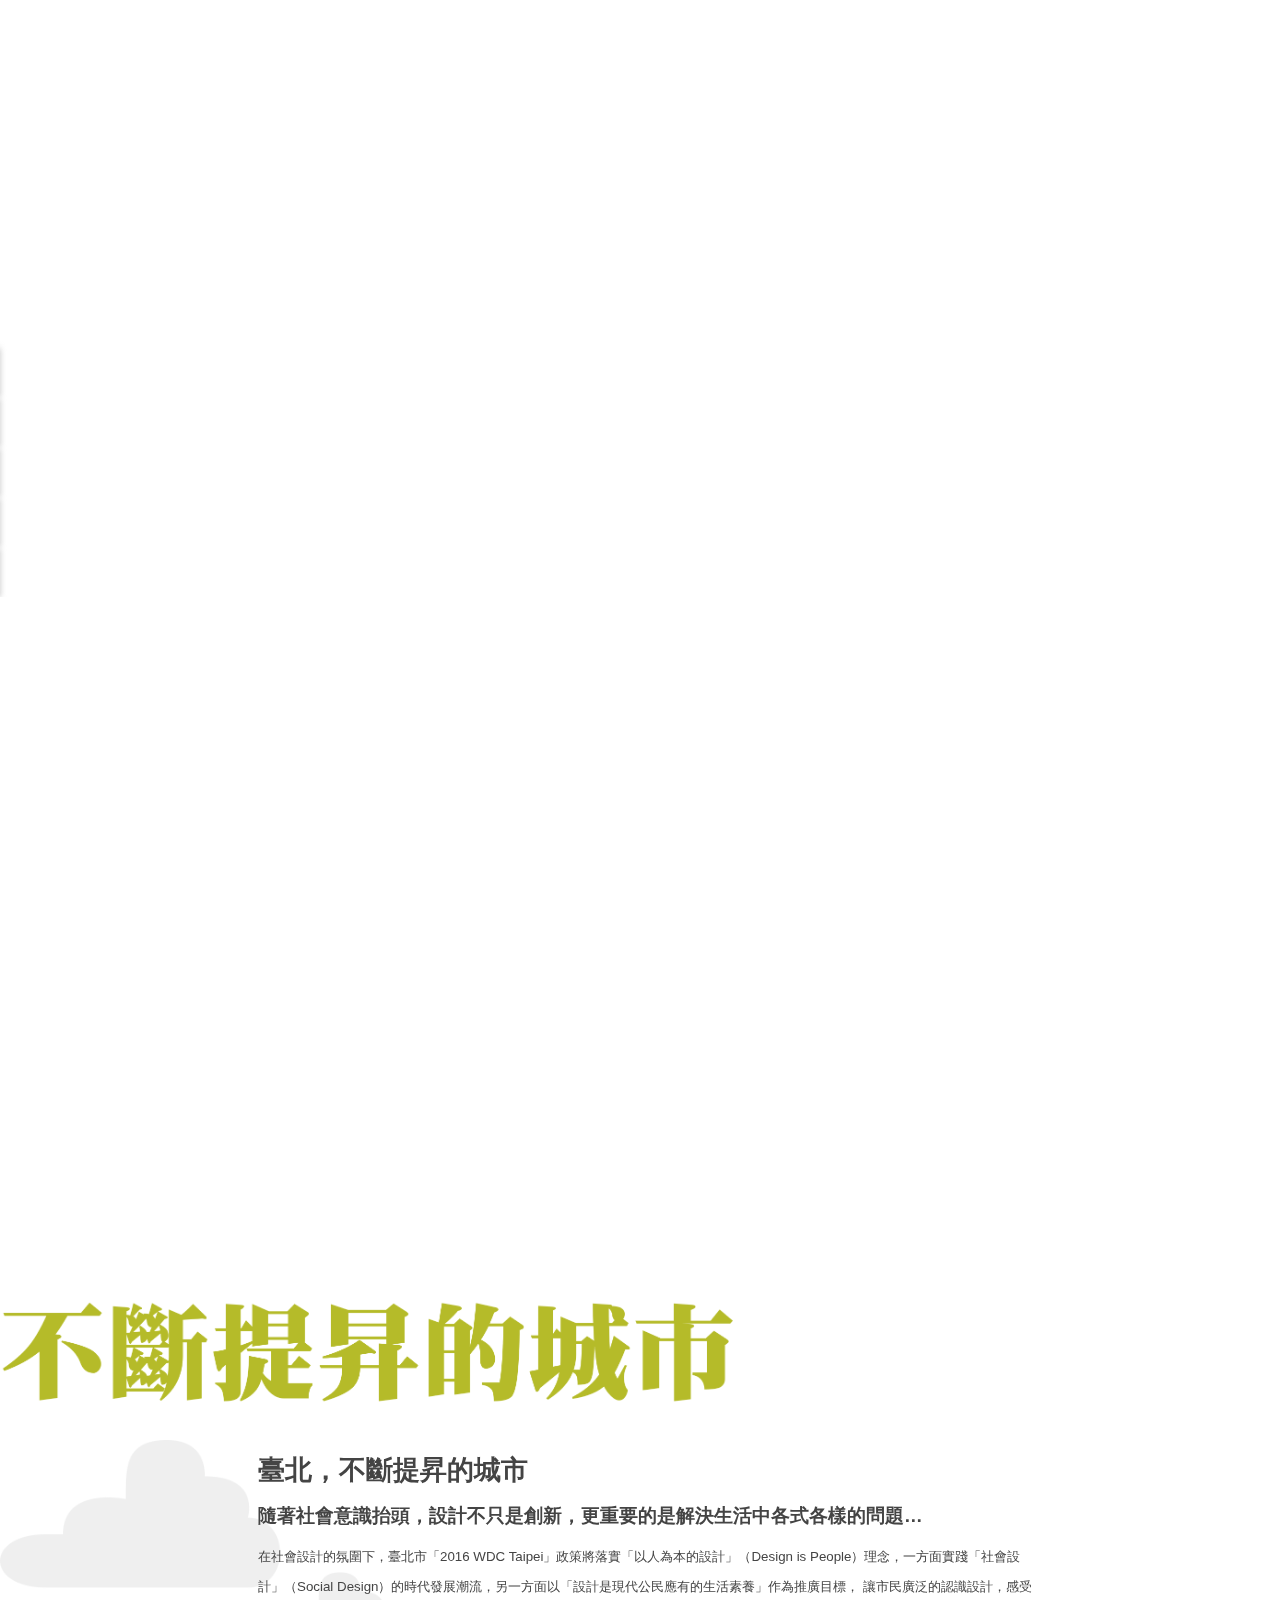
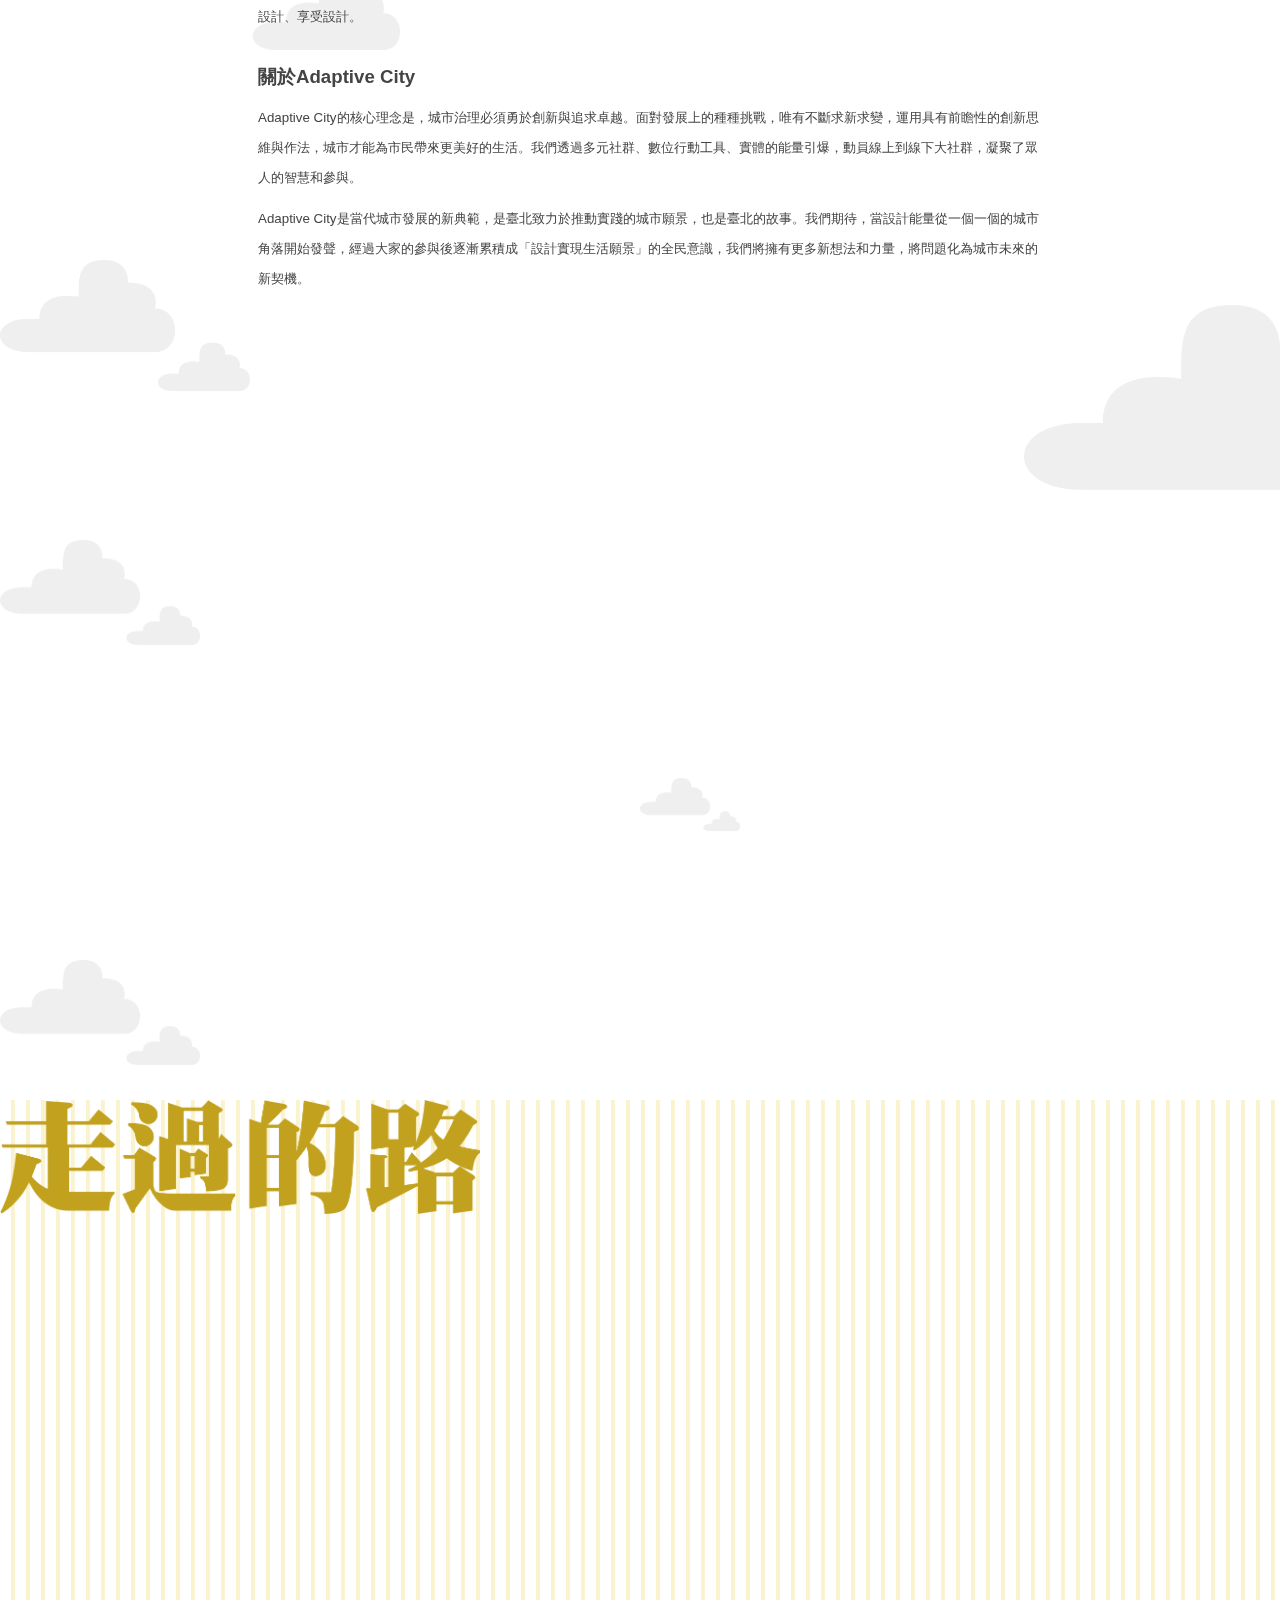
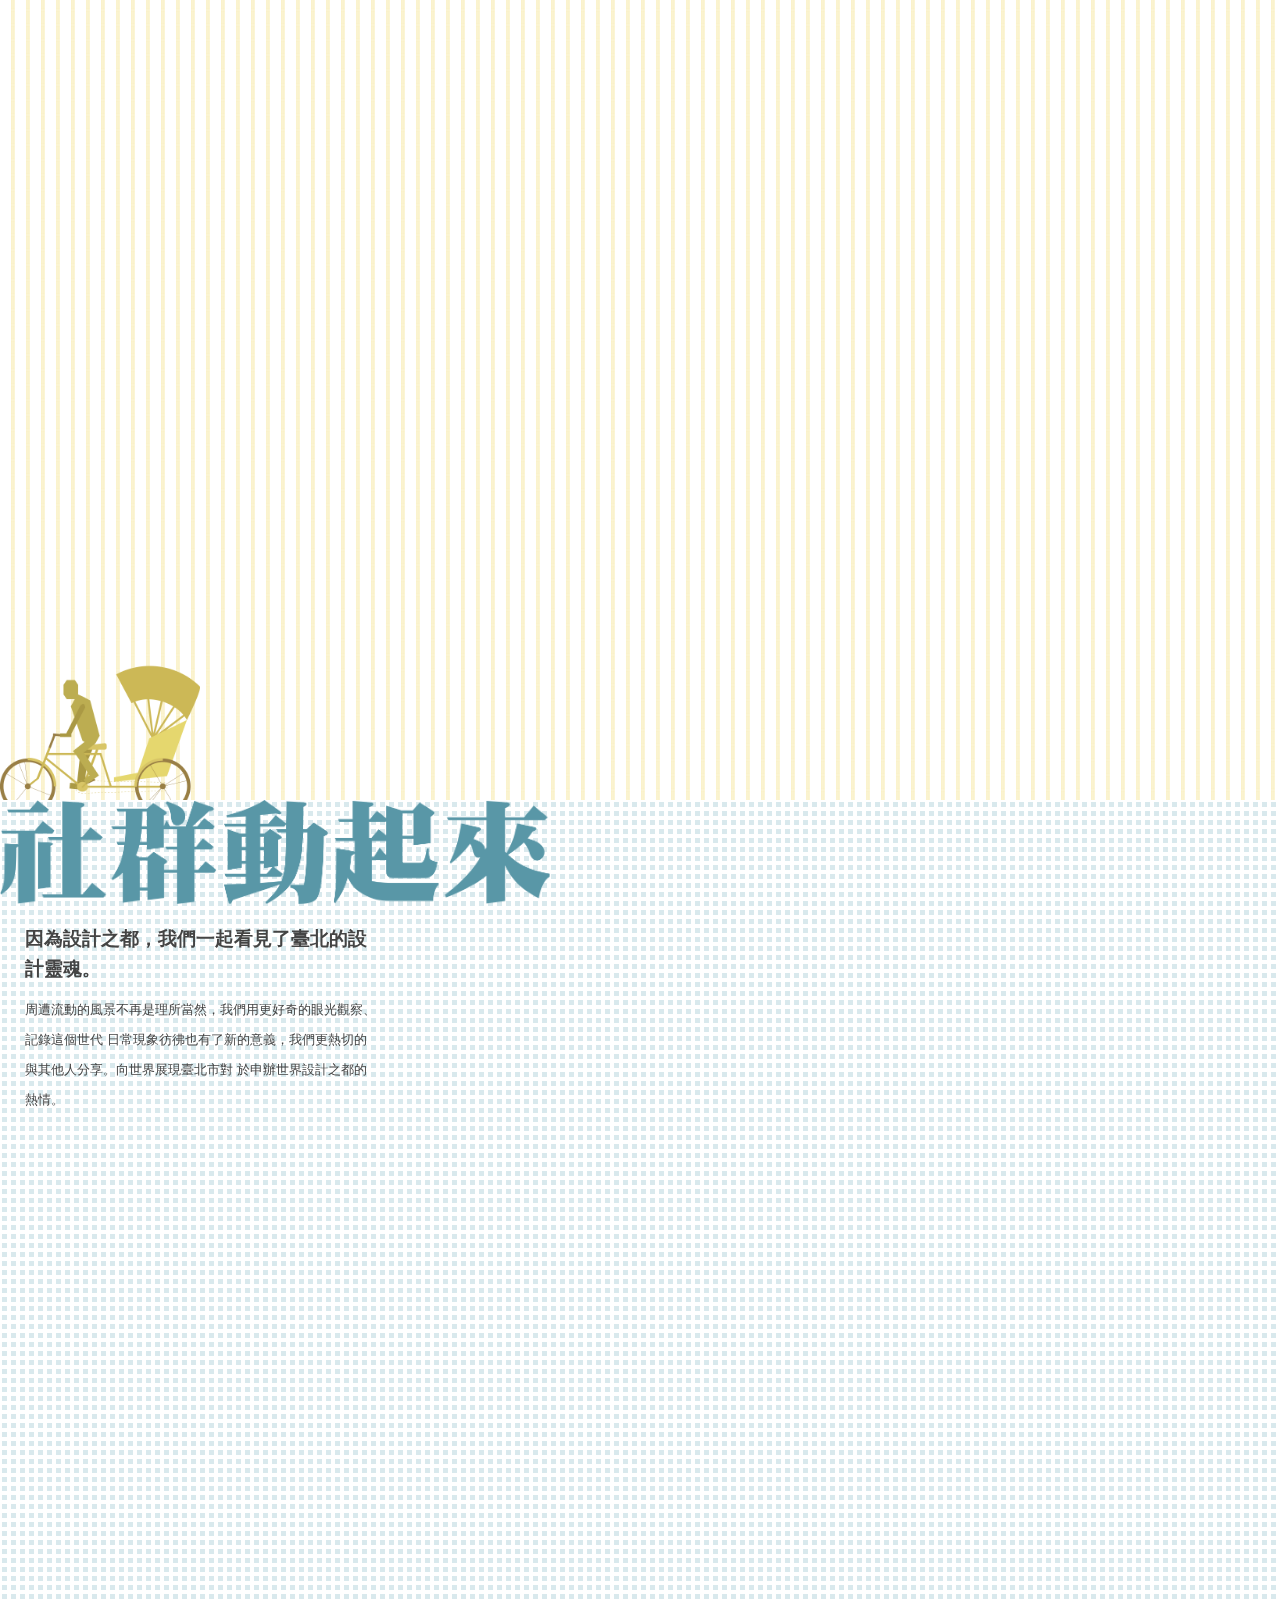
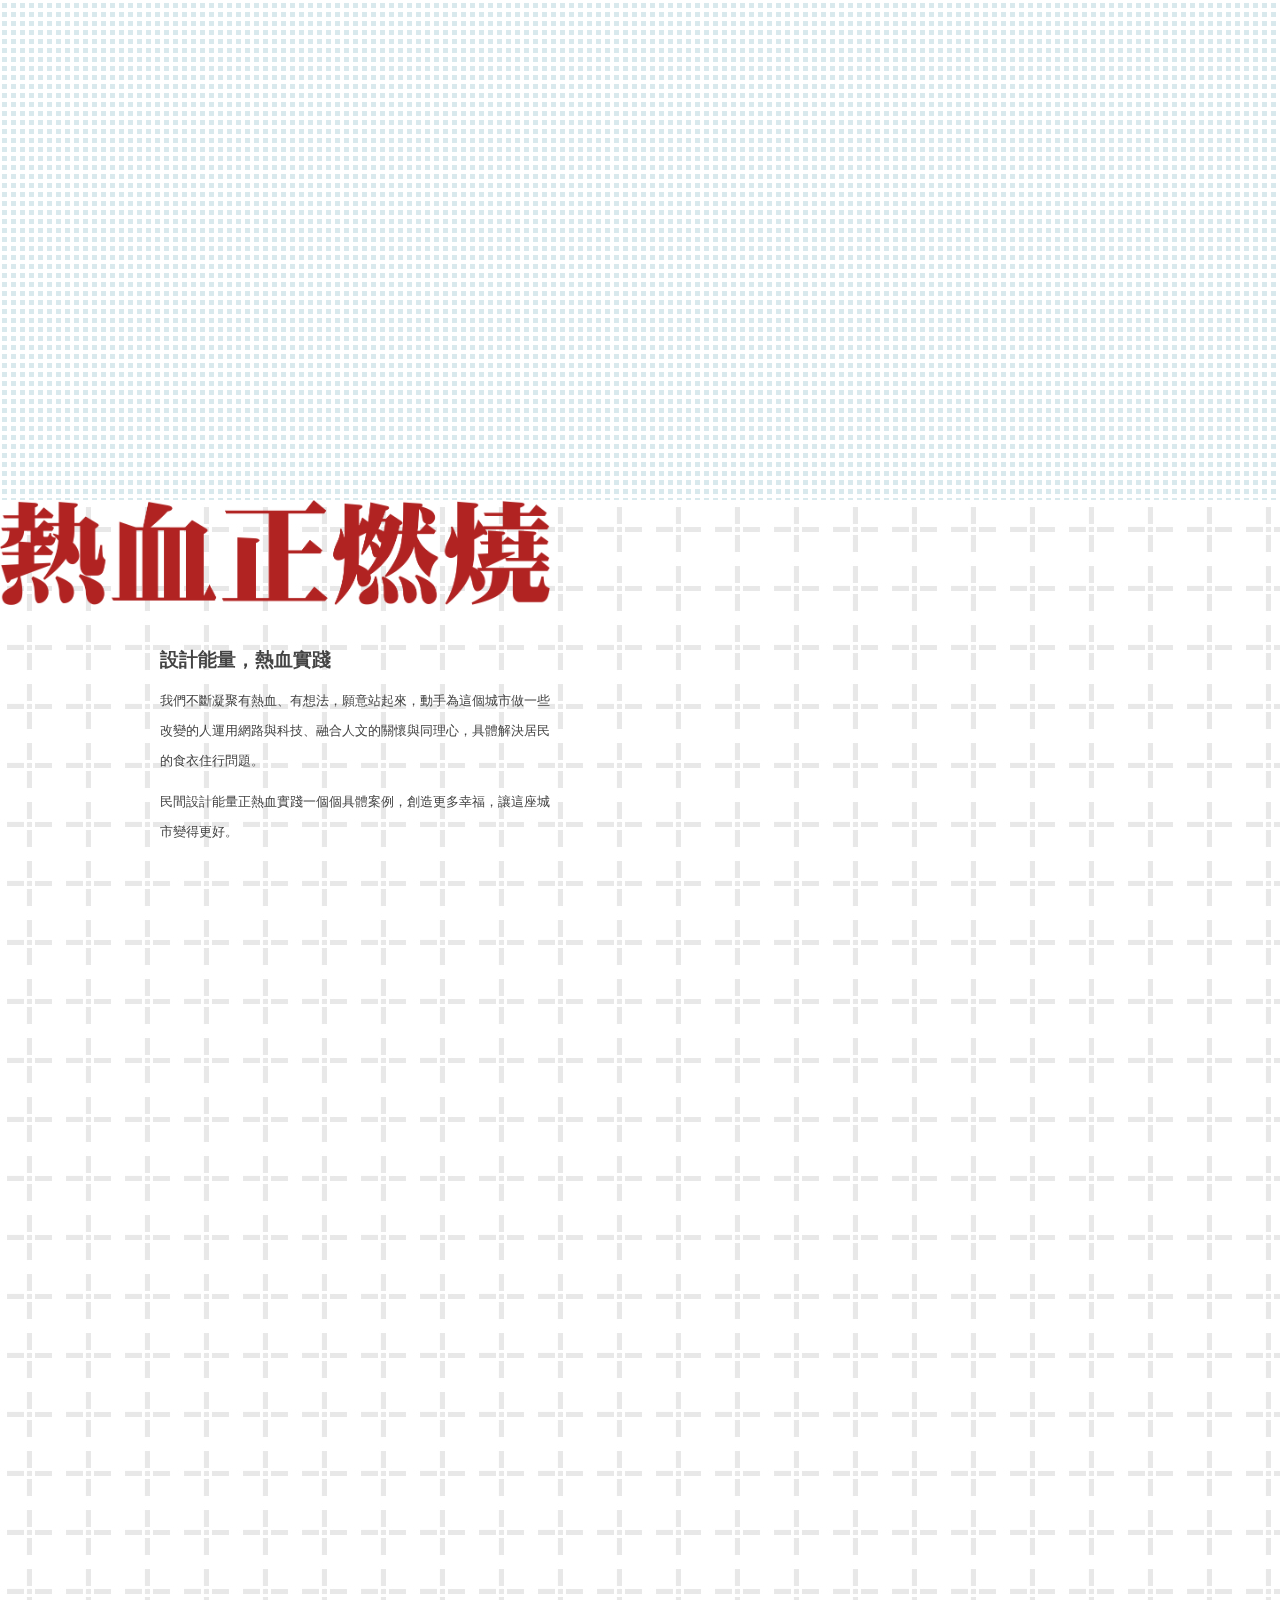
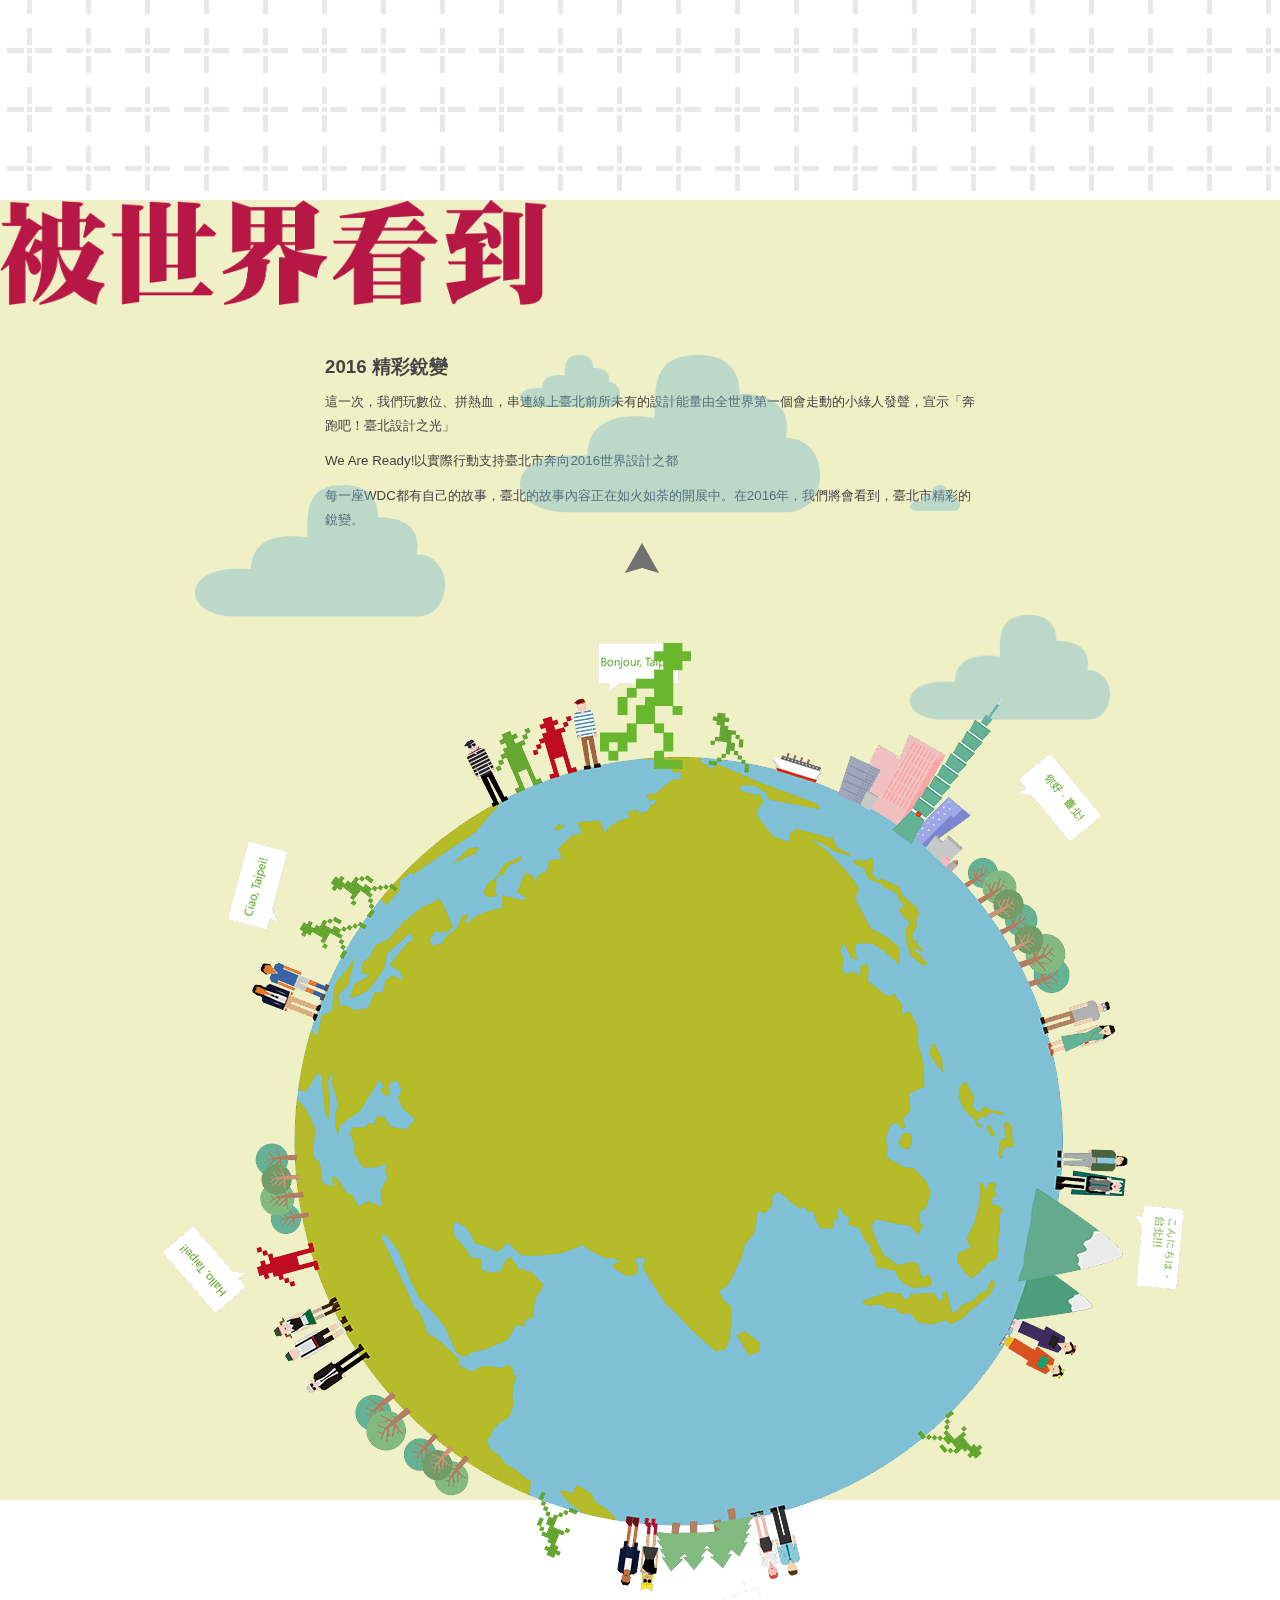
<file: index.html>
<!DOCTYPE html>
<!--[if lt IE 7]>      <html class="no-js lt-ie9 lt-ie8 lt-ie7"> <![endif]-->
<!--[if IE 7]>         <html class="no-js lt-ie9 lt-ie8"> <![endif]-->
<!--[if IE 8]>         <html class="no-js lt-ie9"> <![endif]-->
<!--[if gt IE 8]><!-->
<html class="no-js">
	<!--<![endif]-->
	<head>
		<meta charset="utf-8">
		<meta http-equiv="X-UA-Compatible" content="IE=edge,chrome=1">
		<title>Taipei Design City</title>
		<link rel="stylesheet" href="css/reset.css" type="text/css" media="screen">
		<link href="css/style.css" rel="stylesheet" type="text/css">
		<link href="http://wdctaipei.mobileweb.com.tw//assset/module/css3/animate.css/animate.css" rel="stylesheet" type="text/css">
		<!-- <link rel="stylesheet" href="http://inthe7heaven.com/sense/css/fancybox/jquery.fancybox-buttons.css">
		<link rel="stylesheet" href="http://inthe7heaven.com/sense/css/fancybox/jquery.fancybox-thumbs.css">
		<link rel="stylesheet" href="http://inthe7heaven.com/sense/css/fancybox/jquery.fancybox.css"> -->
		<link rel="icon" href="favi.ico" type="image/x-icon">
		<script id="twitter-wjs" src="scripts/widgets.js"></script>
		<script type="text/javascript" src="scripts/jquery-1.7.min.js"></script>
		<script type="text/javascript" src="scripts/jquery.queryloader.js"></script>
		<script type="text/javascript" src="scripts/jquery.scrollTo-1.4.3.js"></script>
		<script type="text/javascript" src="scripts/jquery.easing.1.3.js"></script>
		<script type="text/javascript" src="scripts/jquery.nav.js"></script>
		<script type="text/javascript" src="scripts/jquery.scrollorama.js"></script>
		<script type="text/javascript" src="scripts/jquery.localscroll.js"></script>
		<script type="text/javascript" src="scripts/jquery.equalheights.js"></script>
		<script type="text/javascript" src="scripts/forms.js"></script>
		<script type="text/javascript" src="scripts/jquery.flexslider-min.js"></script>
		<script type="text/javascript" src="scripts/jquery.elastislide.js"></script>
		<script type="text/javascript" src="scripts/script.js"></script>
		<script type="text/javascript" src="scripts/jquery.backgroundPosition.js"></script>
		<script type="text/javascript" src="scripts/jquery.tweet.js"></script>
		<script type="text/javascript" src="scripts/TweenMax.js"></script>
		<!-- FancyBox -->
		<script src="scripts/jquery.fancybox.js"></script>
		<script src="scripts/jquery.fancybox-buttons.js"></script>
		<script src="scripts/jquery.fancybox-thumbs.js"></script>
		<script src="scripts/jquery.mousewheel-3.0.6.pack.js"></script>
		<script type="text/javascript" src="scripts/swfobject.js"></script>
		<!--[if lt IE 9]>
		<script type="text/javascript" src="scripts/html5.js"></script>
		<link rel="stylesheet" type="text/css" media="screen" href="css/ie.css">
		<![endif]-->
		<!--[if lt IE 7]>
		<div style=' clear: both; text-align:center; position: relative;'>
		<a href="http://windows.microsoft.com/en-US/internet-explorer/products/ie/home?ocid=ie6_countdown_bannercode">
		<img src="http://storage.ie6countdown.com/assets/100./images/banners/warning_bar_0000_us.jpg" border="0" height="42" width="820" alt="You are using an outdated browser. For a faster, safer browsing experience, upgrade for free today." />
		</a>
		</div>
		<![endif]-->
		<script type="text/javascript">
			// if ($(window).width() > 1024) {
			// 	document.write("<" + "script src='scripts/jquery.parallax.js'></" + "script>");
			// 	document.write("<" + "script  src='scripts/jquery.parallax-1.1.js'></" + "script>");
			// }
		</script><script src="scripts/jquery.parallax.js"></script><script src="scripts/jquery.parallax-1.1.js"></script>
		<script>
			var ua = navigator.userAgent.toLocaleLowerCase(), regV = /ipod|ipad|iphone/gi, result = ua.match(regV), userScale = "";
			if (!result) {
				userScale = ",user-scalable=0"
			}
			//document.write('<meta name="viewport" content="width=device-width,initial-scale=1.0'+userScale+'">')
		</script>
		<!--   <meta name="viewport" content="width=device-width,initial-scale=1.0,user-scalable=0"> -->
		<script type="text/javascript">
			$(document).ready(function() {
				$('.flexslider').flexslider();
			});
		</script>
		<script>
			! function(d, s, id) {
				var js, fjs = d.getElementsByTagName(s)[0];
				if (!d.getElementById(id)) {
					js = d.createElement(s);
					js.id = id;
					js.src = "//platform.twitter.com/widgets.js";
					fjs.parentNode.insertBefore(js, fjs);
				}
			}(document, "script", "twitter-wjs");
		</script>
		<script type="text/javascript">
			$(document).ready(function() {
				$(".fancybox").fancybox();
				$(".various").fancybox({
					maxWidth : 800,
					maxHeight : 600,
					fitToView : false,
					width : '70%',
					height : '70%',
					autoSize : false,
					closeClick : false,
					openEffect : 'elastic',
					closeEffect : 'none'
				});

			});
		</script>
		<script type="text/javascript">
			$('#nav a ').click(function() {
				$(this).addClass('active');
			});

			jQuery(document).ready(function($) {

				$("#menu-icon").on("click", function() {
					$("#box-nav").slideToggle();
					$(this).toggleClass("active");
				});
			});
		</script>
		<script type="text/javascript">
			var passst1 = 0;
			$(document).ready(function() {
				$('#nav').onePageNav();
				$('#next_btn').localScroll();
				$('#logo').localScroll();
				$('#home_btn').localScroll();
				$('#button_2').localScroll();

				// $x = $(window).width();
				// if ($x <= 1024) {
				// 	$("#main-content").css({
				// 		position : 'relative'
				// 	});
				// 	$("#home,#about,#portfolio,#services,#contact,# 6.5").css({
				// 		backgroundAttachment : 'scroll'
				// 	});
				// }
				// if ($x <= 480) {
				// 	$("#nav a").on("click", function() {
				// 		$("#box-nav").slideToggle();
				// 	});
				// }
				//if ($x > 1024) {
					$("#main-content").css({
						position : 'fixed'
					});
					$('#home').parallax("50%", 0, 0.1, true);
					$('#about').parallax("50%", 2500, 0.1, true);
					$('#portfolio').parallax("50%", 3800, 0.1, true);
					$('#services').parallax("50%", 5200, 0.1, true);
					$('#contact').parallax("50%", 6400, 0.1, true);
					$('#world').parallax("50%", 7600, 0.1, true);
				//}
				$('.portfolio').bind('click',function(){
					passst1 = 1;
				});
				$('.services').bind('click',function(){
					passst1 = 1;
				});
				$('.contact').bind('click',function(){
					passst1 = 1;
				});
				$('.world').bind('click',function(){
					passst1 = 1;
				})
			})
		</script>
		<style>
			/*			img {
			 -webkit-transform: translateZ(0);
			 }*/
			article, section {
				/*-webkit-transform: translate3d(0,0,0); */
			}
			.section_social_wrapper {
				-webkit-transform: translate3d(0,0,0);
				/**
				 *
				 */
				/* old syntax */
				display: -webkit-box;
				display: -moz-box;
				/* new syntax */
				display: -webkit-flex;
				display: -moz-flex;
				display: -o-flex;
				display: -ms-flex;
				display: flex;
				/**
				 *
				 */
				/* old syntax */
				-webkit-box-orient: horizontal;
				-moz-box-orient: horizontal;
				/* new syntax */
				-webkit-flex-direction: raw;
				-moz-flex-direction: raw;
				-o-flex-direction: raw;
				-ms-flex-direction: raw;
				flex-direction: raw;
				/**
				 *
				 */
				width: 100%;
				clear: both;
				float: left;
			}
			.section_social_wrapper > div:nth-child(1) {
				-webkit-transform: translate3d(0,0,0);
				-webkit-box-sizing: border-box; /* Safari/Chrome, other WebKit */
				-moz-box-sizing: border-box; /* Firefox, other Gecko */
				box-sizing: border-box; /* Opera/IE 8+ */
				/**
				 *
				 */
				-webkit-box-flex: 0;
				-moz-box-flex: 0;
				box-flex: 0;
				-webkit-flex: 0;
				-moz-flex: 0;
				flex: 0;
				width: 30%;
				min-width: 30%;
				text-align: left;
				/**
				 *
				 */
				/*background: green;*/
				/**
				 *
				 */
				float: left;
				margin: 0;
				padding: 20px 15px;
			}
			.section_social_wrapper > div:nth-child(2) {
				-webkit-transform: translate3d(0,0,0);
				-webkit-box-sizing: border-box; /* Safari/Chrome, other WebKit */
				-moz-box-sizing: border-box; /* Firefox, other Gecko */
				box-sizing: border-box; /* Opera/IE 8+ */
				/**
				 *
				 */
				-webkit-box-flex: 1;
				-moz-box-flex: 1;
				box-flex: 1;
				-webkit-flex: 1;
				-moz-flex: 1;
				flex: 1;
				text-align: center;
				/**
				 *
				 */
				/*background: orange;*/
				/**
				 *
				 */
				float: left;
				margin: 0;
				/**
				 *
				 */
				width: 65%;
				height: 100%;
			}
			.social_map {
				-webkit-transform: translate3d(0,0,0);
				/**
				 *
				 */
				-webkit-box-sizing: border-box; /* Safari/Chrome, other WebKit */
				-moz-box-sizing: border-box; /* Firefox, other Gecko */
				box-sizing: border-box; /* Opera/IE 8+ */
				/**
				 *
				 */
				display: inline-block;
				/**
				 *
				 */
				position: relative;
				width: 100%;
				height: 100%;
				padding: 20px 0px 0px 0px;
			}
			.elem_opacity {
				opacity: 0;
			}
			.social_map .fb {
				position: absolute;
				top: -7%;
				left: 35%;
			}
			.social_map #pop_fb {
				position: absolute;
				top: -10%;
				left: 39%;
			}
			.social_map .pinterest {
				position: absolute;
				top: 73%;
				left: 4%;
			}
			.social_map #pop_pinterest {
				position: absolute;
				top: 75%;
				left: -20%;
			}
			.social_map #pop_camera {
				position: absolute;
				top: 74%;
				left: 64%;
			}
			.social_map .youtube {
				position: absolute;
				top: 101%;
				left: 51%;
			}
			.social_map #pop_youtube {
				position: absolute;
				top: 100%;
				left: 32%;
			}

			@media only screen and (min-width: 768px) and (max-width: 1024px) {
				.social_map #pop_fb {
					position: absolute;
					top: -12%;
					left: 43%;
				}
				.social_map #pop_pinterest {
					position: absolute;
					top: 70%;
					left: -26%;
				}
				.social_map #pop_youtube {
					position: absolute;
					top: 100%;
					left: 22%;
				}
			}
		</style>
	</head>
	<body>

		<div id="wrapper">
			<div id="main-content">
				<!--==============================header================================-->
				<header>
					<div id="home_btn">
						<a  href="#home" title="Lets begin" class="logo"></a>
					</div>
					<nav>
						<ul id="nav">
							<li>
								<a class="home nav-button" href="#home" title="Next Section" style="height:1px;box-shadow:0px;width:1px"></a>
							</li>
							<li>
								<a class="about nav-button" href="#about" title="Next Section" style="background: #b6be2b">不斷提昇的城市</a>
							</li>
							<li>
								<a class="portfolio nav-button" href="#portfolio" title="Next Section" style="background: #F0D300;">走過的路</a>
							</li>
							<li>
								<a class="services nav-button" href="#services" title="Next Section" style="background: #65BFA1;">社群動起來</a>
							</li>
							<li>
								<a class="contact nav-button" href="#contact" title="Next Section" style="background: #A4002C;">熱血正燃燒</a>
							</li>
							<li>
								<a class="world nav-button" href="#world" title="Next Section" style="background: #E94820;">被世界看見</a>
							</li>
						</ul>
					</nav>
				</header>
				<script>
					$(document).ready(function() {

						// $("body").queryLoader2({
						//     barColor: "#e7ca01",
						//     backgroundColor: "#fff",
						//     percentage: true,
						//     barHeight: 1,
						//     completeAnimation: "fade",
						//     minimumTime: 100
						// });
						$('.gb').animate({
							"-webkit-transform" : "rotate(-180deg)",
							"-moz-transform" : "rotate(-180deg)"
						}, 300);
						TweenMax.to($('#nav'), .0, {
							width : '100%'
						});
						TweenMax.to($('header'), .0, {
							width : '100%'
						});
						TweenMax.to($('.about'), .0, {
							'color' : '#b6be2b'
						});
						TweenMax.to($('.portfolio'), .0, {
							'color' : '#F0D300'
						});
						TweenMax.to($('.services'), .0, {
							'color' : '#65BFA1'
						});
						TweenMax.to($('.contact'), .0, {
							'color' : '#A4002C'
						});
						TweenMax.to($('.world'), .0, {
							'color' : '#E94820'
						});
						var $nava = $('#nav').find('a');
						TweenMax.to($nava, .0, {
							width : '100%',
							marginLeft : '-100%',
							onComplete : s1
						});
						function s1() {
							TweenMax.to($nava, 2, {
								width : '100%',
								marginLeft : '100%',
								delay : 2,
								onComplete : s2
							});
							TweenMax.to($('header'), 1, {
								width : '0%',
								delay : 4.2
							});
						}

						function s2() {
							TweenMax.to($('#nav'), 1, {
								width : '',
								delay : 1
							});
							TweenMax.to($('header'), 1, {
								width : '160px',
								delay : 1
							});
							TweenMax.to($nava, 1, {
								marginLeft : '',
								width : '',
								delay : 1
							});
							TweenMax.to($('.about'), .0, {
								'color' : '#fff'
							});
							TweenMax.to($('.portfolio'), .0, {
								'color' : '#fff'
							});
							TweenMax.to($('.services'), .0, {
								'color' : '#fff'
							});
							TweenMax.to($('.contact'), .0, {
								'color' : '#fff'
							});
							TweenMax.to($('.world'), .0, {
								'color' : '#fff'
							});
						}


						$('.ch_2_next').bind('click', function() {
							TweenMax.to($('.ct_2_fr'), .5, {
								'display' : 'none',
								alpha : 0,
								delay : 0,
								onComplete : a1
							});
							function a1() {
								TweenMax.to($('.ct_3_fr'), .5, {
									'display' : 'block',
									alpha : 1
								});
							}

						})
						$('.ch_2_back').bind('click', function() {
							TweenMax.to($('.ct_3_fr'), .5, {
								'display' : 'none',
								alpha : 0,
								delay : 0,
								onComplete : a2
							});
							function a2() {
								TweenMax.to($('.ct_2_fr'), .5, {
									'display' : 'block',
									alpha : 1
								});
							}

						})
						$('.ch_4_next').bind('click', function() {
							TweenMax.to($('.c4_f'), .5, {
								'display' : 'none',
								alpha : 0,
								delay : 0,
								onComplete : a3
							});
							function a3() {
								TweenMax.to($('.c4_f2'), .5, {
									'display' : 'block',
									alpha : 1
								});
							}

						})
						$('.ch_4_back').bind('click', function() {
							TweenMax.to($('.c4_f2'), .5, {
								'display' : 'none',
								alpha : 0,
								delay : 0,
								onComplete : a4
							});
							function a4() {
								TweenMax.to($('.c4_f'), .5, {
									'display' : 'block',
									alpha : 1
								});
							}

						})
						$('.btnup').bind('click', function() {
							TweenMax.to($('.allpic'), 1, {
								display : 'block',
								top : 0,
								alpha : 1,
								delay : 0
							});
						})
						TweenMax.to($('.allpic'), 0, {
							display : 'none',
							top : ''
						});
						// TweenMax.to($('.ct_2_fr'), .5, {'display':'none',alpha:0,delay:4.5,onComplete:a1});
						// function a1(){
						// 		TweenMax.to($('.ct_3_fr'), .5, {'display':'block',alpha:1});
						// }

						// TweenMax.to($nava, 3, {width : '100%','margin-left':'100%','margin-right':'100%'});

						var wHeight1 = $(window).height();
						var width1 = $(window).width();
						if (width1 <= 1200) {
							$('p').css({
								'font-size' : '16px',
								'line-height' : '20px'
							});
						}
						console.log(wHeight1);
						// if(wHeight1 >658){
						//   $('.MRT').css('height',wHeight1-700+0)
						// //  $('.w2').css('top','40%')
						// }
						// else{
						//    $('.MRT').css('height',130)
						// //   $('.w2').css('top','37%')
						// }
						$('header').css({
							'top' : (wHeight1 - 293) / 2
						});
						var yh = (wHeight1 / 2) - 300;
						TweenMax.to($('#nav'), 3, {
							display : 'block',
							alpha : 1
						});
						TweenMax.to($('.hi_logo'), 3, {
							top : yh,
							alpha : 1,
							delay : 5
						});
						TweenMax.to($('.pointer'), 3, {
							marginTop : yh + 300,
							alpha : 1,
							delay : 5
						});
					});
				</script>
				<!--==============================home================================-->
				<section id="home" class="slide">
					<article class="home box-content fct_0">
						<div id="next_btn">
							<a  href="#about" title="Lets begin" class="portfolio_btn z3"></a>
						</div>
						<div id="home_img">
							<img src="./images/index_logo.png" class="hi_logo"/>
							<img src="./images/bg_0.png" class="pointer" />
							<figure class="home-img1 z1"></figure>
							<figure class="home-img2 z1"></figure>
							<figure class="home-img3 z1"></figure>
							<figure class="home-img4 z1"></figure>
							<figure class="home-img5 z1"></figure>
							<figure class="home-img6 z1"></figure>
							<figure class="home-img7 z1"></figure>
							<figure class="home-img8 z1"></figure>
						</div>
					</article>
				</section>
				<!--#home end-->
				<!--==============================about================================-->
				<section id="about" class="slide">
					<img src="./images/title1.png" class="title1"/>
					<article class="about box-content fct_1">
						<div class="cc1">
							<!--         <div class="box-about1 st1_content"> -->
							<div class="ct_1">
								<h5 style="color:#444;font-size:20pt;font-weight:bold;">臺北，不斷提昇的城市</h5>
								<p class="fp" style="color:#444;font-size:14pt;font-weight:bold;">
									隨著社會意識抬頭，設計不只是創新，更重要的是解決生活中各式各樣的問題…
								</p>
								<p>
									在社會設計的氛圍下，臺北市「2016 WDC Taipei」政策將落實「以人為本的設計」（Design is People）理念，一方面實踐「社會設計」（Social Design）的時代發展潮流，另一方面以「設計是現代公民應有的生活素養」作為推廣目標， 讓市民廣泛的認識設計，感受設計、享受設計。
								<p class="fp" style="color:#444;font-size:14pt;font-weight:bold;">
									關於Adaptive City
								</p>
								<p>
									Adaptive City的核心理念是，城市治理必須勇於創新與追求卓越。面對發展上的種種挑戰，唯有不斷求新求變，運用具有前瞻性的創新思維與作法，城市才能為市民帶來更美好的生活。我們透過多元社群、數位行動工具、實體的能量引爆，動員線上到線下大社群，凝聚了眾人的智慧和參與。
								</p>
								<p>
									Adaptive City是當代城市發展的新典範，是臺北致力於推動實踐的城市願景，也是臺北的故事。我們期待，當設計能量從一個一個的城市角落開始發聲，經過大家的參與後逐漸累積成「設計實現生活願景」的全民意識，我們將擁有更多新想法和力量，將問題化為城市未來的新契機。
								</p>
							</div>
						</div>
						<!--         </div> -->
						<!-- <div class="box-about2">
						<h3  id="about2-h3">Our Philosophy</h3>
						<p class="txt-1"> Ut tellus dolor, dapibus eget, elementum vel, cursus eleifend, elit. Aenean auctor wisi et urna. Aliquam erat volutpat. Duis ac turpis. Donec sit amet eros. Lorem ipsum dolor sit amet. </p>
						<p>Mauris fermentum dictum magna. Sed laoreet aliquam leo. Ut tellus dolor, dapibus eget, elementum vel, cursus eleifend, elit. Aenean auctor wisi et urna. Aliquam erat volutpat. Duis ac turpis. Integer rutrum ante eu lacus. Vestibulum libero nisl, porta vel, scelerisque eget, malesuada at, neque. Vivamus eget nibh. Etiam cursus leo vel metus. Nulla facilisi. Aenean nec eros. Vestibulum ante ipsum primis in faucibus orci luctus et ultrices posuere cubilia </p>
						</div> -->
						<!-- <div class="box-about3">
						<h3 id="about3-h3">Meet Our Team</h3>
						<div class="wrapper">
						<div class="box-1">
						<figure><img src="images/img-photo-default.png" alt="" /></figure>
						<div class="name1"><a href="#">John Barton</a><span>Creative Director</span></div>
						<blockquote class="quote-2"> “Mauris fermentum dictum magna. Sed laoreet aliquam leo ut tellus.” </blockquote>
						</div>
						<div class="box-1">
						<figure><img src="images/img-photo-default.png" alt="" /></figure>
						<div class="name1"><a href="#">Camala Haddon</a><span>Project Manager</span></div>
						<blockquote class="quote-2"> “Dapibus eget, elementum vel, cursus eleifend, elit. Aenean auctor wisi et urna aliquam erat volutpat.“ </blockquote>
						</div>
						<div class="box-1">
						<figure><img src="images/img-photo-default.png" alt="" /></figure>
						<div class="name1"><a href="#">Patrick Pool</a><span>Designer</span></div>
						<blockquote class="quote-2"> “Duis ac turpis. Integer rutrum ante eu lacus.Vestibulum libero.” </blockquote>
						</div>
						<div class="box-1">
						<figure><img src="images/img-photo-default.png" alt="" /></figure>
						<div class="name1"><a href="#">Alan Smith</a><span>Developer</span></div>
						<blockquote class="quote-2"> “Vivamus eget nibh. Etiam cursus leo vel metus. Nulla facilisi. Aenean nec eros. Vestibulum ante.” </blockquote>
						</div>
						<div class="box-1 last">
						<figure><img src="images/img-photo-default.png" alt="" /></figure>
						<div class="name1"><a href="#">Mark Johnson</a><span>Leading Programmer</span></div>
						<blockquote class="quote-2"> “Suspendisse sollicitudin velit sed leo. Ut pharetra augue nec augue. Nam elit agna,endrerit sit.” </blockquote>
						</div>
						</div>
						</div> -->
						<!--
						<img src="./images/bg1.png" class="cld1"/>
						<img src="./images/bg1.png" class="cld1"/>
						<img src="./images/bg1.png" class="cld1"/>
						<img src="./images/bg1.png" class="cld1"/>-->
					</article>
					<img src="./images/city3.png" class="city3c"/>
					<img src="./images/city2.png" class="city2c"/>
					<img src="./images/city1.png" class="city1c"/>
					<img src="./images/city3c.png" class="city3cc"/>
					<img src="./images/city2c.png" class="city2cc"/>
					<img src="./images/city1c.png" class="city1cc"/>
					<img src="./images/airplane.png" class="ap"/>
					<img src="./images/bg1.png" class="cldd1"/>
					<img src="./images/bg1.png" class="cldd2"/>
					<img src="./images/bg1.png" class="cldd3"/>
					<img src="./images/bg1.png" class="cldd4"/>
					<img src="./images/bg1.png" class="cldd5"/>
					<img src="./images/bg1.png" class="cldd6"/>
					<!--         <img src="./images/city3c.png" class="city3c"/>
					<img src="./images/city2c.png" class="city2c"/>
					<img src="./images/city1c.png" class="city1c"/> -->
				</section>
				<!--#about end-->
				<!--==============================portfolio================================-->
				<section id="portfolio" class="slide">

					<img src="./images/title2.png" class="title2"/>
					<article class="box-content fct_2">
						<div class="cc2">
							<div class="ct_2">
								<div class="ch_2_next">
									<img src="./images/bbtn4R.png" />
								</div>
								<div class="ch_2_back">
									<img src="./images/bbtn4L.png" />
								</div>
								<div class="ct_2_fr">
									<p style="color:#444;font-size:14pt;font-weight:bold;">
										和城市一起走過的路，醞釀強大的設計力量
									</p>
									<p>
										因為2016臺北市申請世界設計之都的幸福願景，我們不只向前走，也開始回頭細數、深刻探究臺北的過去， 回味人與環境互動下，獨特的光陰故事。
									</p>
									<p>
										漸漸的我們長大，城市也隨著我們悄悄蛻變、不斷提昇、不斷進化。我們體會，生活的美好總是出現在不經意 之處，平日漫步的臺北街頭有了更有趣的風景。城市的角落，正醞釀著強大的設計力量。
									</p>

								</div>
								<div class="ct_3_fr">

									<p style="color:#444;font-size:14pt;font-weight:bold;">
										城市街頭風景大發現
									</p>
									<p>
										有304人加入「城市街頭風景大發現」的行列，記錄下557張臺北街頭之美。更有2,254位網友，以10,908次行動支持自己喜歡的街頭風景。與《文青相機》合作臺北世界設計之都特別版App，截至2013/2/10下載總次數達17,005；更新次數 180,629。
									</p>
									<p>
										<a href="/about/item_2.html" target="_blank">See more，看更多活動成果！</a>
									</p>
									<p style="color:#444;font-size:14pt;font-weight:bold;">
										設計讓臺北不一樣
									</p>
									<p>
										還有15,567人體驗「設計讓臺北不一樣」的城市魅力，共計37,397次遊戲次數，超過24,082次的活動分享，總計帶動粉絲團人數成長至32,786人。（截自2013年3月25日）
									</p>
									<p>
										<a href="/about/item_3.html" target="_blank">See more，看更多活動成果！</a>
									</p>

								</div>

							</div>

						</div>

						<!--  <img src="./images/bike.gif" class="bicycle" style=""/> -->

						<!-- <img src="./images/oldTrain.png" class="MRT" style=""/> -->
					</article>
					<div class="w2">
						<a href="/about/item_2.html" > <img src="./images/r.jpg" class="a1"/> <img src="./images/x.jpg" class="a2"/> <img src="./images/cx.jpg" class="a3"/> <img src="./images/f1.jpg" class="a4"/> <img src="./images/c1.jpg" class="a5"/> <img src="./images/b.jpg" class="a6"/> </a>
					</div>
					<img src="./images/bike.gif" class="bike" style=""/>
					<img src="./images/oldTrain.png" class="train" style=""/>
					<img src="./images/newTrain.png" class="MRT" style=""/>

				</section>
				<!--#portfolio end-->
				<!--==============================services================================-->
				<section id="services" class="slide">
					<img src="./images/title3.png" class="title3"/>
					<article class="services box-content fct_3">
						<div class="cc3 section_social_wrapper">
							<div class="ct_3">
								<p style="color:#444;font-size:14pt;font-weight:bold;">
									因為設計之都，我們一起看見了臺北的設計靈魂。
								</p>
								<p>
									周遭流動的風景不再是理所當然，我們用更好奇的眼光觀察、記錄這個世代 	日常現象彷彿也有了新的意義，我們更熱切的與其他人分享。向世界展現臺北市對 於申辦世界設計之都的熱情。
								</p>
							</div>

							<div>
								<div class="social_map">
									<img src="./images/logos4.png" id="logos" class="logos elem_opacity" />
									<a href="https://www.facebook.com/taipeidesign" target="_blank">
										<img src="./images/fb.png" id="social_fb" class="js-linkto fb elem_opacity animated" />
									</a>
									<img src="./images/fbBK.png" id="pop_fb" class="elem_opacity animated" style="max-width: 200px;" />
									<a href="http://www.youtube.com/user/2016WDCTaipei" target="_blank">
										<img src="./images/youtube.png" id="social_youtube" class="js-linkto youtube elem_opacity animated" />
									</a>
									<img src="./images/youtubeBK.png" id="pop_youtube" class="elem_opacity animated" style="max-width: 200px;" />
									<a href="http://pinterest.com/2016wdctaipei/" target="_blank">
										<img src="./images/pinterest.png" id="social_pinterest" class="js-linkto pinterest elem_opacity animated" />
									</a>
									<img src="./images/pinBK.png" id="pop_pinterest" class="elem_opacity animated" style="max-width: 200px;" />
									<img src="./images/cameraBK.png" id="pop_camera" class="elem_opacity animated" style="max-width: 200px;" />
								</div>
							</div>
						</div>
					</article>
				</section>
				<!--#services end-->
				<!--==============================contact================================-->
				<section id="contact" class="slide">
					<img src="./images/title4.png" class="title4"/>
					<article class="box-content fct_4">
						<div class="cc4">
							<div class="ct_4">
								<p style="color:#444;font-size:14pt;font-weight:bold;">
									設計能量，熱血實踐
								</p>
								<p>
									我們不斷凝聚有熱血、有想法，願意站起來，動手為這個城市做一些改變的人運用網路與科技、融合人文的關懷與同理心，具體解決居民的食衣住行問題。
								</p>

								<p>
									民間設計能量正熱血實踐一個個具體案例，創造更多幸福，讓這座城市變得更好。
								</p>
							</div>
							<div class="textBK4">
								<div class="ch_4_next">
									<img src="./images/rbtn4R.png" />
								</div>
								<div class="ch_4_back">
									<img src="./images/rbtn4L.png" />
								</div>
								<div class="c4_f">
									<p style="color:#fff;font-size:14pt;font-weight:bold;">
										臺北超有梗！數位設計很熱血
									</p>
									<p style="color:#fff;">
										活動邀請到6大城市設計師 及1位主持人，暢談他們如何以行動改變城市。現場吸引149人與我們共享一個美好的下午，寫下會後的行動與啟發，持續熱血發酵！
										<br>
										<a href="/about/item_4.html" style="color:#fff;">See more，看更多活動成果！</a>
									<p>
								</div>
								<div class="c4_f2">
									<p style="color:#fff;font-size:14pt;font-weight:bold;">
										Design Taipei @ 2012 Yahoo!Open Hack
									</p>
									<p style="color:#fff;">
										與Yahoo Hack Day熱血號召開發者，共62組隊伍參賽，其中23組團隊運用臺北市政府的Open Data挑戰創意極限，相信「程式」可以改善「城市」！
										<br>
										<a href="/about/item_5.html" style="color:#fff;">See more，看更多活動成果！</a>
									<p>
								</div>
							</div>
							<img src="./images/taipeippl_animation5.gif" class="tppl" />
						</div>
					</article>
				</section>
				<!--#contact end-->
				<div class="final_logo">
					<img src="./images/index_logo.png" />
				</div>
				<section id="world" class="slide">
					<img src="./images/title5.png" class="title5"/>
					<article class="box-content fct_5">
						<div class="cc5">
							<div class="ct_5">
								<p style="color:#444;font-size:14pt;font-weight:bold;">
									2016  精彩銳變
								</p>
								<p>
									這一次，我們玩數位、拼熱血，串連線上臺北前所未有的設計能量由全世界第一個會走動的小綠人發聲，宣示「奔跑吧！臺北設計之光」
								</p>
								<p>
									We Are Ready!以實際行動支持臺北市奔向2016世界設計之都
								</p>
								<p>
									每一座WDC都有自己的故事，臺北的故事內容正在如火如荼的開展中。在2016年，我們將會看到，臺北市精彩的銳變。
								</p>
								<img src="./images/btnup.png" class="btnup"/>
							</div>
							<div class="allpic">
								<a href="/about/index.html"> <img src="./images/photos.jpg" style="width:100%"/> </a>
							</div>

							<div class="gr_fr">
								<img src="./images/greenman.gif" id="greenman"/>
							</div>
							<div class="gb" id="gb"></div>
						</div>
						<img src="./images/bg5.png" class="bgg1"/>
						<img src="./images/bg5.png" class="bgg2"/>
						<img src="./images/bg5.png" class="bgg3"/>
						<img src="./images/bg5.png" class="bgg4"/>
						<img src="./images/bg5.png" class="bgg5"/>
					</article>

					<!-- <div class="final_log">
					<img src="/img/index_logo.png"/>
					</div> -->
				</section>

			</div>
		</div>

		<script>
			$(function() {
			});
			// document.write('<script src="http://' + (location.host || 'localhost').split(':')[0] + ':35729/livereload.js?snipver=1"></' + 'script>')
		</script>
	</body>
</html>
</file>
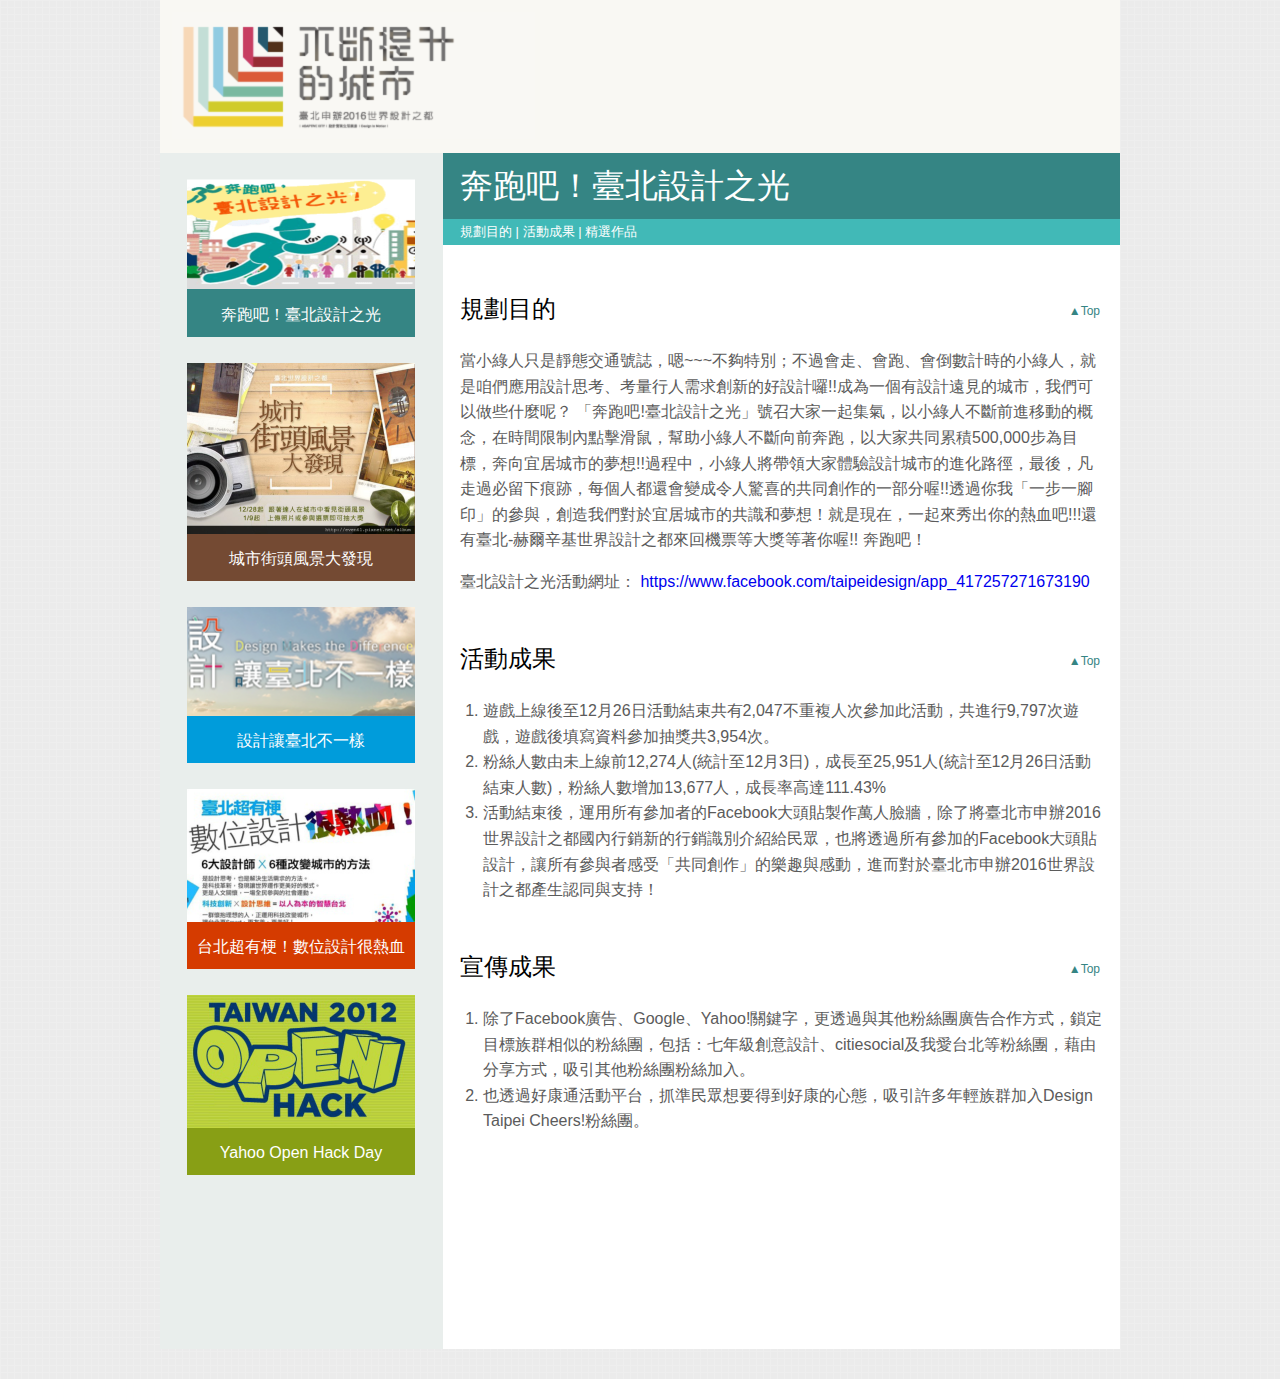
<file: about/index.html>
<!DOCTYPE html>
<html lang="en">
  <head>
    <meta http-equiv="Content-Type" content="application/xhtml+xml; charset=utf-8" />
    <title></title>
    <meta name="description" content="">
    <link rel="stylesheet" type="text/css" href="http://fonts.googleapis.com/css?family=Allerta">
	<script type="text/javascript">
	window.scrollTo(0,1);
	</script>
	
	<script src="https://ajax.googleapis.com/ajax/libs/jquery/1.9.0/jquery.min.js" type="text/javascript"></script>
	<link rel="stylesheet" href="prettyPhoto.css" type="text/css" media="screen" title="prettyPhoto main stylesheet" charset="utf-8" />
	<script src="prettyphoto/js/jquery.prettyPhoto.js" type="text/javascript" charset="utf-8"></script>
	
	<title>奔跑吧！臺北設計之光</title>
	<link rel="stylesheet" type="text/css" href="css/styles.css">

	<script src="lib/less-1.2.1.min.js" type="text/javascript"></script>
	
  </head>
<body>
	<div id="content">
		<div id="top">
		</div>
		<div id="left">
			<ol>
				<a href="index.html">
					<li class="color_1">
						<img src="images/item_1.png">
						<p>奔跑吧！臺北設計之光</p>
					</li>
				</a>
				<a href="item_2.html">
					<li class="color_2">
						<img src="images/item_2.png">
						<p>城市街頭風景大發現</p>
					</li>
				</a>
				<a href="item_3.html">
					<li class="color_3">
						<img src="images/item_3.png">
						<p>設計讓臺北不一樣</p>
					</li>
				</a>
				<a href="item_4.html">
					<li class="color_4">
						<img src="images/item_4.png">
						<p>台北超有梗！數位設計很熱血</p>
					</li>
				</a>
				<a href="item_5.html">
					<li class="color_5">
						<img src="images/item_5.png">
						<p>Yahoo Open Hack Day</p>
					</li>
				</a>
			</ol>
		</div>
		<div id="main">	
			<a name="top"></a>
			<h1 class="color_1">奔跑吧！臺北設計之光</h1>
			<div class="nav color_1">
				<a href="#1">規劃目的</a> | <a href="#2">活動成果</a> | <a href="#3">精選作品</a>
			</div>
			
			<h2>規劃目的 </h2><a name="1"></a>
			<a href="#top" class="to_top color_1">▲Top</a>
			<p>
				當小綠人只是靜態交通號誌，嗯~~~不夠特別；不過會走、會跑、會倒數計時的小綠人，就是咱們應用設計思考、考量行人需求創新的好設計囉!!成為一個有設計遠見的城市，我們可以做些什麼呢？
「奔跑吧!臺北設計之光」號召大家一起集氣，以小綠人不斷前進移動的概念，在時間限制內點擊滑鼠，幫助小綠人不斷向前奔跑，以大家共同累積500,000步為目標，奔向宜居城市的夢想!!過程中，小綠人將帶領大家體驗設計城市的進化路徑，最後，凡走過必留下痕跡，每個人都還會變成令人驚喜的共同創作的一部分喔!!透過你我「一步一腳印」的參與，創造我們對於宜居城市的共識和夢想！就是現在，一起來秀出你的熱血吧!!!還有臺北-赫爾辛基世界設計之都來回機票等大獎等著你喔!!

奔跑吧！</p>

<p>臺北設計之光活動網址： <a href="https://www.facebook.com/taipeidesign/app_417257271673190" target="_blank">https://www.facebook.com/taipeidesign/app_417257271673190</a>
 
			</p>
			
			<h2>活動成果 </h2><a href="#top" class="to_top color_1">▲Top</a><a name="2"></a>
			<ol>
				<li>遊戲上線後至12月26日活動結束共有2,047不重複人次參加此活動，共進行9,797次遊戲，遊戲後填寫資料參加抽獎共3,954次。
 </li>
				<li>粉絲人數由未上線前12,274人(統計至12月3日)，成長至25,951人(統計至12月26日活動結束人數)，粉絲人數增加13,677人，成長率高達111.43%
 </li>
				<li>活動結束後，運用所有參加者的Facebook大頭貼製作萬人臉牆，除了將臺北市申辦2016世界設計之都國內行銷新的行銷識別介紹給民眾，也將透過所有參加的Facebook大頭貼設計，讓所有參與者感受「共同創作」的樂趣與感動，進而對於臺北市申辦2016世界設計之都產生認同與支持！
 </li>
			</ol>
			
			<h2>宣傳成果 </h2><a href="#top" class="to_top color_1">▲Top</a><a name="3"></a>
			<ol>
				<li>除了Facebook廣告、Google、Yahoo!關鍵字，更透過與其他粉絲團廣告合作方式，鎖定目標族群相似的粉絲團，包括：七年級創意設計、citiesocial及我愛台北等粉絲團，藉由分享方式，吸引其他粉絲團粉絲加入。
 
 </li>
				<li>也透過好康通活動平台，抓準民眾想要得到好康的心態，吸引許多年輕族群加入Design Taipei Cheers!粉絲團。
 
 </li>

			</ol>
			
		
		</div>
	</div>
	<script type="text/javascript" charset="utf-8">
		$(document).ready(function(){
			$("area[rel^='prettyPhoto']").prettyPhoto();
			
			$(".gallery:first a[rel^='prettyPhoto']").prettyPhoto({animation_speed:'normal',theme:'light_square',slideshow:3000, autoplay_slideshow: false});
			$(".gallery:gt(0) a[rel^='prettyPhoto']").prettyPhoto({animation_speed:'fast',slideshow:10000, hideflash: true});
	
			$("#custom_content a[rel^='prettyPhoto']:first").prettyPhoto({
				custom_markup: '<div id="map_canvas" style="width:260px; height:265px"></div>',
				changepicturecallback: function(){ initialize(); }
			});
	
			$("#custom_content a[rel^='prettyPhoto']:last").prettyPhoto({
				custom_markup: '<div id="bsap_1259344" class="bsarocks bsap_d49a0984d0f377271ccbf01a33f2b6d6"></div><div id="bsap_1237859" class="bsarocks bsap_d49a0984d0f377271ccbf01a33f2b6d6" style="height:260px"></div><div id="bsap_1251710" class="bsarocks bsap_d49a0984d0f377271ccbf01a33f2b6d6"></div>',
				changepicturecallback: function(){ _bsap.exec(); }
			});
		});
	</script>
	
</body>
</html>
</file>
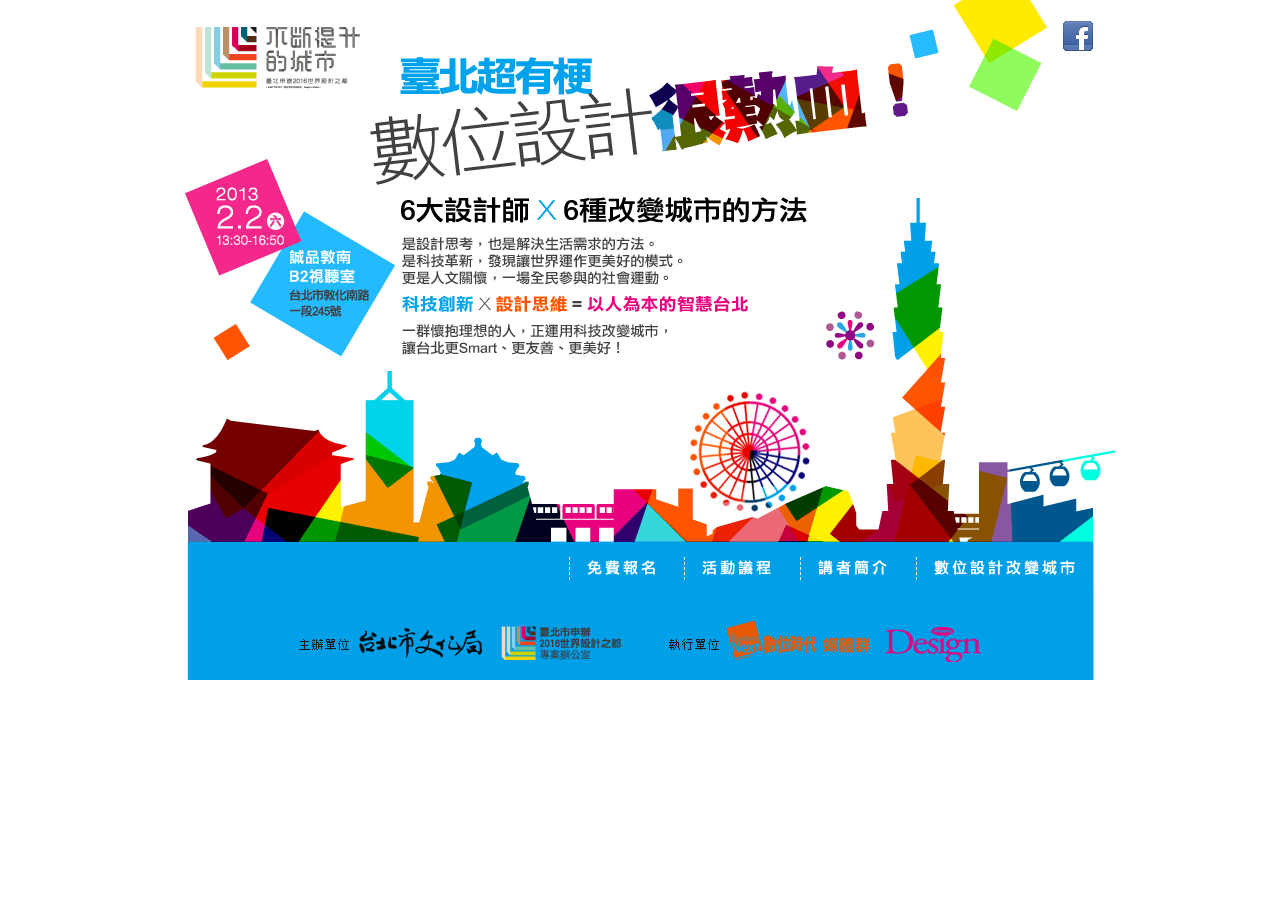
<file: about/resource/designhotblood/%BCƦ%EC%B3]%ADp%ABܼ%F6%A6%E5eDM%ABʥ]/taipeidesign2013/index.html>
<!DOCTYPE HTML PUBLIC "-//W3C//DTD HTML 4.01 Transitional//EN">
<html>
<head>
<meta http-equiv="Content-Type" content="text/html; charset=utf-8">
<meta name="title" content="「數位設計很熱血！」講座，2/2(六)下午敦南誠品B2視聽室，熱烈報名中">
<meta name="description" content="有一群懷抱理想的人，正運用科技與設計，讓台北更Smart、更友善、更美好！
6大設計師 X 6種改變城市的方法，邀您熱血激盪，一同讓台北更好！">
<link rel="image_src" href="http://www.bnext.com.tw/edm/taipeidesign2013/images/event.jpg">
<title>「數位設計很熱血！」講座，2/2(六)下午敦南誠品B2視聽室，熱烈報名中</title>
<style type="text/css">
<!--
body {
	margin-top: 0px;
	margin-bottom: 0px;
}
-->
</style></head>

<body>
<table width="950" border="0" align="center" cellpadding="0" cellspacing="0">
  <tr>
    <td><table width="950" border="0" cellspacing="0" cellpadding="0">
      <tr>
        <td width="648"><img src="images/index_01.gif" width="648" height="542" /></td>
        <td width="176"><img src="images/index_02.gif" width="234" height="542" /></td>
        <td width="126"><table width="100%" border="0" cellspacing="0" cellpadding="0">
          <tr>
            <td><a href="http://www.facebook.com/share.php?u=http://www.bnext.com.tw/edm/taipeidesign2013/index.html" target="_blank"><img src="images/index_03.gif" width="68" height="63" border="0" /></a></td>
          </tr>
          <tr>
            <td><img src="images/index_04.gif" width="68" height="479" /></td>
          </tr>
        </table></td>
      </tr>
    </table></td>
  </tr>
  <tr>
    <td><table width="100%" border="0" cellspacing="0" cellpadding="0">
      <tr>
        <td><img src="images/index_05.gif" width="404" height="49" /></td>
        <td><a href="join.html"><img src="images/index_06.gif" width="115" height="49" border="0" /></a></td>
        <td><a href="agenda.html"><img src="images/index_07.gif" width="116" height="49" border="0" /></a></td>
        <td><a href="lecture.html"><img src="images/index_08.gif" width="116" height="49" border="0" /></a></td>
        <td><a href="P1.html"><img src="images/index_09.gif" width="199" height="49" border="0" /></a></td>
      </tr>
    </table></td>
  </tr>
  <tr>
    <td><img src="images/index_10.gif" width="950" height="89" /></td>
  </tr>
</table>
</body>
</html>
</file>
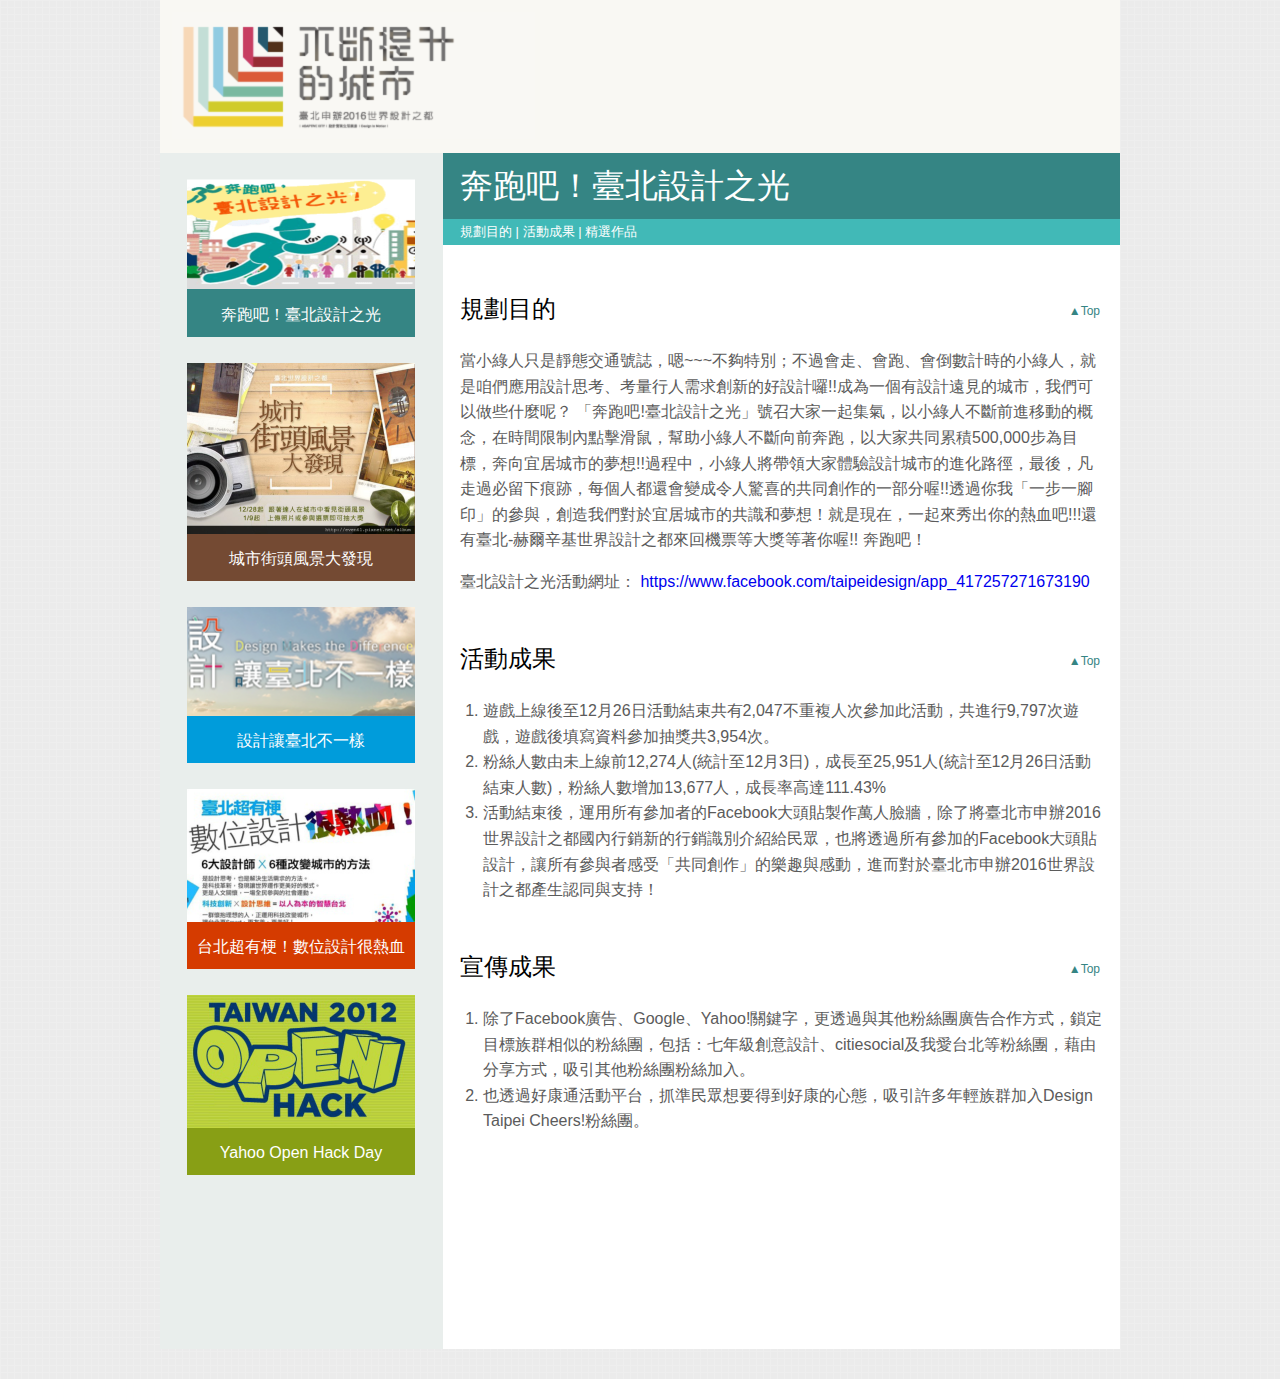
<file: about/item_1.html>
<!DOCTYPE html>
<html lang="en">
  <head>
    <meta http-equiv="Content-Type" content="application/xhtml+xml; charset=utf-8" />
    <title></title>
    <meta name="description" content="">
    <link rel="stylesheet" type="text/css" href="http://fonts.googleapis.com/css?family=Allerta">
	<script type="text/javascript">
		window.scrollTo(0, 1);
	</script>
	
	<script src="https://ajax.googleapis.com/ajax/libs/jquery/1.9.0/jquery.min.js" type="text/javascript"></script>
	<link rel="stylesheet" href="prettyPhoto.css" type="text/css" media="screen" title="prettyPhoto main stylesheet" charset="utf-8" />
	<script src="prettyphoto/js/jquery.prettyPhoto.js" type="text/javascript" charset="utf-8"></script>
	
	<title>奔跑吧！臺北設計之光</title>
	<link rel="stylesheet" type="text/css" href="css/styles.css">

	<script src="lib/less-1.2.1.min.js" type="text/javascript"></script>
	
  </head>
<body>
	<div id="content">
		<div id="top">
		</div>
		<div id="left">
			<ol>
				<a href="index.html">
					<li class="color_1">
						<img src="images/item_1.png">
						<p>奔跑吧！臺北設計之光</p>
					</li>
				</a>
				<a href="item_2.html">
					<li class="color_2">
						<img src="images/item_2.png">
						<p>城市街頭風景大發現</p>
					</li>
				</a>
				<a href="item_3.html">
					<li class="color_3">
						<img src="images/item_3.png">
						<p>設計讓臺北不一樣</p>
					</li>
				</a>
				<a href="item_4.html">
					<li class="color_4">
						<img src="images/item_4.png">
						<p>台北超有梗！數位設計很熱血</p>
					</li>
				</a>
				<a href="item_5.html">
					<li class="color_5">
						<img src="images/item_5.png">
						<p>Yahoo Open Hack Day</p>
					</li>
				</a>
			</ol>
		</div>
		<div id="main">	
			<a name="top"></a>
			<h1 class="color_1">奔跑吧！臺北設計之光</h1>
			<div class="nav color_1">
				<a href="#1">規劃目的</a> | <a href="#2">活動成果</a> | <a href="#3">精選作品</a>
			</div>
			
			<h2>規劃目的 </h2><a name="1"></a>
			<a href="#top" class="to_top color_1">▲Top</a>
			<p>
				當小綠人只是靜態交通號誌，嗯~~~不夠特別；不過會走、會跑、會倒數計時的小綠人，就是咱們應用設計思考、考量行人需求創新的好設計囉!!成為一個有設計遠見的城市，我們可以做些什麼呢？
「奔跑吧!臺北設計之光」號召大家一起集氣，以小綠人不斷前進移動的概念，在時間限制內點擊滑鼠，幫助小綠人不斷向前奔跑，以大家共同累積500,000步為目標，奔向宜居城市的夢想!!過程中，小綠人將帶領大家體驗設計城市的進化路徑，最後，凡走過必留下痕跡，每個人都還會變成令人驚喜的共同創作的一部分喔!!透過你我「一步一腳印」的參與，創造我們對於宜居城市的共識和夢想！就是現在，一起來秀出你的熱血吧!!!還有臺北-赫爾辛基世界設計之都來回機票等大獎等著你喔!!

奔跑吧！</p>

<p>臺北設計之光活動網址： <a href="https://www.facebook.com/taipeidesign/app_417257271673190" target="_blank">https://www.facebook.com/taipeidesign/app_417257271673190</a>
 
			</p>
			
			<h2>活動成果 </h2><a href="#top" class="to_top color_1">▲Top</a><a name="2"></a>
			<ol>
				<li>遊戲上線後至12月26日活動結束共有2,047不重複人次參加此活動，共進行9,797次遊戲，遊戲後填寫資料參加抽獎共3,954次。
 </li>
				<li>粉絲人數由未上線前12,274人(統計至12月3日)，成長至25,951人(統計至12月26日活動結束人數)，粉絲人數增加13,677人，成長率高達111.43%
 </li>
				<li>活動結束後，運用所有參加者的Facebook大頭貼製作萬人臉牆，除了將臺北市申辦2016世界設計之都國內行銷新的行銷識別介紹給民眾，也將透過所有參加的Facebook大頭貼設計，讓所有參與者感受「共同創作」的樂趣與感動，進而對於臺北市申辦2016世界設計之都產生認同與支持！
 </li>
			</ol>
			
			<h2>宣傳成果 </h2><a href="#top" class="to_top color_1">▲Top</a><a name="3"></a>
			<ol>
				<li>除了Facebook廣告、Google、Yahoo!關鍵字，更透過與其他粉絲團廣告合作方式，鎖定目標族群相似的粉絲團，包括：七年級創意設計、citiesocial及我愛台北等粉絲團，藉由分享方式，吸引其他粉絲團粉絲加入。
 
 </li>
				<li>也透過好康通活動平台，抓準民眾想要得到好康的心態，吸引許多年輕族群加入Design Taipei Cheers!粉絲團。
 
 </li>

			</ol>
			
		
		</div>
	</div>
	<script type="text/javascript" charset="utf-8">
		$(document).ready(function() {
			$("area[rel^='prettyPhoto']").prettyPhoto();

			$(".gallery:first a[rel^='prettyPhoto']").prettyPhoto({
				animation_speed : 'normal',
				theme : 'light_square',
				slideshow : 3000,
				autoplay_slideshow : false
			});
			$(".gallery:gt(0) a[rel^='prettyPhoto']").prettyPhoto({
				animation_speed : 'fast',
				slideshow : 10000,
				hideflash : true
			});

			$("#custom_content a[rel^='prettyPhoto']:first").prettyPhoto({
				custom_markup : '<div id="map_canvas" style="width:260px; height:265px"></div>',
				changepicturecallback : function() {
					initialize();
				}
			});

			$("#custom_content a[rel^='prettyPhoto']:last").prettyPhoto({
				custom_markup : '<div id="bsap_1259344" class="bsarocks bsap_d49a0984d0f377271ccbf01a33f2b6d6"></div><div id="bsap_1237859" class="bsarocks bsap_d49a0984d0f377271ccbf01a33f2b6d6" style="height:260px"></div><div id="bsap_1251710" class="bsarocks bsap_d49a0984d0f377271ccbf01a33f2b6d6"></div>',
				changepicturecallback : function() {
					_bsap.exec();
				}
			});
		});
	</script>
	
</body>
</html>
</file>
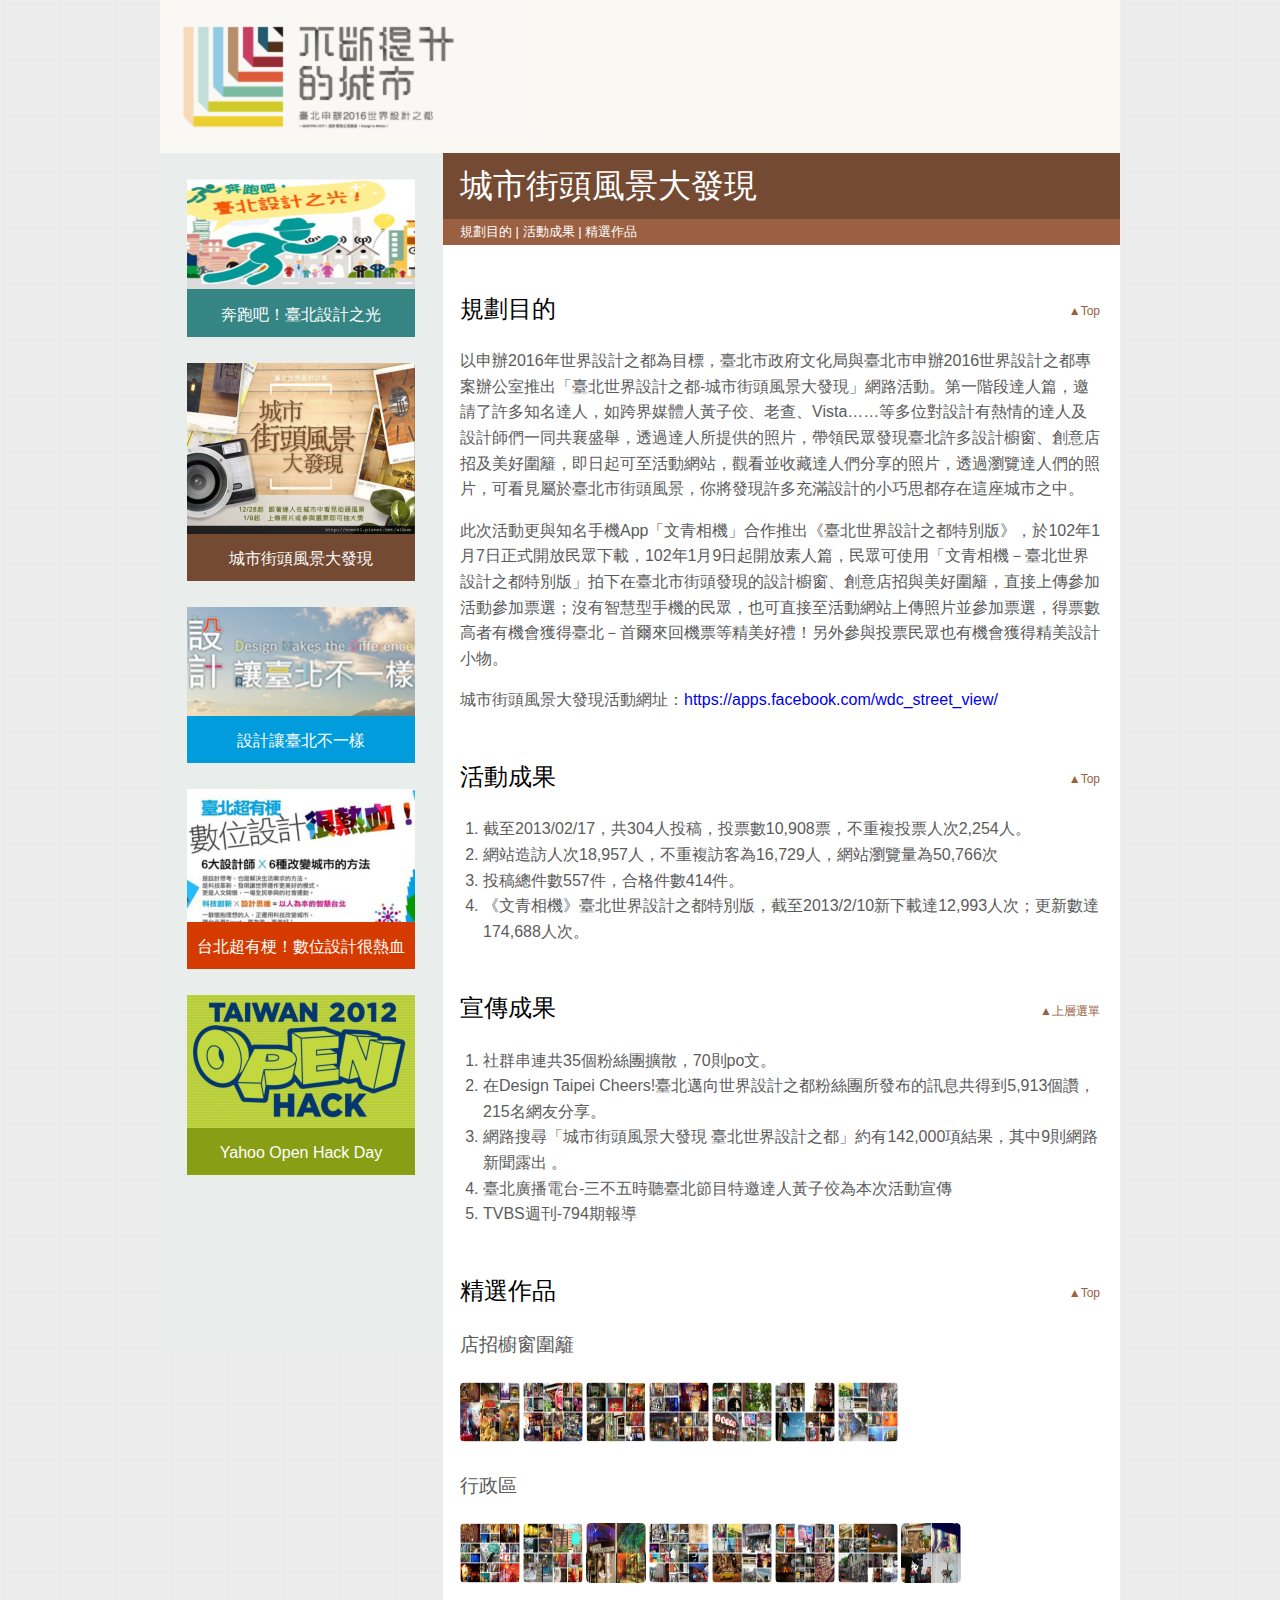
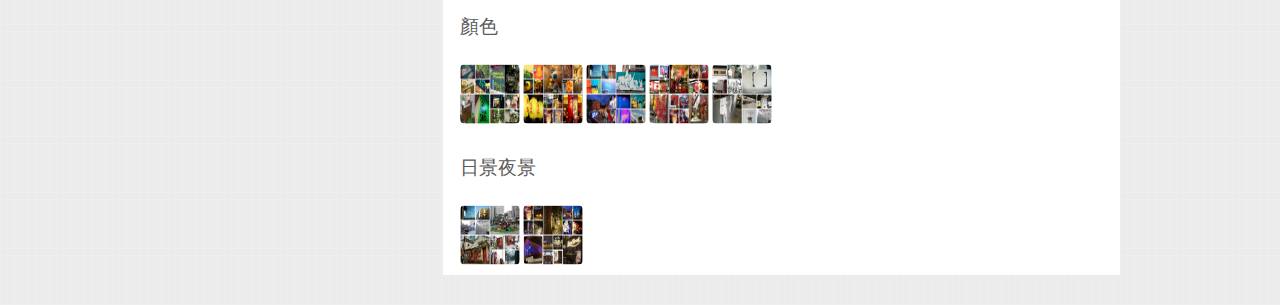
<file: about/item_2.html>
<!DOCTYPE html>
<html lang="en">
  <head>
    <meta http-equiv="Content-Type" content="application/xhtml+xml; charset=utf-8" />
    <title></title>
    <link rel="stylesheet" type="text/css" href="css/styles.css">
	<script src="lib/less-1.2.1.min.js" type="text/javascript"></script>
    <meta name="description" content="">
    <script src="https://ajax.googleapis.com/ajax/libs/jquery/1.9.0/jquery.min.js" type="text/javascript"></script>
	<link rel="stylesheet" href="prettyPhoto.css" type="text/css" media="screen" title="prettyPhoto main stylesheet" charset="utf-8" />
	<script src="prettyphoto/js/jquery.prettyPhoto.js" type="text/javascript" charset="utf-8"></script>
		
    <link rel="stylesheet" type="text/css" href="http://fonts.googleapis.com/css?family=Allerta">
	<script type="text/javascript">
	window.scrollTo(0,1);
	</script>
	<title>城市街頭風景大發現</title>
	
	
  </head>
<body>
	<div id="content">
		<div id="top">
		</div>
		<div id="left">
			<ol>
				<a href="index.html">
					<li class="color_1">
						<img src="images/item_1.png">
						<p>奔跑吧！臺北設計之光</p>
					</li>
				</a>
				<a href="item_2.html">
					<li class="color_2">
						<img src="images/item_2.png">
						<p>城市街頭風景大發現</p>
					</li>
				</a>
				<a href="item_3.html">
					<li class="color_3">
						<img src="images/item_3.png">
						<p>設計讓臺北不一樣</p>
					</li>
				</a>
				<a href="item_4.html">
					<li class="color_4">
						<img src="images/item_4.png">
						<p>台北超有梗！數位設計很熱血</p>
					</li>
				</a>
				<a href="item_5.html">
					<li class="color_5">
						<img src="images/item_5.png">
						<p>Yahoo Open Hack Day</p>
					</li>
				</a>
			</ol>
		</div>
		<div id="main">	
			<a name="top"></a>
			<h1 class="color_2">城市街頭風景大發現
 </h1>
			<div class="nav color_2">
				<a href="#1">規劃目的</a> | <a href="#2">活動成果</a> | <a href="#3">精選作品</a> 
			</div>
			
			<h2>規劃目的 </h2><a name="1"></a>
			<a href="#top" class="to_top color_2">▲Top</a>
			<p>
				以申辦2016年世界設計之都為目標，臺北市政府文化局與臺北市申辦2016世界設計之都專案辦公室推出「臺北世界設計之都-城市街頭風景大發現」網路活動。第一階段達人篇，邀請了許多知名達人，如跨界媒體人黃子佼、老查、Vista……等多位對設計有熱情的達人及設計師們一同共襄盛舉，透過達人所提供的照片，帶領民眾發現臺北許多設計櫥窗、創意店招及美好圍籬，即日起可至活動網站，觀看並收藏達人們分享的照片，透過瀏覽達人們的照片，可看見屬於臺北市街頭風景，你將發現許多充滿設計的小巧思都存在這座城市之中。</p>
<p>
此次活動更與知名手機App「文青相機」合作推出《臺北世界設計之都特別版》，於102年1月7日正式開放民眾下載，102年1月9日起開放素人篇，民眾可使用「文青相機－臺北世界設計之都特別版」拍下在臺北市街頭發現的設計櫥窗、創意店招與美好圍籬，直接上傳參加活動參加票選；沒有智慧型手機的民眾，也可直接至活動網站上傳照片並參加票選，得票數高者有機會獲得臺北－首爾來回機票等精美好禮！另外參與投票民眾也有機會獲得精美設計小物。</p>
<p>
城市街頭風景大發現活動網址：<a href="https://apps.facebook.com/wdc_street_view/" target="_blank">https://apps.facebook.com/wdc_street_view/</a>
 
 
			</p>
			
			<h2>活動成果 </h2><a href="#top" class="to_top color_2">▲Top</a><a name="2"></a>
			<ol>
				<li>截至2013/02/17，共304人投稿，投票數10,908票，不重複投票人次2,254人。
 </li>
				<li>網站造訪人次18,957人，不重複訪客為16,729人，網站瀏覽量為50,766次 
 </li>
				<li>投稿總件數557件，合格件數414件。
 </li>
				<li>《文青相機》臺北世界設計之都特別版，截至2013/2/10新下載達12,993人次；更新數達174,688人次。
 
 </li>

			</ol>
			
			<h2>宣傳成果 </h2><a href="#top" class="to_top color_2">▲上層選單</a>
			<ol>
				<li>社群串連共35個粉絲團擴散，70則po文。</li>
				<li>在Design Taipei Cheers!臺北邁向世界設計之都粉絲團所發布的訊息共得到5,913個讚，215名網友分享。
  </li>
				<li>網路搜尋「城市街頭風景大發現 臺北世界設計之都」約有142,000項結果，其中9則網路新聞露出
 。</li>
				<li>臺北廣播電台-三不五時聽臺北節目特邀達人黃子佼為本次活動宣傳
 </li>
				<li>TVBS週刊-794期報導
 </li>
			</ol>
			
			
			<h2>精選作品</h2><a href="#top" class="to_top color_2">▲Top</a><a name="3"></a>
			<h3>店招櫥窗圍籬</h3>
			<ul class="gallery clearfix">
				<li><a href="resource/streetview/storeview/f4.jpg" rel="prettyPhoto[gallery1]"><img src="resource/streetview/storeview/f4.jpg" width="60" height="60" alt="店招櫥窗圍籬" /></a></li>
				<li><a href="resource/streetview/storeview/f3.png" rel="prettyPhoto[gallery1]"><img src="resource/streetview/storeview/f3.png" width="60" height="60" alt="店招櫥窗圍籬" /></a></li>
				<li><a href="resource/streetview/storeview/f2.jpg" rel="prettyPhoto[gallery1]"><img src="resource/streetview/storeview/f2.jpg" width="60" height="60" alt="店招櫥窗圍籬" /></a></li>
				<li><a href="resource/streetview/storeview/f1.jpg" rel="prettyPhoto[gallery1]"><img src="resource/streetview/storeview/f1.jpg" width="60" height="60" alt="店招櫥窗圍籬" /></a></li>
				<li><a href="resource/streetview/storeview/c2.jpg" rel="prettyPhoto[gallery1]"><img src="resource/streetview/storeview/c2.jpg" width="60" height="60" alt="店招櫥窗圍籬" /></a></li>
				<li><a href="resource/streetview/storeview/c1.jpg" rel="prettyPhoto[gallery1]"><img src="resource/streetview/storeview/c1.jpg" width="60" height="60" alt="店招櫥窗圍籬" /></a></li>
				<li><a href="resource/streetview/storeview/f.png" rel="prettyPhoto[gallery1]"><img src="resource/streetview/storeview/f.png" width="60" height="60" alt="店招櫥窗圍籬" /></a></li>
			</ul>
			
			<div style="clear:both;"></div>
			<h3>行政區</h3>
			<ul class="gallery clearfix">
				<li><a href="resource/streetview/discview/x.jpg" rel="prettyPhoto[gallery1]"><img src="resource/streetview/discview/x.jpg" width="60" height="60" alt="行政區/信義區" /></a></li>
				<li><a href="resource/streetview/discview/ss.jpg" rel="prettyPhoto[gallery1]"><img src="resource/streetview/discview/ss.jpg" width="60" height="60" alt="行政區/松山區" /></a></li>
				<li><a href="resource/streetview/discview/nh.jpg" rel="prettyPhoto[gallery1]"><img src="resource/streetview/discview/nh.jpg" width="60" height="60" alt="行政區/內湖區" /></a></li>
				<li><a href="resource/streetview/discview/cx.jpg" rel="prettyPhoto[gallery1]"><img src="resource/streetview/discview/cx.jpg" width="60" height="60" alt="行政區/中正區" /></a></li>
				<li><a href="resource/streetview/discview/cs.png" rel="prettyPhoto[gallery1]"><img src="resource/streetview/discview/cs.png" width="60" height="60" alt="行政區/中山區" /></a></li>
				<li><a href="resource/streetview/discview/da.jpg" rel="prettyPhoto[gallery1]"><img src="resource/streetview/discview/da.jpg" width="60" height="60" alt="行政區/大安區" /></a></li>
				<li><a href="resource/streetview/discview/dt.jpg" rel="prettyPhoto[gallery1]"><img src="resource/streetview/discview/dt.jpg" width="60" height="60" alt="行政區/大同區" /></a></li>
				<li><a href="resource/streetview/discview/sl.jpg" rel="prettyPhoto[gallery1]"><img src="resource/streetview/discview/sl.jpg" width="60" height="60" alt="行政區/士林區" /></a></li>
			</ul>
			
			
			<div style="clear:both;"></div>
			<h3>顏色</h3>
			<ul class="gallery clearfix">
				<li><a href="resource/streetview/colorview/g.jpg" rel="prettyPhoto[gallery1]"><img src="resource/streetview/colorview/g.jpg" width="60" height="60" alt="顏/綠色" /></a></li>
				<li><a href="resource/streetview/colorview/y.png" rel="prettyPhoto[gallery1]"><img src="resource/streetview/colorview/y.png" width="60" height="60" alt="顏/黃色" /></a></li>
				<li><a href="resource/streetview/colorview/b.jpg" rel="prettyPhoto[gallery1]"><img src="resource/streetview/colorview/b.jpg" width="60" height="60" alt="顏/黃色" /></a></li>
				<li><a href="resource/streetview/colorview/r.jpg" rel="prettyPhoto[gallery1]"><img src="resource/streetview/colorview/r.jpg" width="60" height="60" alt="顏/紅色" /></a></li>
				<li><a href="resource/streetview/colorview/w.jpg" rel="prettyPhoto[gallery1]"><img src="resource/streetview/colorview/w.jpg" width="60" height="60" alt="顏/白色." /></a></li>

			</ul>	
			
			<div style="clear:both;"></div>
			<h3>日景夜景</h3>
			<ul class="gallery clearfix">
				<li><a href="resource/streetview/dnview/day.jpg" rel="prettyPhoto[gallery1]"><img src="resource/streetview/dnview/day.jpg" width="60" height="60" alt="日景" /></a></li>
				<li><a href="resource/streetview/dnview/night.jpg" rel="prettyPhoto[gallery1]"><img src="resource/streetview/dnview/night.jpg" width="60" height="60" alt="夜景" /></a></li>


			</ul>	
		</div>
	</div>
	







	<script type="text/javascript" charset="utf-8">
		$(document).ready(function(){
			$("area[rel^='prettyPhoto']").prettyPhoto();
			
			$(".gallery:first a[rel^='prettyPhoto']").prettyPhoto({animation_speed:'normal',theme:'light_square',slideshow:3000, autoplay_slideshow: false});
			$(".gallery:gt(0) a[rel^='prettyPhoto']").prettyPhoto({animation_speed:'fast',slideshow:10000, hideflash: true});
	
			$("#custom_content a[rel^='prettyPhoto']:first").prettyPhoto({
				custom_markup: '<div id="map_canvas" style="width:260px; height:265px"></div>',
				changepicturecallback: function(){ initialize(); }
			});
	
			$("#custom_content a[rel^='prettyPhoto']:last").prettyPhoto({
				custom_markup: '<div id="bsap_1259344" class="bsarocks bsap_d49a0984d0f377271ccbf01a33f2b6d6"></div><div id="bsap_1237859" class="bsarocks bsap_d49a0984d0f377271ccbf01a33f2b6d6" style="height:260px"></div><div id="bsap_1251710" class="bsarocks bsap_d49a0984d0f377271ccbf01a33f2b6d6"></div>',
				changepicturecallback: function(){ _bsap.exec(); }
			});
		});
	</script>

	
</body>
</html>
</file>
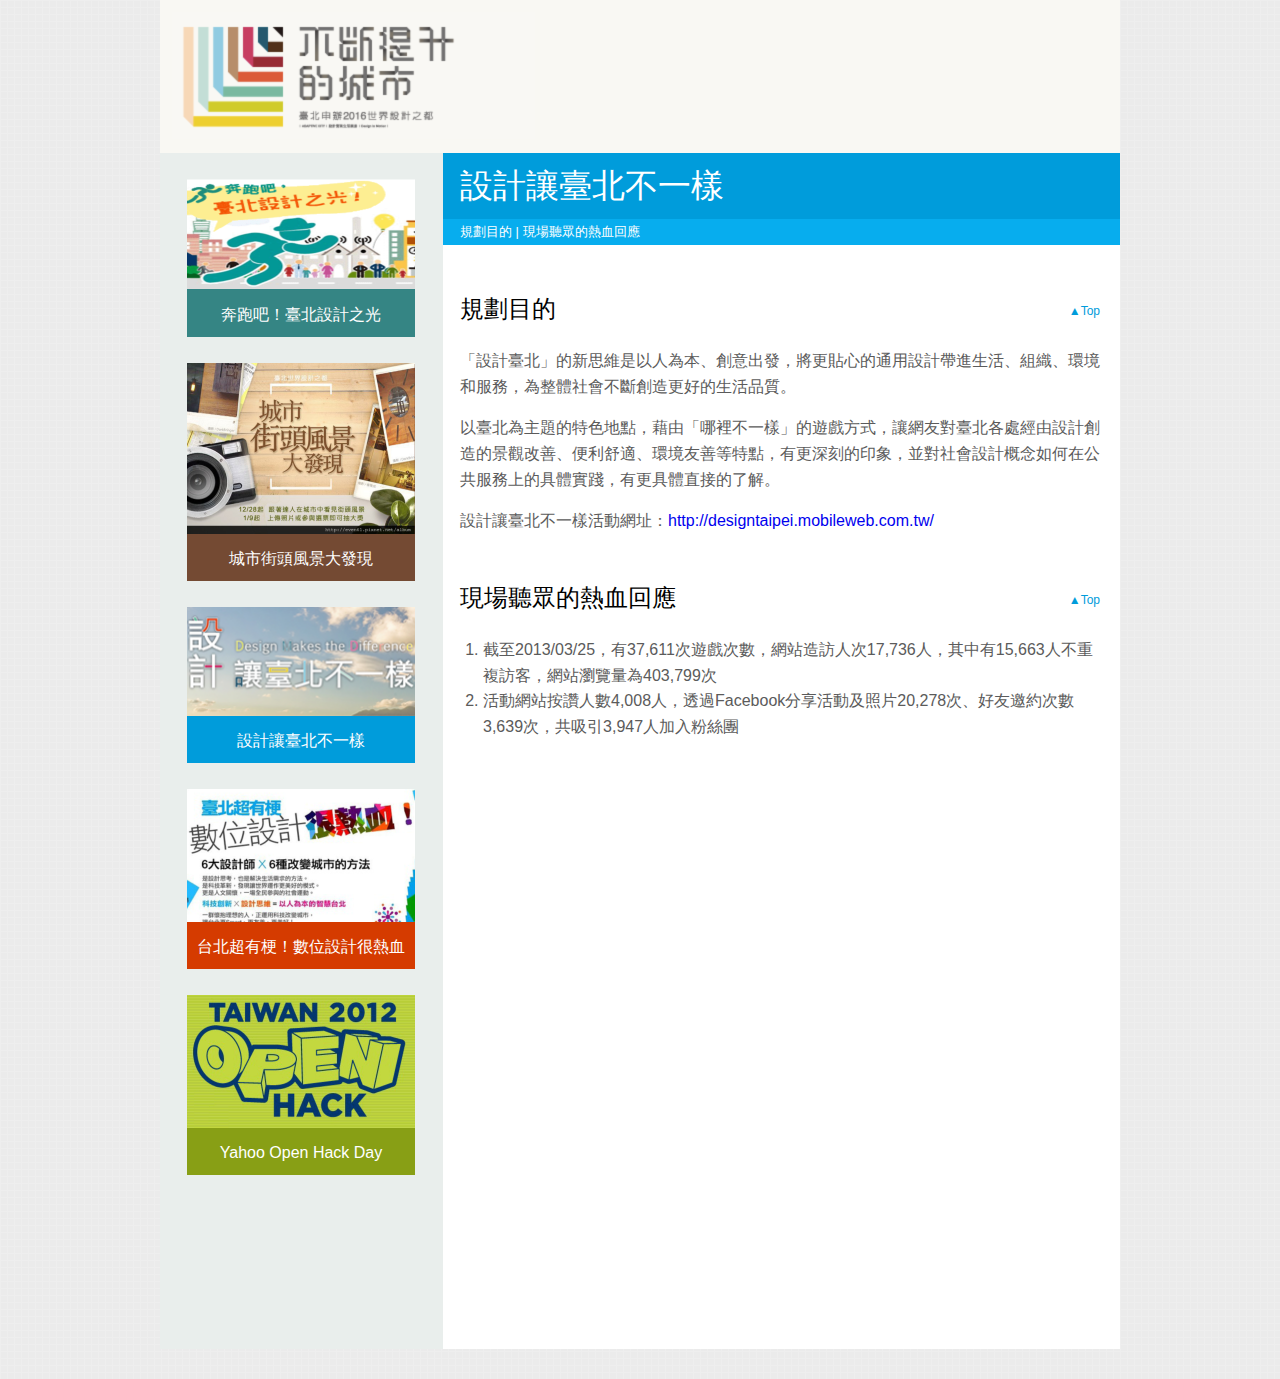
<file: about/item_3.html>
<!DOCTYPE html>
<html lang="en">
  <head>
    <meta http-equiv="Content-Type" content="application/xhtml+xml; charset=utf-8" />
    <title></title>
    <meta name="description" content="">
    <link rel="stylesheet" type="text/css" href="http://fonts.googleapis.com/css?family=Allerta">
	<script type="text/javascript">
	window.scrollTo(0,1);
	</script>
	
	<script src="https://ajax.googleapis.com/ajax/libs/jquery/1.9.0/jquery.min.js" type="text/javascript"></script>
	<link rel="stylesheet" href="prettyPhoto.css" type="text/css" media="screen" title="prettyPhoto main stylesheet" charset="utf-8" />
	<script src="prettyphoto/js/jquery.prettyPhoto.js" type="text/javascript" charset="utf-8"></script>
	
	<title>>設計讓臺北不一樣</title>
	<link rel="stylesheet" type="text/css" href="css/styles.css">

	<script src="lib/less-1.2.1.min.js" type="text/javascript"></script>
	
  </head>
<body>
	<div id="content">
		<div id="top">
		</div>
		<div id="left">
			<ol>
				<a href="index.html">
					<li class="color_1">
						<img src="images/item_1.png">
						<p>奔跑吧！臺北設計之光</p>
					</li>
				</a>
				<a href="item_2.html">
					<li class="color_2">
						<img src="images/item_2.png">
						<p>城市街頭風景大發現</p>
					</li>
				</a>
				<a href="item_3.html">
					<li class="color_3">
						<img src="images/item_3.png">
						<p>設計讓臺北不一樣</p>
					</li>
				</a>
				<a href="item_4.html">
					<li class="color_4">
						<img src="images/item_4.png">
						<p>台北超有梗！數位設計很熱血</p>
					</li>
				</a>
				<a href="item_5.html">
					<li class="color_5">
						<img src="images/item_5.png">
						<p>Yahoo Open Hack Day</p>
					</li>
				</a>
			</ol>
		</div>
		<div id="main">	
			<a name="top"></a>
			<h1 class="color_3">設計讓臺北不一樣
  </h1>
			<div class="nav color_3">
				<a href="#1">規劃目的</a> | <a href="#2">現場聽眾的熱血回應
 </a> 
			</div>
			
			<h2>規劃目的 </h2><a name="1"></a>
			<a href="#top" class="to_top color_3">▲Top</a>
			<p>
				「設計臺北」的新思維是以人為本、創意出發，將更貼心的通用設計帶進生活、組織、環境和服務，為整體社會不斷創造更好的生活品質。
 </p>
<p>
以臺北為主題的特色地點，藉由「哪裡不一樣」的遊戲方式，讓網友對臺北各處經由設計創造的景觀改善、便利舒適、環境友善等特點，有更深刻的印象，並對社會設計概念如何在公共服務上的具體實踐，有更具體直接的了解。
 </p>
<p>
設計讓臺北不一樣活動網址：<a href="http://designtaipei.mobileweb.com.tw/" target="_blank">http://designtaipei.mobileweb.com.tw/</a>

 
 
			</p>
			
			<h2>現場聽眾的熱血回應
  </h2><a href="#top" class="to_top color_3">▲Top</a><a name="2"></a>
			<ol>
				<li>截至2013/03/25，有37,611次遊戲次數，網站造訪人次17,736人，其中有15,663人不重複訪客，網站瀏覽量為403,799次
 
 </li>
				<li>活動網站按讚人數4,008人，透過Facebook分享活動及照片20,278次、好友邀約次數3,639次，共吸引3,947人加入粉絲團
 
 </li>

			</ol>
			
			<!--<h2>宣傳成果 </h2><a href="#top" class="to_top color_3">▲Top</a>
			<ol>
				<li>社群串連共XX個粉絲團擴散，XX則po文
 </li>
				<li>共計XX則網路新聞
 
  </li>

			</ol>-->
			
		</div>
	</div>
	<script type="text/javascript" charset="utf-8">
		$(document).ready(function(){
			$("area[rel^='prettyPhoto']").prettyPhoto();
			
			$(".gallery:first a[rel^='prettyPhoto']").prettyPhoto({animation_speed:'normal',theme:'light_square',slideshow:3000, autoplay_slideshow: false});
			$(".gallery:gt(0) a[rel^='prettyPhoto']").prettyPhoto({animation_speed:'fast',slideshow:10000, hideflash: true});
	
			$("#custom_content a[rel^='prettyPhoto']:first").prettyPhoto({
				custom_markup: '<div id="map_canvas" style="width:260px; height:265px"></div>',
				changepicturecallback: function(){ initialize(); }
			});
	
			$("#custom_content a[rel^='prettyPhoto']:last").prettyPhoto({
				custom_markup: '<div id="bsap_1259344" class="bsarocks bsap_d49a0984d0f377271ccbf01a33f2b6d6"></div><div id="bsap_1237859" class="bsarocks bsap_d49a0984d0f377271ccbf01a33f2b6d6" style="height:260px"></div><div id="bsap_1251710" class="bsarocks bsap_d49a0984d0f377271ccbf01a33f2b6d6"></div>',
				changepicturecallback: function(){ _bsap.exec(); }
			});
		});
	</script>
	
</body>
</html>
</file>
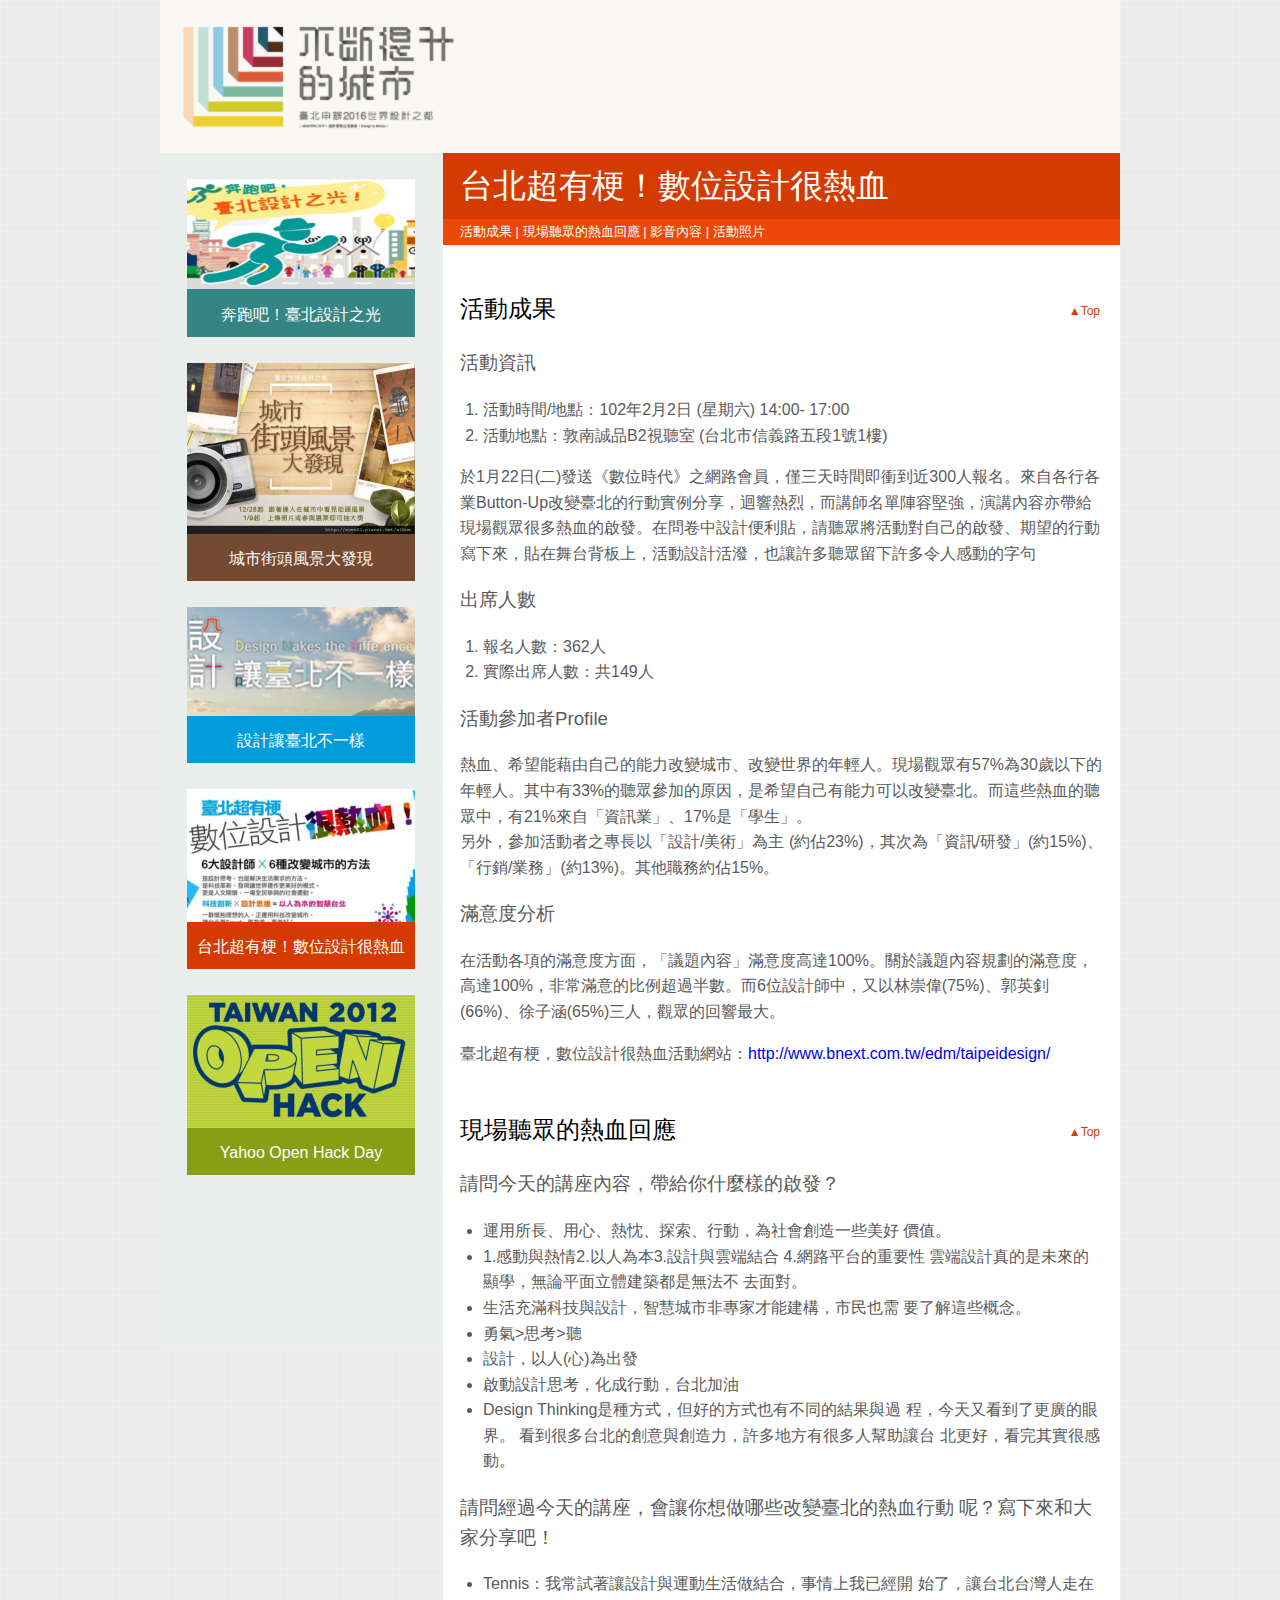
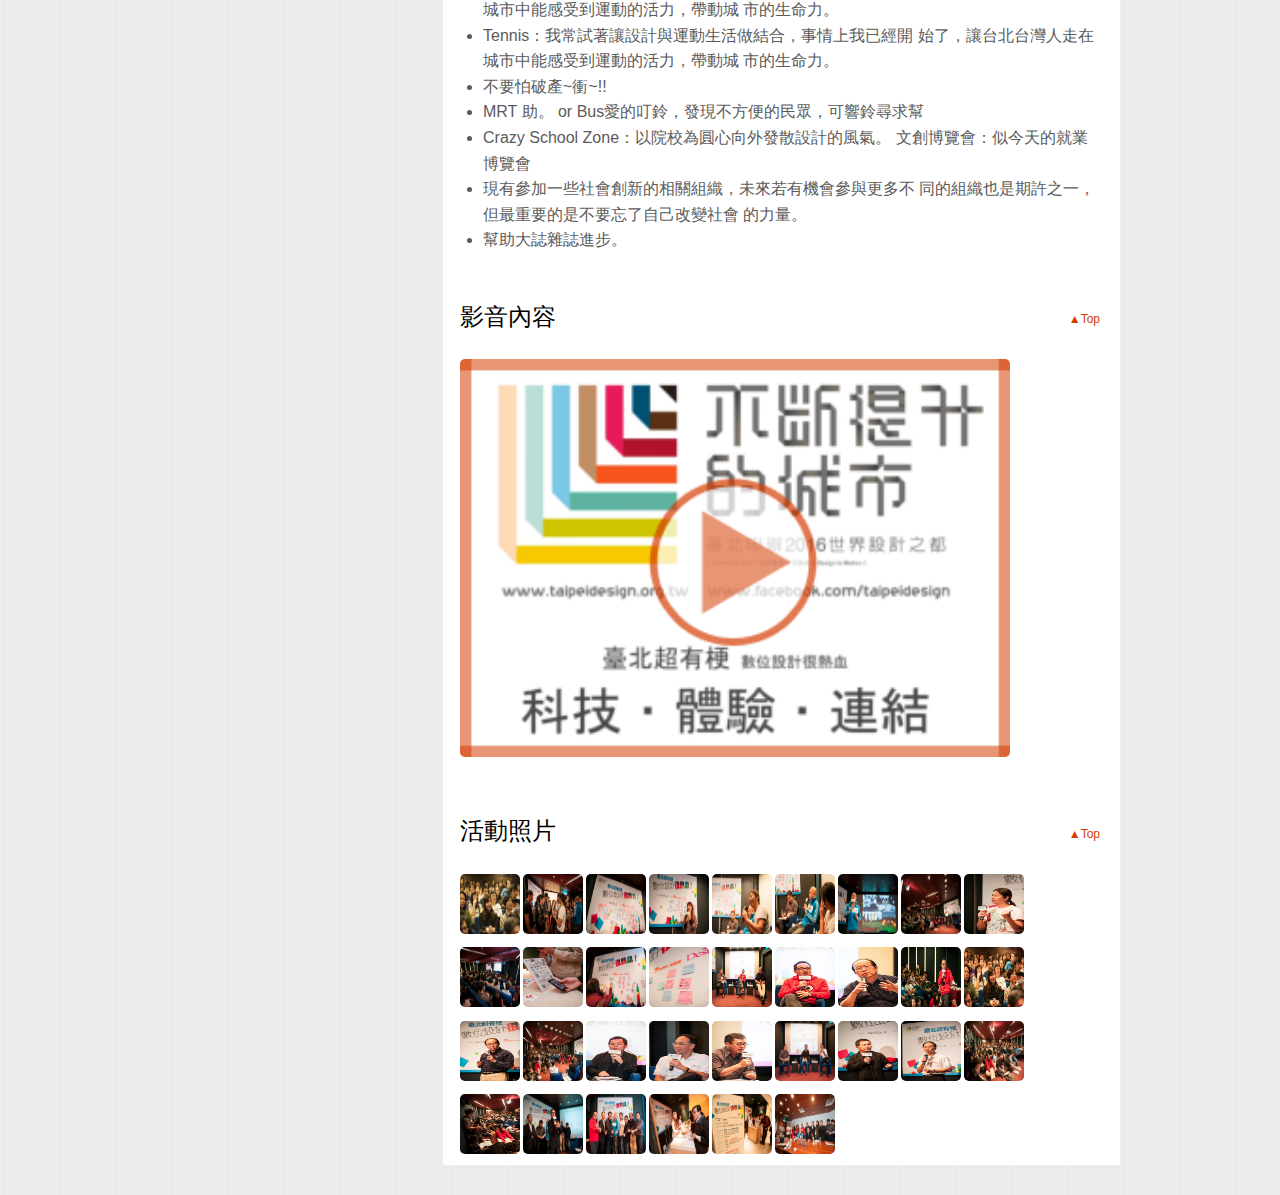
<file: about/item_4.html>
<!DOCTYPE html>
<html lang="en">
  <head>
    <meta http-equiv="Content-Type" content="application/xhtml+xml; charset=utf-8" />
    <title></title>
    <meta name="description" content="">
    <link rel="stylesheet" type="text/css" href="http://fonts.googleapis.com/css?family=Allerta">
	<script type="text/javascript">
	window.scrollTo(0,1);
	</script>
	
	<script src="https://ajax.googleapis.com/ajax/libs/jquery/1.9.0/jquery.min.js" type="text/javascript"></script>
	<link rel="stylesheet" href="prettyPhoto.css" type="text/css" media="screen" title="prettyPhoto main stylesheet" charset="utf-8" />
	<script src="prettyphoto/js/jquery.prettyPhoto.js" type="text/javascript" charset="utf-8"></script>
	
	<title>台北超有梗！數位設計很熱血
 </title>
	<link rel="stylesheet" type="text/css" href="css/styles.css">
	<script src="lib/less-1.2.1.min.js" type="text/javascript"></script>
	
  </head>
<body>
	<div id="content">
		<div id="top">
		</div>
		<div id="left">
			<ol>
				<a href="index.html">
					<li class="color_1">
						<img src="images/item_1.png">
						<p>奔跑吧！臺北設計之光</p>
					</li>
				</a>
				<a href="item_2.html">
					<li class="color_2">
						<img src="images/item_2.png">
						<p>城市街頭風景大發現</p>
					</li>
				</a>
				<a href="item_3.html">
					<li class="color_3">
						<img src="images/item_3.png">
						<p>設計讓臺北不一樣</p>
					</li>
				</a>
				<a href="item_4.html">
					<li class="color_4">
						<img src="images/item_4.png">
						<p>台北超有梗！數位設計很熱血</p>
					</li>
				</a>
				<a href="item_5.html">
					<li class="color_5">
						<img src="images/item_5.png">
						<p>Yahoo Open Hack Day</p>
					</li>
				</a>
			</ol>
		</div>
		<div id="main">	
			<a name="top"></a>
			<h1 class="color_4">台北超有梗！數位設計很熱血
 
  </h1>
			<div class="nav color_4">
				<a href="#1">活動成果</a> | <a href="#2">現場聽眾的熱血回應</a> | <a href="#3">影音內容 </a> | <a href="#4">活動照片 </a>
			</div>
			
			<h2>活動成果</h2><a name="1"></a>
			<a href="#top" class="to_top color_4">▲Top</a>
			<h3>活動資訊 </h3>
			<ol>
				<li>活動時間/地點：102年2月2日 (星期六) 14:00- 17:00
 </li>
				<li>
					活動地點：敦南誠品B2視聽室 (台北市信義路五段1號1樓)

				</li>
			</ol>
			
			<p>
				於1月22日(二)發送《數位時代》之網路會員，僅三天時間即衝到近300人報名。來自各行各業Button-Up改變臺北的行動實例分享，迴響熱烈，而講師名單陣容堅強，演講內容亦帶給現場觀眾很多熱血的啟發。在問卷中設計便利貼，請聽眾將活動對自己的啟發、期望的行動寫下來，貼在舞台背板上，活動設計活潑，也讓許多聽眾留下許多令人感動的字句 
 </p>
			<h3>出席人數</h3>
			<ol>
				<li>報名人數：362人
 
 </li>
				<li>
					實際出席人數：共149人

				</li>
			</ol>
			
			
			<h3>活動參加者Profile </h3>
			<p>熱血、希望能藉由自己的能力改變城市、改變世界的年輕人。現場觀眾有57%為30歲以下的年輕人。其中有33%的聽眾參加的原因，是希望自己有能力可以改變臺北。而這些熱血的聽眾中，有21%來自「資訊業」、17%是「學生」。</br>
另外，參加活動者之專長以「設計/美術」為主 (約佔23%)，其次為「資訊/研發」(約15%)、「行銷/業務」(約13%)。其他職務約佔15%。
 </p>
			
			<h3>滿意度分析</h3>
			<p>在活動各項的滿意度方面，「議題內容」滿意度高達100%。關於議題內容規劃的滿意度，高達100%，非常滿意的比例超過半數。而6位設計師中，又以林崇偉(75%)、郭英釗(66%)、徐子涵(65%)三人，觀眾的回響最大。
			</p>
			<p>
臺北超有梗，數位設計很熱血活動網站：<a href="http://www.bnext.com.tw/edm/taipeidesign" target="_blank">http://www.bnext.com.tw/edm/taipeidesign/</a>
 </p>
			
			<h2>現場聽眾的熱血回應
 </h2><a href="#top" class="to_top color_4">▲Top</a><a name="2"></a>
			<h3>請問今天的講座內容，帶給你什麼樣的啟發？</h3>
			<ul>
				<li>運用所長、用心、熱忱、探索、行動，為社會創造一些美好
價值。</li>
				<li>
					1.感動與熱情2.以人為本3.設計與雲端結合
4.網路平台的重要性
雲端設計真的是未來的顯學，無論平面立體建築都是無法不
去面對。
				</li>
				
				<li>
					生活充滿科技與設計，智慧城市非專家才能建構，市民也需
要了解這些概念。
				</li>
				<li>
					勇氣>思考>聽
				</li>
				<li>
					設計，以人(心)為出發
				</li>
				<li>
					啟動設計思考，化成行動，台北加油
				</li>
				<li>
					Design Thinking是種方式，但好的方式也有不同的結果與過
程，今天又看到了更廣的眼界。
看到很多台北的創意與創造力，許多地方有很多人幫助讓台
北更好，看完其實很感動。
				</li>
			</ul>
			
			<h3>請問經過今天的講座，會讓你想做哪些改變臺北的熱血行動
呢？寫下來和大家分享吧！</h3>
			<ul>
				<li>Tennis：我常試著讓設計與運動生活做結合，事情上我已經開
始了，讓台北台灣人走在城市中能感受到運動的活力，帶動城
市的生命力。</li>
				<li>
				Tennis：我常試著讓設計與運動生活做結合，事情上我已經開
始了，讓台北台灣人走在城市中能感受到運動的活力，帶動城
市的生命力。
				</li>
				
				<li>
					不要怕破產~衝~!!				</li>
				<li>
					MRT
助。

or

Bus愛的叮鈴，發現不方便的民眾，可響鈴尋求幫				</li>
				<li>
					Crazy School Zone：以院校為圓心向外發散設計的風氣。
文創博覽會：似今天的就業博覽會
				</li>
				<li>
					現有參加一些社會創新的相關組織，未來若有機會參與更多不
同的組織也是期許之一，但最重要的是不要忘了自己改變社會
的力量。
				</li>
				<li>
					幫助大誌雜誌進步。
				</li>
			</ul>
			

			<h2>影音內容
 </h2><a href="#top" class="to_top color_4">▲Top</a><a name="3"></a>
			<ul class="gallery clearfix">
				<li><a href="resource/designhotblood/video.wmv" rel="" target="_blank" title=""><img src="images/video_play.png" alt="" width="550" /></a></li>
			</ul>	
			<div style="clear:both;"></div>

			<h2>活動照片
			 </h2><a href="#top" class="to_top color_4">▲Top</a><a name="4"></a>
			<ul class="gallery clearfix">
				<li><a href="resource/designhotblood/pictures/IBM Charlene.jpg" rel="prettyPhoto[gallery1]"><img src="resource/designhotblood/pictures/IBM Charlene.jpg" width="60" height="60" alt="" /></a></li>
				<li><a href="resource/designhotblood/pictures/305.jpg" rel="prettyPhoto[gallery1]"><img src="resource/designhotblood/pictures/305.jpg" width="60" height="60" alt="" /></a></li>
				
				<li><a href="resource/designhotblood/pictures/297.jpg" rel="prettyPhoto[gallery1]"><img src="resource/designhotblood/pictures/297.jpg" width="60" height="60" alt="" /></a></li>
				<li><a href="resource/designhotblood/pictures/286.jpg" rel="prettyPhoto[gallery1]"><img src="resource/designhotblood/pictures/286.jpg" width="60" height="60" alt="" /></a></li>
				<li><a href="resource/designhotblood/pictures/277.jpg" rel="prettyPhoto[gallery1]"><img src="resource/designhotblood/pictures/277.jpg" width="60" height="60" alt="" /></a></li>
				<li><a href="resource/designhotblood/pictures/268.jpg" rel="prettyPhoto[gallery1]"><img src="resource/designhotblood/pictures/268.jpg" width="60" height="60" alt="" /></a></li>
				<li><a href="resource/designhotblood/pictures/256.jpg" rel="prettyPhoto[gallery1]"><img src="resource/designhotblood/pictures/256.jpg" width="60" height="60" alt="" /></a></li>
				<li><a href="resource/designhotblood/pictures/240.jpg" rel="prettyPhoto[gallery1]"><img src="resource/designhotblood/pictures/240.jpg" width="60" height="60" alt="" /></a></li>
				<li><a href="resource/designhotblood/pictures/236.jpg" rel="prettyPhoto[gallery1]"><img src="resource/designhotblood/pictures/236.jpg" width="60" height="60" alt="" /></a></li>
				<li><a href="resource/designhotblood/pictures/230.jpg" rel="prettyPhoto[gallery1]"><img src="resource/designhotblood/pictures/230.jpg" width="60" height="60" alt="" /></a></li>
				<li><a href="resource/designhotblood/pictures/218.jpg" rel="prettyPhoto[gallery1]"><img src="resource/designhotblood/pictures/218.jpg" width="60" height="60" alt="" /></a></li>
				<li><a href="resource/designhotblood/pictures/215.jpg" rel="prettyPhoto[gallery1]"><img src="resource/designhotblood/pictures/215.jpg" width="60" height="60" alt="" /></a></li>
				<li><a href="resource/designhotblood/pictures/208.jpg" rel="prettyPhoto[gallery1]"><img src="resource/designhotblood/pictures/208.jpg" width="60" height="60" alt="" /></a></li>
				<li><a href="resource/designhotblood/pictures/188.jpg" rel="prettyPhoto[gallery1]"><img src="resource/designhotblood/pictures/188.jpg" width="60" height="60" alt="" /></a></li>
				<li><a href="resource/designhotblood/pictures/187.jpg" rel="prettyPhoto[gallery1]"><img src="resource/designhotblood/pictures/187.jpg" width="60" height="60" alt="" /></a></li>
				<li><a href="resource/designhotblood/pictures/179.jpg" rel="prettyPhoto[gallery1]"><img src="resource/designhotblood/pictures/179.jpg" width="60" height="60" alt="" /></a></li>
				<li><a href="resource/designhotblood/pictures/173.jpg" rel="prettyPhoto[gallery1]"><img src="resource/designhotblood/pictures/173.jpg" width="60" height="60" alt="" /></a></li>
				<li><a href="resource/designhotblood/pictures/149.jpg" rel="prettyPhoto[gallery1]"><img src="resource/designhotblood/pictures/149.jpg" width="60" height="60" alt="" /></a></li>
				<li><a href="resource/designhotblood/pictures/143.jpg" rel="prettyPhoto[gallery1]"><img src="resource/designhotblood/pictures/143.jpg" width="60" height="60" alt="" /></a></li>
				<li><a href="resource/designhotblood/pictures/126.jpg" rel="prettyPhoto[gallery1]"><img src="resource/designhotblood/pictures/126.jpg" width="60" height="60" alt="" /></a></li>
				<li><a href="resource/designhotblood/pictures/116.jpg" rel="prettyPhoto[gallery1]"><img src="resource/designhotblood/pictures/116.jpg" width="60" height="60" alt="" /></a></li>
				<li><a href="resource/designhotblood/pictures/115.jpg" rel="prettyPhoto[gallery1]"><img src="resource/designhotblood/pictures/115.jpg" width="60" height="60" alt="" /></a></li>
				<li><a href="resource/designhotblood/pictures/107.jpg" rel="prettyPhoto[gallery1]"><img src="resource/designhotblood/pictures/107.jpg" width="60" height="60" alt="" /></a></li>
				<li><a href="resource/designhotblood/pictures/105.jpg" rel="prettyPhoto[gallery1]"><img src="resource/designhotblood/pictures/105.jpg" width="60" height="60" alt="" /></a></li>
				<li><a href="resource/designhotblood/pictures/097.jpg" rel="prettyPhoto[gallery1]"><img src="resource/designhotblood/pictures/097.jpg" width="60" height="60" alt="" /></a></li>
				<li><a href="resource/designhotblood/pictures/070.jpg" rel="prettyPhoto[gallery1]"><img src="resource/designhotblood/pictures/070.jpg" width="60" height="60" alt="" /></a></li>
				<li><a href="resource/designhotblood/pictures/064.jpg" rel="prettyPhoto[gallery1]"><img src="resource/designhotblood/pictures/064.jpg" width="60" height="60" alt="" /></a></li>
				<li><a href="resource/designhotblood/pictures/047.jpg" rel="prettyPhoto[gallery1]"><img src="resource/designhotblood/pictures/047.jpg" width="60" height="60" alt="" /></a></li>
				<li><a href="resource/designhotblood/pictures/037.jpg" rel="prettyPhoto[gallery1]"><img src="resource/designhotblood/pictures/037.jpg" width="60" height="60" alt="" /></a></li>
				<li><a href="resource/designhotblood/pictures/036.jpg" rel="prettyPhoto[gallery1]"><img src="resource/designhotblood/pictures/036.jpg" width="60" height="60" alt="" /></a></li>
				<li><a href="resource/designhotblood/pictures/024.jpg" rel="prettyPhoto[gallery1]"><img src="resource/designhotblood/pictures/024.jpg" width="60" height="60" alt="" /></a></li>
				<li><a href="resource/designhotblood/pictures/020.jpg" rel="prettyPhoto[gallery1]"><img src="resource/designhotblood/pictures/020.jpg" width="60" height="60" alt="" /></a></li>
				<li><a href="resource/designhotblood/pictures/002.jpg" rel="prettyPhoto[gallery1]"><img src="resource/designhotblood/pictures/002.jpg" width="60" height="60" alt="" /></a></li>

			</ul>
		</div>
	</div>
	<script type="text/javascript" charset="utf-8">
		$(document).ready(function(){
			$("area[rel^='prettyPhoto']").prettyPhoto();
			
			$(".gallery:first a[rel^='prettyPhoto']").prettyPhoto({animation_speed:'normal',theme:'light_square',slideshow:3000, autoplay_slideshow: false});
			$(".gallery:gt(0) a[rel^='prettyPhoto']").prettyPhoto({animation_speed:'fast',slideshow:10000, hideflash: true});
	
			$("#custom_content a[rel^='prettyPhoto']:first").prettyPhoto({
				custom_markup: '<div id="map_canvas" style="width:260px; height:265px"></div>',
				changepicturecallback: function(){ initialize(); }
			});
	
			$("#custom_content a[rel^='prettyPhoto']:last").prettyPhoto({
				custom_markup: '<div id="bsap_1259344" class="bsarocks bsap_d49a0984d0f377271ccbf01a33f2b6d6"></div><div id="bsap_1237859" class="bsarocks bsap_d49a0984d0f377271ccbf01a33f2b6d6" style="height:260px"></div><div id="bsap_1251710" class="bsarocks bsap_d49a0984d0f377271ccbf01a33f2b6d6"></div>',
				changepicturecallback: function(){ _bsap.exec(); }
			});
		});
	</script>
	
</body>
</html>
</file>
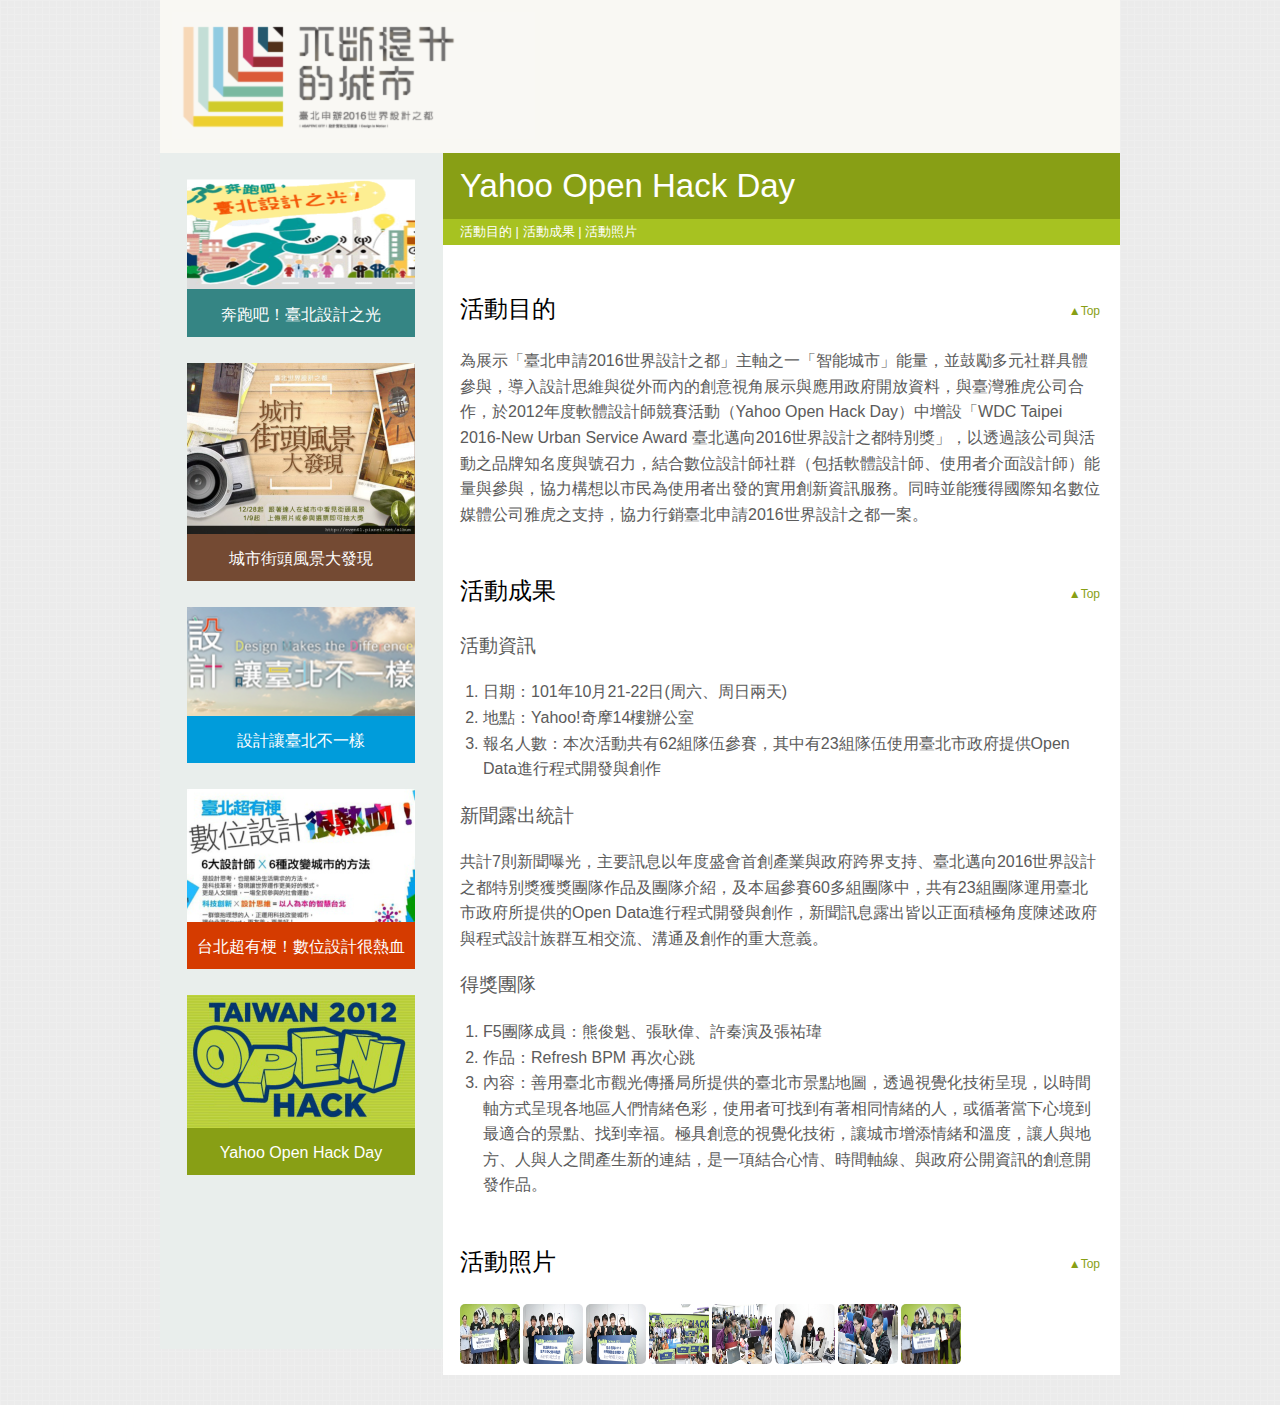
<file: about/item_5.html>
<!DOCTYPE html>
<html lang="en">
  <head>
    <meta http-equiv="Content-Type" content="application/xhtml+xml; charset=utf-8" />
    <title></title>
    <meta name="description" content="">
    <link rel="stylesheet" type="text/css" href="http://fonts.googleapis.com/css?family=Allerta">
	<script type="text/javascript">
	window.scrollTo(0,1);
	</script>
	
	<script src="https://ajax.googleapis.com/ajax/libs/jquery/1.9.0/jquery.min.js" type="text/javascript"></script>
	<link rel="stylesheet" href="prettyPhoto.css" type="text/css" media="screen" title="prettyPhoto main stylesheet" charset="utf-8" />
	<script src="prettyphoto/js/jquery.prettyPhoto.js" type="text/javascript" charset="utf-8"></script>
	
	<title>Yahoo Open Hack Day</title>
	<link rel="stylesheet" type="text/css" href="css/styles.css">
	<script src="lib/less-1.2.1.min.js" type="text/javascript"></script>
	
  </head>
<body>
	<div id="content">
		<div id="top">
		</div>
		<div id="left">
			<ol>
				<a href="index.html">
					<li class="color_1">
						<img src="images/item_1.png">
						<p>奔跑吧！臺北設計之光</p>
					</li>
				</a>
				<a href="item_2.html">
					<li class="color_2">
						<img src="images/item_2.png">
						<p>城市街頭風景大發現</p>
					</li>
				</a>
				<a href="item_3.html">
					<li class="color_3">
						<img src="images/item_3.png">
						<p>設計讓臺北不一樣</p>
					</li>
				</a>
				<a href="item_4.html">
					<li class="color_4">
						<img src="images/item_4.png">
						<p>台北超有梗！數位設計很熱血</p>
					</li>
				</a>
				<a href="item_5.html">
					<li class="color_5">
						<img src="images/item_5.png">
						<p>Yahoo Open Hack Day</p>
					</li>
				</a>
			</ol>
		</div>
		<div id="main">	
			<a name="top"></a>
			<h1 class="color_5">Yahoo Open Hack Day
  </h1>
			<div class="nav color_5">
				<a href="#1">活動目的</a> | <a href="#2">活動成果
 </a> | <a href="#3">活動照片</a>
			</div>
			
			<h2>活動目的  </h2><a name="1"></a>
			<a href="#top" class="to_top color_5">▲Top</a>
			<p>
				為展示「臺北申請2016世界設計之都」主軸之一「智能城市」能量，並鼓勵多元社群具體參與，導入設計思維與從外而內的創意視角展示與應用政府開放資料，與臺灣雅虎公司合作，於2012年度軟體設計師競賽活動（Yahoo Open Hack Day）中增設「WDC Taipei 2016-New Urban Service Award 臺北邁向2016世界設計之都特別獎」，以透過該公司與活動之品牌知名度與號召力，結合數位設計師社群（包括軟體設計師、使用者介面設計師）能量與參與，協力構想以市民為使用者出發的實用創新資訊服務。同時並能獲得國際知名數位媒體公司雅虎之支持，協力行銷臺北申請2016世界設計之都一案。
 
 </p>

			
			<h2>活動成果 
  </h2><a href="#top" class="to_top color_5">▲Top</a><a name="2"></a>

			<h3>活動資訊</h3>
			<ol>
				<li>日期：101年10月21-22日(周六、周日兩天)
 
 
 </li>
				<li>地點：Yahoo!奇摩14樓辦公室
 </li>
				<li>報名人數：本次活動共有62組隊伍參賽，其中有23組隊伍使用臺北市政府提供Open Data進行程式開發與創作
 </li>

			</ol>
			
			<h3>新聞露出統計</h3>
			<p>共計7則新聞曝光，主要訊息以年度盛會首創產業與政府跨界支持、臺北邁向2016世界設計之都特別獎獲獎團隊作品及團隊介紹，及本屆參賽60多組團隊中，共有23組團隊運用臺北市政府所提供的Open Data進行程式開發與創作，新聞訊息露出皆以正面積極角度陳述政府與程式設計族群互相交流、溝通及創作的重大意義。
 </p>
			<h3>得獎團隊</h3>
			<ol>
				<li>F5團隊成員：熊俊魁、張耿偉、許秦演及張祐瑋
 
 </li>
				<li>作品：Refresh BPM 再次心跳
 
 
  </li>
				<li>內容：善用臺北市觀光傳播局所提供的臺北市景點地圖，透過視覺化技術呈現，以時間軸方式呈現各地區人們情緒色彩，使用者可找到有著相同情緒的人，或循著當下心境到最適合的景點、找到幸福。極具創意的視覺化技術，讓城市增添情緒和溫度，讓人與地方、人與人之間產生新的連結，是一項結合心情、時間軸線、與政府公開資訊的創意開發作品。
 
				  </li>


			</ol>
			
			<h2>活動照片 </h2><a href="#top" class="to_top color_5">▲Top</a><a name="3"></a>
			<ul class="gallery clearfix">
				<li><a href="resource/openhack/yahooopenhackimg/150.jpg" rel="prettyPhoto[gallery1]"><img src="resource/openhack/yahooopenhackimg/150.jpg" width="60" height="60" alt="" /></a></li>
				<li><a href="resource/openhack/yahooopenhackimg/_F5C0003.jpg" rel="prettyPhoto[gallery1]"><img src="resource/openhack/yahooopenhackimg/_F5C0003.jpg" width="60" height="60" alt="" /></a></li>
				<li><a href="resource/openhack/yahooopenhackimg/_F5C0002.jpg" rel="prettyPhoto[gallery1]"><img src="resource/openhack/yahooopenhackimg/_F5C0002.jpg" width="60" height="60" alt="" /></a></li>
				<li><a href="resource/openhack/yahooopenhackimg/_F5C9966.jpg" rel="prettyPhoto[gallery1]"><img src="resource/openhack/yahooopenhackimg/_F5C9966.jpg" width="60" height="60" alt="" /></a></li>
				<li><a href="resource/openhack/yahooopenhackimg/_F5C9535.jpg" rel="prettyPhoto[gallery1]"><img src="resource/openhack/yahooopenhackimg/_F5C9535.jpg" width="60" height="60" alt="" /></a></li>
				<li><a href="resource/openhack/yahooopenhackimg/_F5C9515.jpg" rel="prettyPhoto[gallery1]"><img src="resource/openhack/yahooopenhackimg/_F5C9515.jpg" width="60" height="60" alt="" /></a></li>
				<li><a href="resource/openhack/yahooopenhackimg/_F5C9494.jpg" rel="prettyPhoto[gallery1]"><img src="resource/openhack/yahooopenhackimg/_F5C9494.jpg" width="60" height="60" alt="" /></a></li>
				<li><a href="resource/openhack/yahooopenhackimg/img1.jpg" rel="prettyPhoto[gallery1]"><img src="resource/openhack/yahooopenhackimg/img1.jpg" width="60" height="60" alt="" /></a></li>
				
			</ul>


		</div>
	</div>
	<script type="text/javascript" charset="utf-8">
		$(document).ready(function(){
			$("area[rel^='prettyPhoto']").prettyPhoto();
			
			$(".gallery:first a[rel^='prettyPhoto']").prettyPhoto({animation_speed:'normal',slideshow:3000, autoplay_slideshow: false});
			$(".gallery:gt(0) a[rel^='prettyPhoto']").prettyPhoto({animation_speed:'normal',slideshow:10000, hideflash: true});
	
			$("#custom_content a[rel^='prettyPhoto']:first").prettyPhoto({
				custom_markup: '<div id="map_canvas" style="width:260px; height:265px"></div>',
				changepicturecallback: function(){ initialize(); }
			});
	
			$("#custom_content a[rel^='prettyPhoto']:last").prettyPhoto({
				custom_markup: '<div id="bsap_1259344" class="bsarocks bsap_d49a0984d0f377271ccbf01a33f2b6d6"></div><div id="bsap_1237859" class="bsarocks bsap_d49a0984d0f377271ccbf01a33f2b6d6" style="height:260px"></div><div id="bsap_1251710" class="bsarocks bsap_d49a0984d0f377271ccbf01a33f2b6d6"></div>',
				changepicturecallback: function(){ _bsap.exec(); }
			});
		});
	</script>
	
</body>
</html>
</file>
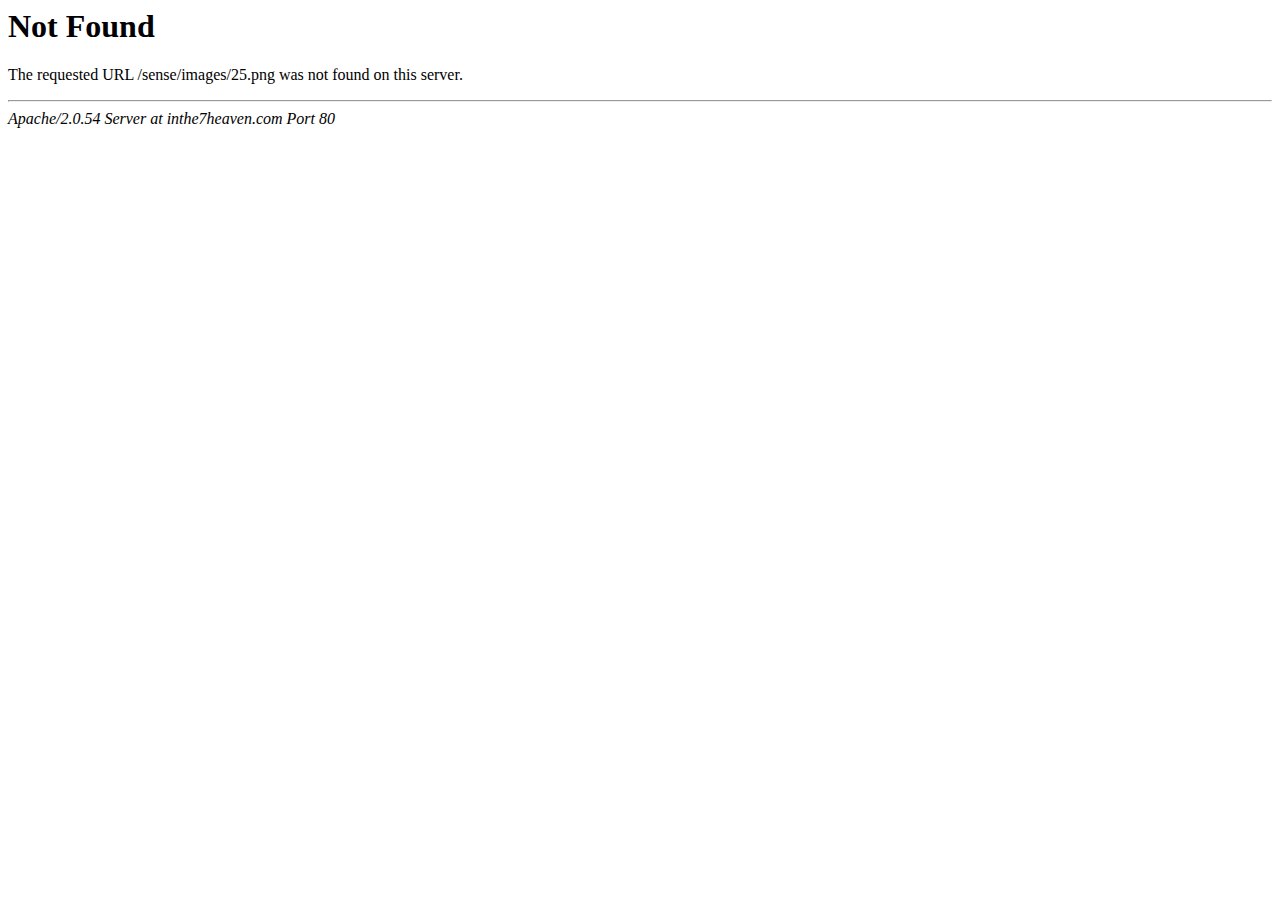
<file: images/25.html>
<!DOCTYPE HTML PUBLIC "-//IETF//DTD HTML 2.0//EN">
<html><head>
<title>404 Not Found</title>
</head><body>
<h1>Not Found</h1>
<p>The requested URL /sense/images/25.png was not found on this server.</p>
<hr>
<address>Apache/2.0.54 Server at inthe7heaven.com Port 80</address>
</body></html>
</file>
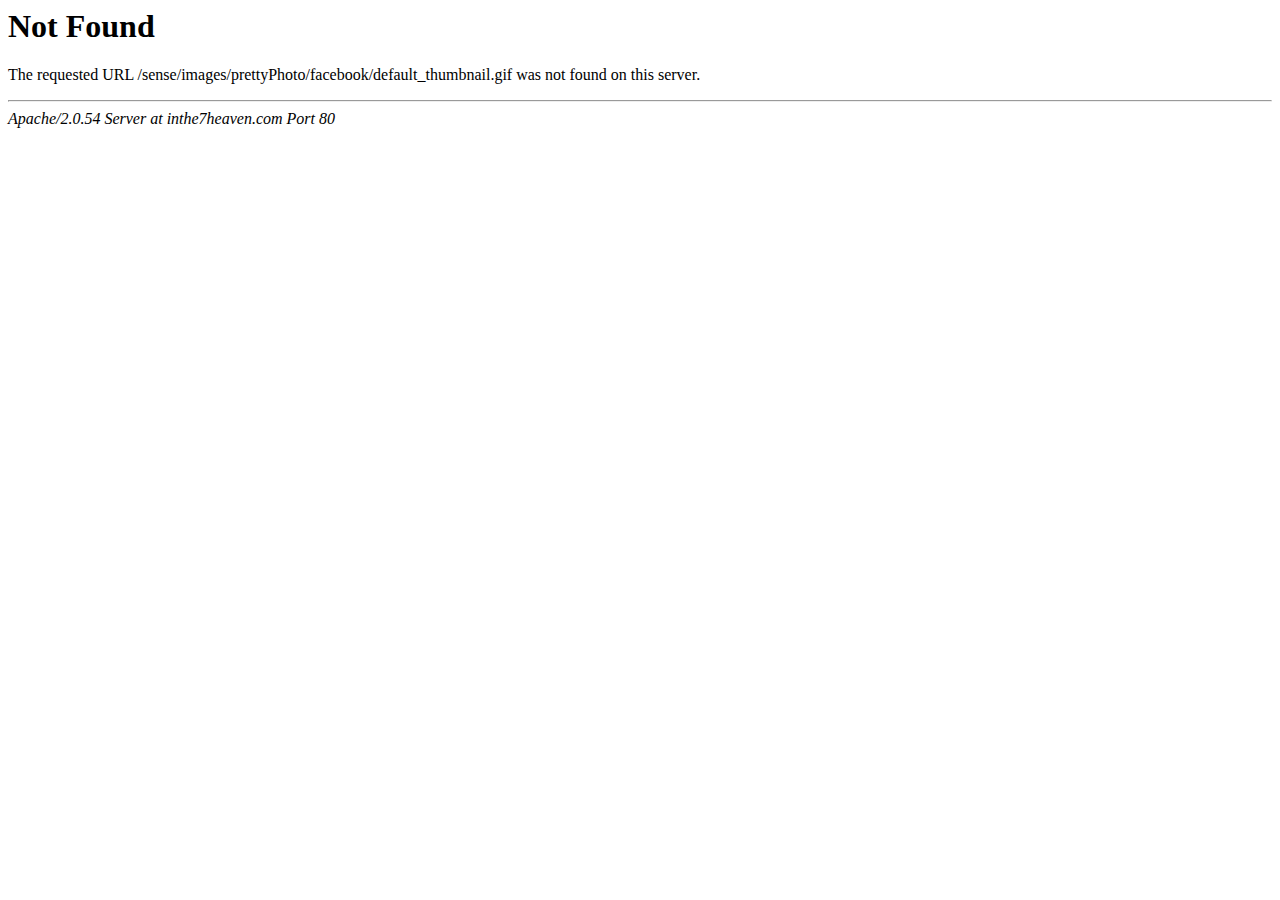
<file: images/prettyPhoto/facebook/default_thumbnail.html>
<!DOCTYPE HTML PUBLIC "-//IETF//DTD HTML 2.0//EN">
<html><head>
<title>404 Not Found</title>
</head><body>
<h1>Not Found</h1>
<p>The requested URL /sense/images/prettyPhoto/facebook/default_thumbnail.gif was not found on this server.</p>
<hr>
<address>Apache/2.0.54 Server at inthe7heaven.com Port 80</address>
</body></html>
</file>
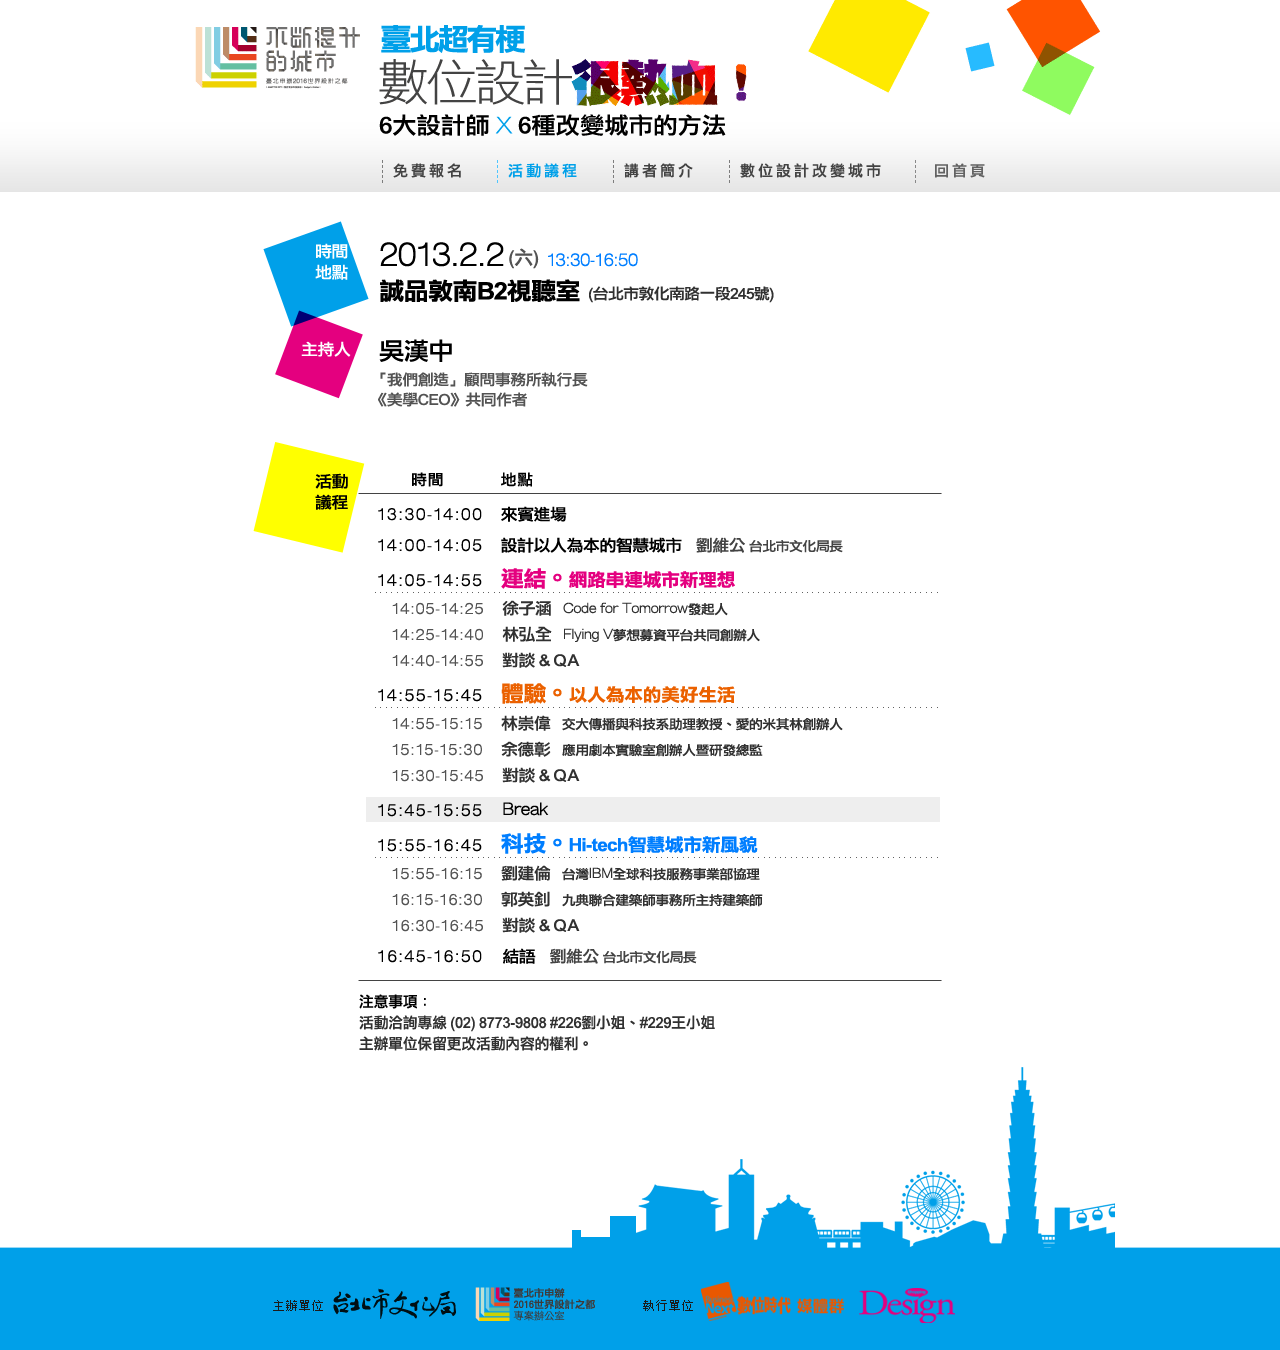
<file: about/resource/designhotblood/%BCƦ%EC%B3]%ADp%ABܼ%F6%A6%E5eDM%ABʥ]/taipeidesign2013/agenda.html>
<!DOCTYPE html PUBLIC "-//W3C//DTD XHTML 1.0 Transitional//EN" "http://www.w3.org/TR/xhtml1/DTD/xhtml1-transitional.dtd">
<html xmlns="http://www.w3.org/1999/xhtml">
<head>
<meta http-equiv="Content-Type" content="text/html; charset=utf-8" />
<title>「數位設計很熱血！」講座，2/2(六)下午敦南誠品B2視聽室，熱烈報名中</title>
<script type="text/javascript">
<!--
function MM_swapImgRestore() { //v3.0
  var i,x,a=document.MM_sr; for(i=0;a&&i<a.length&&(x=a[i])&&x.oSrc;i++) x.src=x.oSrc;
}
function MM_preloadImages() { //v3.0
  var d=document; if(d.images){ if(!d.MM_p) d.MM_p=new Array();
    var i,j=d.MM_p.length,a=MM_preloadImages.arguments; for(i=0; i<a.length; i++)
    if (a[i].indexOf("#")!=0){ d.MM_p[j]=new Image; d.MM_p[j++].src=a[i];}}
}

function MM_findObj(n, d) { //v4.01
  var p,i,x;  if(!d) d=document; if((p=n.indexOf("?"))>0&&parent.frames.length) {
    d=parent.frames[n.substring(p+1)].document; n=n.substring(0,p);}
  if(!(x=d[n])&&d.all) x=d.all[n]; for (i=0;!x&&i<d.forms.length;i++) x=d.forms[i][n];
  for(i=0;!x&&d.layers&&i<d.layers.length;i++) x=MM_findObj(n,d.layers[i].document);
  if(!x && d.getElementById) x=d.getElementById(n); return x;
}

function MM_swapImage() { //v3.0
  var i,j=0,x,a=MM_swapImage.arguments; document.MM_sr=new Array; for(i=0;i<(a.length-2);i+=3)
   if ((x=MM_findObj(a[i]))!=null){document.MM_sr[j++]=x; if(!x.oSrc) x.oSrc=x.src; x.src=a[i+2];}
}
//-->
</script>
<style type="text/css">
<!--
body {
	margin-top: 0px;
	margin-bottom: 0px;
	background-image: url(images/agenda-B.gif);
}
-->
</style></head>

<body onload="MM_preloadImages('images/P2_05.gif','images/P2_06.gif')">
<table width="950" border="0" align="center" cellpadding="0" cellspacing="0">
  <tr>
    <td><table width="950" border="0" cellspacing="0" cellpadding="0">
      <tr>
        <td><img src="images/agenda_01.gif" width="950" height="147" /></td>
      </tr>
      <tr>
        <td><table width="950" border="0" cellspacing="0" cellpadding="0">
          <tr>
            <td width="217"><img src="images/agenda_02.gif" width="217" height="45" /></td>
            <td width="115"><a href="join.html" onmouseout="MM_swapImgRestore()" onmouseover="MM_swapImage('Image3','','images/P2_03.gif',0)"><img src="images/agenda_03.gif" name="Image3" width="115" height="45" border="0" id="Image3" /></a></td>
            <td width="116"><img src="images/P2_04.gif" width="116" height="45" /></td>
            <td width="116"><a href="lecture.html" onmouseout="MM_swapImgRestore()" onmouseover="MM_swapImage('Image5','','images/P2_05.gif',1)"><img src="images/agenda_05.gif" name="Image5" width="116" height="45" border="0" id="Image5" /></a></td>
            <td width="186"><a href="P1.html" onmouseout="MM_swapImgRestore()" onmouseover="MM_swapImage('Image6','','images/P2_06.gif',1)"><img src="images/agenda_06.gif" name="Image6" width="186" height="45" border="0" id="Image6" /></a></td>
            <td width="200"><a href="index.html"><img src="images/agenda_07.gif" width="200" height="45" border="0" /></a></td>
          </tr>
        </table></td>
      </tr>
    </table></td>
  </tr>
  <tr>
    <td><table width="950" border="0" cellspacing="0" cellpadding="0">
      <tr>
        <td><img src="images/agenda_08.gif" width="950" height="239" /></td>
      </tr>
      <tr>
        <td><img src="images/agenda_09.gif" width="950" height="636" /></td>
      </tr>
    </table></td>
  </tr>
  <tr>
    <td><img src="images/agenda_10.gif" width="950" height="283" /></td>
  </tr>
</table>
</body>
</html>
</file>
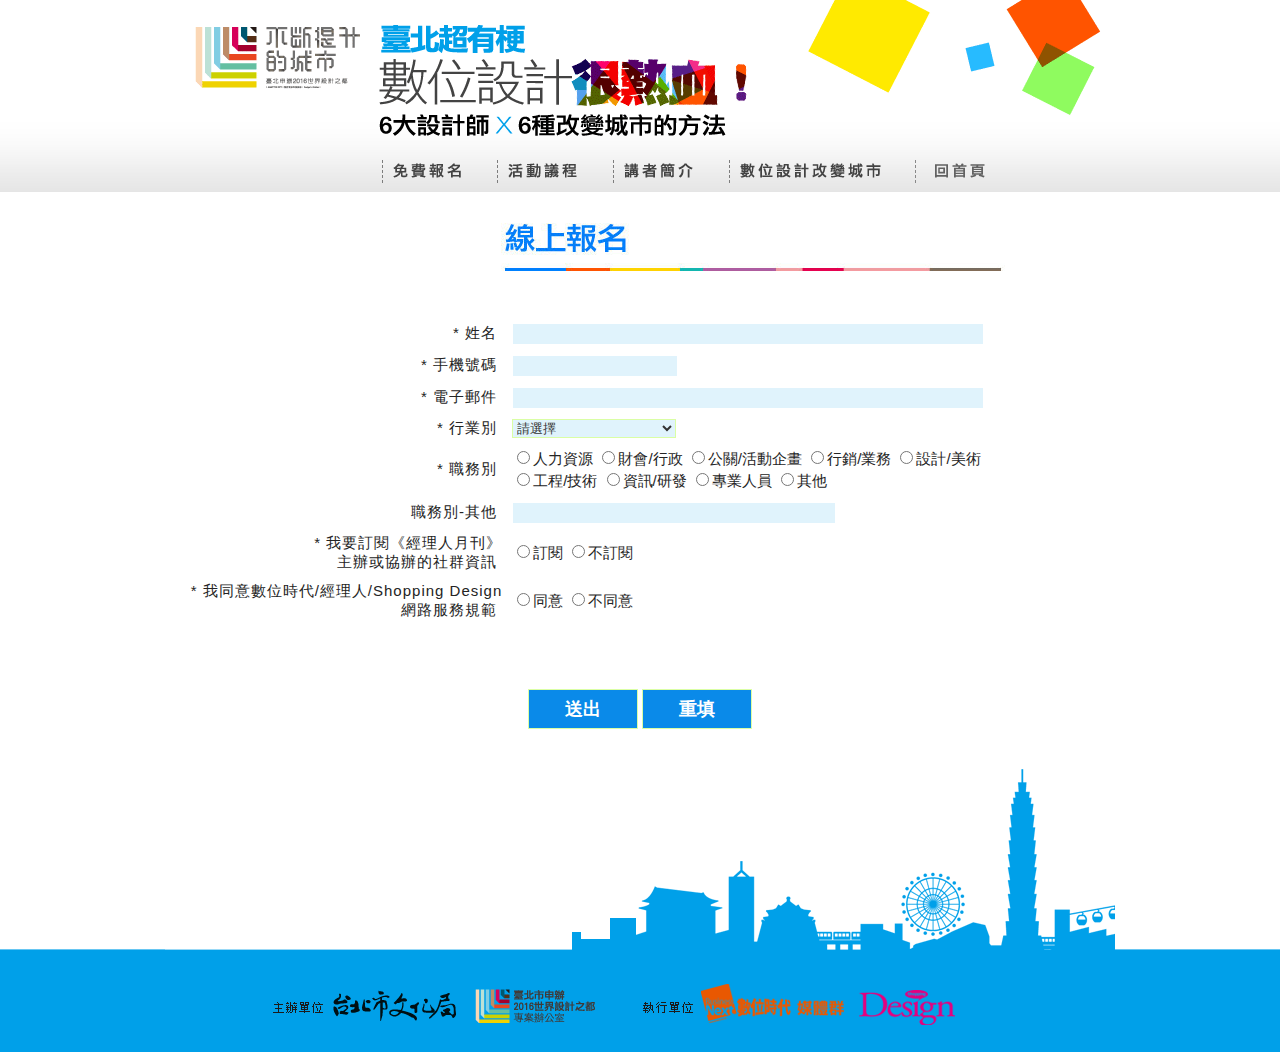
<file: about/resource/designhotblood/%BCƦ%EC%B3]%ADp%ABܼ%F6%A6%E5eDM%ABʥ]/taipeidesign2013/join.htm>
<Head>
<title>Questionnaire</title>
<meta http-equiv="Content-Type" content="text/html; charset=big5">
<meta HTTP-EQUIV="Expires" CONTENT="Fri, 10 Jul 1998 15:00:00 +0800">
<meta HTTP-EQUIV="Cache-Control" CONTENT="no-cache">
<!-- WebMAX_Naire_System_Script_Start ####Don't Move or Modify this information //-->
<style type="text/css">
<!--
    .wmax_NaireFont {
	font-family: "�L�n������", Arial;
	font-size: 15px;
	color: #242424;
	line-height: 22px
}
    .wmax_NaireFont_Bold {
	font-family: "�L�n������", Arial;
	font-size: 15px;
	line-height: normal;
	color: #242424;
	letter-spacing: 1px;
	font-weight: normal
}
    .wmax_InputBox  {
	font-family: "�L�n������", Arial;
	font-size: 12pt;
	color: #333;
	background-color: #E0F3FC;
	border: 1px solid #FFF;
}
    .wmax_SelectBox {
	font-family: "�s�ө���";
	font-size: 10pt;
	color: #333;
	background-color: #E0F3FC;
	border: 1px solid #DAFEA5;
}
    .wmax_buttonBox {
	font-family: "�L�n������", Arial;
	font-size: 18px;
	color: #FFF;
	background-color: #0A8AE9;
	cursor:hand;
	border: 1px solid #DAFEA5;
	height: 40px;
	width: 110px;
	font-weight: bold;
}
    .wmax_Naire_Group{
	font-family: "�s�ө���", "Times New Roman";
	font-size: 12px;
	color: #333;
	background-color: #DADAFA;
	line-height: normal;
	letter-spacing: 1px;
	font-weight: bold
}
	.t {
	font-family: "�L�n������", Arial;
	font-size: 15px;
	color: #666;
	line-height: 18px;
	text-align: center;
}
.li-T2 a{
	color: #67AB0C;
	text-decoration: none;
	font-family: "�s�ө���";
	font-size: 10pt;
	line-height: 16pt;
	font-weight: normal;
}
.li-T2 a:hover{
	line-height: 16pt;
	font-family: "�s�ө���";
	font-size: 10pt;
	font-weight: normal;
	color: #36C;
}


body {
	margin-top: 0px;
	margin-bottom: 0px;
	background-image: url(images/join-B.gif);
}
-->
</style>
<SCRIPT ID=clientEventHandlersJS LANGUAGE=javascript>
<!--
descArray  = new Array;
    ctrlArray  = new Array;
    rulerArray = new Array;
    pageArray  = new Array;
    ctrlArray[0]  = 'naire_9662_1';
    rulerArray[0] = 'Check_Empty';
    descArray[0]  = '�m�W';
    pageArray[0]  = '0';
    ctrlArray[1]  = 'naire_9662_2';
    rulerArray[1] = 'Check_Empty';
    descArray[1]  = '������X';
    pageArray[1]  = '0';
    ctrlArray[2]  = 'naire_9662_3';
    rulerArray[2] = 'Check_EMail';
    descArray[2]  = '�q�l�l��';
    pageArray[2]  = '0';
    ctrlArray[3]  = 'naire_9662_4';
    rulerArray[3] = 'Check_Empty';
    descArray[3]  = '��~�O';
    pageArray[3]  = '0';
    ctrlArray[4]  = 'naire_9662_5';
    rulerArray[4] = 'Check_Empty';
    descArray[4]  = '¾�ȧO';
    pageArray[4]  = '0';
    ctrlArray[5]  = 'naire_9662_7';
    rulerArray[5] = 'Check_Empty';
    descArray[5]  = '�ڭn�q�\�m�g�z�H��Z�n�D��Ψ�쪺���s��T';
    pageArray[5]  = '0';
    ctrlArray[6]  = 'naire_9662_8';
    rulerArray[6] = 'Check_Empty';
    descArray[6]  = '�ڦP�N�Ʀ�ɥN/�g�z�H/Shopping Design�����A�ȳW�d';
    pageArray[6]  = '0';
    currPage=0;
    pageCount=1;
function ArrayIndexOf(arySource, strValue)
{
    var nIndex = -1;
    for (var i=0; i<arySource.length; i++)
    {
        if (arySource[i] == strValue)
        {
            nIndex = i;
            break;
        }
    }
    return (nIndex);
}

function GetSkipArray(objForm)
{
    var aryTmp = new Array();
    var aryTr = objForm.getElementsByTagName("tr");
    for ( i in aryTr )
    {
        if (typeof(aryTr[i].style) != "undefined" && aryTr[i].style.display == "none")
        {
            for (var j=0; j<aryTr[i].cells.length; j++)
            {
                for (var k=0; k<aryTr[i].cells[j].childNodes.length; k++)
                {
                    var strTmp = aryTr[i].cells[j].childNodes[k].name;
                    if (strTmp == null || strTmp == "" || strTmp == "item")
                        continue;

                    if (ArrayIndexOf(aryTmp,strTmp) == -1)
                        aryTmp[aryTmp.length] = strTmp;
                }
            }
        }
    }

    return aryTmp;
}

function CheckForm(objForm)
{
    var i, j;
    var preName = "";
    _wmx_password="";
    var arySkip = GetSkipArray(objForm);

    //Clean Hidden Data
    for (i in arySkip)
    {
        var aryElement = document.getElementsByName(arySkip[i]);
        for (j=0; j<aryElement.length; j++)
        {
            switch (aryElement[j].type)
            {
            case "text":
                aryElement[j].value = "";
                break;
            case "radio":
                aryElement[j].checked = false;
                break;
            case "checkbox":
                aryElement[j].checked = false;
                break;
            case "select":
                aryElement[j].options[0].selected = true;
                break;
            case "select-one":
                aryElement[j].options[0].selected = true;
                break;
            }
        }
    }
    
    for (i=0; i < objForm.elements.length; i++)
    {
        var obj = objForm.elements[i];
        if (preName == "" || preName != obj.name)
        { 
            // because multiple checkbox, radio have same name            
            preName = obj.name;
            var index = FindCtrlIndex(obj.name);
            if (index >= 0 && ArrayIndexOf(arySkip, preName) == -1)
            {
                var func = "result = ";
                func += rulerArray[index];
                func += "(obj, ";
                func += "'" + descArray[index] + "'";
                func += ");";
                eval(func);
                if (result == false)
                {
                    return false;
                }    
            }    
        }
    }    
    
    //Second Pass for Date check;
    for (i=0; i < objForm.elements.length; i++)
    {
        var obj = objForm.elements[i];
        if (preName == "" || preName != obj.name)
        { 
            // because multiple checkbox, radio have same name            
            preName = obj.name;
            var index = FindCtrlIndex(obj.name);
            if (index >= 0 && ArrayIndexOf(arySkip, preName) == -1)
            {
                var func = "result = ";
                func += rulerArray[index];
                func += "(obj, ";
                func += "'" + descArray[index] + "'";
                func += ");";
                eval(func);
                if (result == false)
                {
                    return false;
                }    
            }    
        }
    }        
    return true;
} 

function FindCtrlIndex(name)
{
    var i;
    for (i=0; i < ctrlArray.length; i++)
    {
        //if (ctrlArray[i] == name)
        if (ctrlArray[i] == name && pageArray[i] == currPage)
        
            return i;
    }
    return -1;
} 
function Check_Empty(objCheck, name)
{
    var error = false;
    if (objCheck.type == "checkbox" || objCheck.type == "radio")
    {
        if(Check_Empty_Radio(objCheck) == false)
        {
            var message = "[";
            message += name;
            message += "] - �п�ܨ䤤��T !"
            alert(message);
            return false;
        }    
    }
    else if(objCheck.type == "select")
    {
        if (objCheck.value == "")
        {
            var message = "[";
            message += name;
            message += "] - �п�ܨ䤤��T !"
            alert(message);
            return false;
        }            
    }
    else
    {
        if (objCheck.value == "")
        {
            var message = "[";
            message += name;
            message += "] - ���i�ť� !"
            alert(message);
            return false;
        }                    
    }
    return true;
}

function Check_Empty_Radio(objCheck)
{
    var objForm = objCheck.form;     
    for (i=0; i < objForm.elements.length; i++)
    {
        var obj = objForm.elements[i];
        if (obj.name == objCheck.name)
        {
            if (obj.checked == true)
                break;
        }
    }
    return (i < objForm.elements.length);
}

function Check_EMail(objCheck, name)
{
    var error = false;
    var value = objCheck.value;
    value = value.replace(/^\s+/,"") ;
    value = value.replace(/\s+$/,"") ;
    
    if (value.length <= 2)
    {
        error = true;
    }   
    else   
    {   
        var posA = value.indexOf('@');
        var posDot = value.lastIndexOf('.');
        var posLS = value.indexOf('<');
        var posGT = value.indexOf('>');
        if (posA < 0 || posDot < 0 || posA > posDot)
        {
            error = true;
        }
        
        if(posLS != -1)
        {
            if(posLS > posGT ||
               posGT !=  value.length-1 ||
               posA < posLS ||
               posDot < posLS ||
               posA > posGT ||
               posDot > posGT )
            error = true;
        }
    }
    
    if (error == true)
    {
        var message = "[";
        message += name;
        message += "] - �����T���q�l�l��H�c(xxx@xxx.xxx) !"
        alert(message);
        return false;
    }
    return true;
}
function MM_swapImgRestore() { //v3.0
  var i,x,a=document.MM_sr; for(i=0;a&&i<a.length&&(x=a[i])&&x.oSrc;i++) x.src=x.oSrc;
}
function MM_preloadImages() { //v3.0
  var d=document; if(d.images){ if(!d.MM_p) d.MM_p=new Array();
    var i,j=d.MM_p.length,a=MM_preloadImages.arguments; for(i=0; i<a.length; i++)
    if (a[i].indexOf("#")!=0){ d.MM_p[j]=new Image; d.MM_p[j++].src=a[i];}}
}

function MM_findObj(n, d) { //v4.01
  var p,i,x;  if(!d) d=document; if((p=n.indexOf("?"))>0&&parent.frames.length) {
    d=parent.frames[n.substring(p+1)].document; n=n.substring(0,p);}
  if(!(x=d[n])&&d.all) x=d.all[n]; for (i=0;!x&&i<d.forms.length;i++) x=d.forms[i][n];
  for(i=0;!x&&d.layers&&i<d.layers.length;i++) x=MM_findObj(n,d.layers[i].document);
  if(!x && d.getElementById) x=d.getElementById(n); return x;
}

function MM_swapImage() { //v3.0
  var i,j=0,x,a=MM_swapImage.arguments; document.MM_sr=new Array; for(i=0;i<(a.length-2);i+=3)
   if ((x=MM_findObj(a[i]))!=null){document.MM_sr[j++]=x; if(!x.oSrc) x.oSrc=x.src; x.src=a[i+2];}
}
//-->
</SCRIPT>
<!-- WebMAX_Naire_System_Script_End ####Don't Move or Modify this information //-->
</head>
<body onLoad="MM_preloadImages('images/P2_04.gif','images/P2_05.gif','images/P2_06.gif')" >
<!-- WebMAX_Naire_System_Body_Start ####Don't Move or Modify this information //-->
  <table width=950 border="0" align=center cellpadding="0" cellspacing="0">
    <tbody>
      <tr class="wmax_NaireFont">
        <td><table width="950" border="0" cellspacing="0" cellpadding="0">
          <tr>
            <td><img src="images/agenda_01.gif" width="950" height="147" /></td>
          </tr>
          <tr>
            <td><table width="950" border="0" cellspacing="0" cellpadding="0">
              <tr>
                <td width="217"><img src="images/agenda_02.gif" width="217" height="45" /></td>
                <td width="115"><a href="#" onMouseOut="MM_swapImgRestore()" onMouseOver="MM_swapImage('Image3','','images/P2_03.gif',0)"><img src="images/agenda_03.gif" name="Image3" width="115" height="45" border="0" id="Image3" /></a></td>
                <td width="116"><a href="#" onMouseOut="MM_swapImgRestore()" onMouseOver="MM_swapImage('Image4','','images/P2_04.gif',1)"><img src="images/agenda_04.gif" name="Image4" width="116" height="45" border="0" id="Image4" /></a></td>
                <td width="116"><a href="#" onMouseOut="MM_swapImgRestore()" onMouseOver="MM_swapImage('Image5','','images/P2_05.gif',1)"><img src="images/agenda_05.gif" name="Image5" width="116" height="45" border="0" id="Image5" /></a></td>
                <td width="186"><a href="#" onMouseOut="MM_swapImgRestore()" onMouseOver="MM_swapImage('Image6','','images/P2_06.gif',1)"><img src="images/agenda_06.gif" name="Image6" width="186" height="45" border="0" id="Image6" /></a></td>
                <td width="200"><a href="index.html"><img src="images/agenda_07.gif" width="200" height="45" border="0" /></a></td>
              </tr>
            </table></td>
          </tr>
        </table></td>
      </tr>
      <tr class="wmax_NaireFont">
        <td><img src="images/join-title.gif" width="950" height="79"></td>
      </tr>
      <tr class="wmax_NaireFont">
        <td>
          <form id=wmax_naire_form1 method=post name=wmax_naire_form1 class="wmax_NaireFont" action=http://wm7.ecrm.com.tw/web_service/SurveyService/Survey_unreg.aspx LANGUAGE=javascript onSubmit="return CheckForm(wmax_naire_form1)">
            <table width="100%" border=0 cellspacing=0 cellpadding=1>
            <tr>
              <td height="400" align="center"> 
              <table ID="PAGE0" width=100% border=0 cellspacing=0  cellpadding=5>
              <tbody>
                <tr ID = "NAIRE_TR_1" >
                  <td align=right width=36% class=wmax_NaireFont_Bold>* �m�W&nbsp</td>
                  <td width=64% class=wmax_NaireFont bgcolor="#FFFFFF">
                    <input type=text  class=wmax_InputBox  name="naire_9662_1" size="48" maxLength="128" value="">
                  </td>
                </tr>
                <tr ID = "NAIRE_TR_2" >
                  <td align=right width=36% class=wmax_NaireFont_Bold>* ������X&nbsp</td>
                  <td width=64% class=wmax_NaireFont bgcolor="#FFFFFF">
                    <input type=text  class=wmax_InputBox  name="naire_9662_2" size="15" maxLength="15" value="">
                  </td>
                </tr>
                <tr ID = "NAIRE_TR_3" >
                  <td align=right width=36% class=wmax_NaireFont_Bold>* �q�l�l��&nbsp</td>
                  <td width=64% class=wmax_NaireFont bgcolor="#FFFFFF">
                    <input type=text  class=wmax_InputBox  name="naire_9662_3" size="48" maxLength="128" value="">
                  </td>
                </tr>
                <tr ID = "NAIRE_TR_4" >
                  <td align=right width=36% class=wmax_NaireFont_Bold>* ��~�O&nbsp</td>
                  <td width=64% class=wmax_NaireFont bgcolor="#FFFFFF">
                    <select class=wmax_SelectBox name="naire_9662_4" type=select>
                      <option selected value="">�п��</option>
                      <option value="1">����/�O�I</option>
                      <option value="2">�Цa��</option>
                      <option value="3">�x����</option>
                      <option value="4">�Ш|/��s</option>
                      <option value="5">�i�X�f�T��</option>
                      <option value="6">�ؿv/��y</option>
                      <option value="7">�s�y/������</option>
                      <option value="8">��T</option>
                      <option value="9">�A��</option>
                      <option value="10">����</option>
                      <option value="11">�k�߬����Ʒ~</option>
                      <option value="12">�y�q/�s��</option>
                      <option value="13">��q/�B��/�ȹC</option>
                      <option value="14">�T��/�X��</option>
                      <option value="15">�Ǽ�/���@���Y/�s�i/��P</option>
                      <option value="16">���N</option>
                      <option value="17">�A�L����</option>
                      <option value="18">�ǥ�</option>
                      <option value="19">��L</option>
                    </select>
                  </td>
                </tr>
                <tr ID = "NAIRE_TR_5" >
                  <td align=right width=36% class=wmax_NaireFont_Bold>* ¾�ȧO&nbsp</td>
                  <td width=64% class=wmax_NaireFont bgcolor="#FFFFFF">
                    <input name="naire_9662_5" type=radio value="1" wmx_optionIndex="1" >�H�O�귽  
                    <input name="naire_9662_5" type=radio value="2" wmx_optionIndex="2" >�]�|/��F  
                    <input name="naire_9662_5" type=radio value="3" wmx_optionIndex="3" >����/���ʥ��e  
                    <input name="naire_9662_5" type=radio value="4" wmx_optionIndex="4" >��P/�~��  
                    <input name="naire_9662_5" type=radio value="5" wmx_optionIndex="5" >�]�p/���N<br>
                    <input name="naire_9662_5" type=radio value="6" wmx_optionIndex="6" >�u�{/�޳N  
                    <input name="naire_9662_5" type=radio value="7" wmx_optionIndex="7" >��T/��o  
                    <input name="naire_9662_5" type=radio value="8" wmx_optionIndex="8" >�M�~�H��  
                    <input name="naire_9662_5" type=radio value="9" wmx_optionIndex="9" >��L  
                  </td>
                </tr>
                <tr ID = "NAIRE_TR_6" >
                  <td align=right width=36% class=wmax_NaireFont_Bold>¾�ȧO-��L&nbsp</td>
                  <td width=64% class=wmax_NaireFont bgcolor="#FFFFFF">
                    <input type=text  class=wmax_InputBox  name="naire_9662_6" size="32" maxLength="32" value="">
                  </td>
                </tr>
                <tr ID = "NAIRE_TR_7" >
                  <td align=right width=36% class=wmax_NaireFont_Bold>* �ڭn�q�\�m�g�z�H��Z�n<br>
                    �D��Ψ�쪺���s��T&nbsp</td>
                  <td width=64% class=wmax_NaireFont bgcolor="#FFFFFF">
                    <input name="naire_9662_7" type=radio value="1" wmx_optionIndex="1" >�q�\  
                    <input name="naire_9662_7" type=radio value="2" wmx_optionIndex="2" >���q�\  
                  </td>
                </tr>
                <tr ID = "NAIRE_TR_8" >
                  <td align=right width=36% class=wmax_NaireFont_Bold>* �ڦP�N�Ʀ�ɥN/�g�z�H/Shopping Design<br>
                    �����A�ȳW�d&nbsp</td>
                  <td width=64% class=wmax_NaireFont bgcolor="#FFFFFF">
                    <input name="naire_9662_8" type=radio value="1" wmx_optionIndex="1" >�P�N  
                    <input name="naire_9662_8" type=radio value="2" wmx_optionIndex="2" >���P�N  
                  </td>
                </tr>
              </tbody>
              </table>
              </td>
            </tr>
            </table>
            <blockquote>
            <table ID="WMAX_PAGECURSOR" align=center style="display:none">
              <tbody>
                <tr>
                  <td>
                    <input class=wmax_ButtonBox ID=WMAX_PREVIOUS name=WMAX_PREVIOUS type=button value="�e�@��" onClick="DoPrevious()">
                    <input class=wmax_ButtonBox ID=WMAX_NEXT     name=WMAX_NEXT     type=button value="�~��" onClick="DoNext()">
                  </td>
                </tr>
              </tbody>
            </table>
            <table ID="WMAX_PAGESUBMIT" align=center>
              <tbody>
                <tr>
                  <td>
                    <input class=wmax_ButtonBox ID=WMAX_SUBMIT_PREVIOUS name=WMAX_SUBMIT_PREVIOUS type=button value="�e�@��" onClick="DoPrevious()" style="display:none" >
                    <input class=wmax_ButtonBox ID=WMAX_ACCESS name=WMAX_ACCESS type=submit value="�e�X">
                    <input class=wmax_ButtonBox ID=WMAX_RESET  name=WMAX_RESET  type=reset  value="����">
                  </td>
                </tr>
              </tbody>
            </table>
            </blockquote>
<!--   **************** Start Hidden Data Declare **************** //-->
            <input id=campaign_id name=campaign_id type=hidden value="Project2012">
            <input id=member_id name=member_id type=hidden value="bnextcom">
            <input id=naire_id name=naire_id type=hidden value="9662">
            <input id=next name=next type=hidden value="http://survey.bnext.com.tw/success1.htm">
            <input id=use_naire name=use_naire type=hidden value="1">
            <input id=popup_window name=popup_window type=hidden value="0">
            <input id=popup_width name=popup_width type=hidden value=640>
            <input id=popup_height name=popup_height type=hidden value=480>
            <input id=rich_log name=rich_log type=hidden value="0">
<!--   **************** End Hidden Data Declare **************** //-->
          </form>
        </td>
      </tr>
      <tr class="wmax_NaireFont">
        <td>&nbsp;</td>
      </tr>
      <tr class="wmax_NaireFont">
        <td><img src="images/agenda_10.gif" width="950" height="283"></td>
      </tr>
    </tbody>
  </table>
<!-- WebMAX_Naire_System_Body_End ####Don't Move or Modify this information //-->
</body>
</html>
</file>
<file: about/prettyPhoto.css>
/* ------------------------------------------------------------------------
	This you can edit.
------------------------------------------------------------------------- */

	/* ----------------------------------
		Default Theme
	----------------------------------- */

	div.pp_default .pp_top,
	div.pp_default .pp_top .pp_middle,
	div.pp_default .pp_top .pp_left,
	div.pp_default .pp_top .pp_right,
	div.pp_default .pp_bottom,
	div.pp_default .pp_bottom .pp_left,
	div.pp_default .pp_bottom .pp_middle,
	div.pp_default .pp_bottom .pp_right { height: 13px; }
	div.pp_default .pp_top .pp_left { background: url(prettyphoto/images/prettyphoto/default/sprite.png) -78px -93px no-repeat; } /* Top left corner */
	div.pp_default .pp_top .pp_middle { background: url(prettyphoto/images/prettyphoto/default/sprite_x.png) top left repeat-x; } /* Top pattern/color */
	div.pp_default .pp_top .pp_right { background: url(prettyphoto/images/prettyphoto/default/sprite.png) -112px -93px no-repeat; } /* Top right corner */
	
	div.pp_default .pp_content .ppt { color: #f8f8f8; }
	div.pp_default .pp_content_container .pp_left { background: url(prettyphoto/images/prettyphoto/default/sprite_y.png) -7px 0 repeat-y; padding-left: 13px; }
	div.pp_default .pp_content_container .pp_right { background: url(prettyphoto/images/prettyphoto/default/sprite_y.png) top right repeat-y; padding-right: 13px; }
	div.pp_default .pp_content { background-color: #fff; } /* Content background */
	div.pp_default .pp_next:hover { background: url(prettyphoto/images/prettyphoto/default/sprite_next.png) center right  no-repeat; cursor: pointer; } /* Next button */
	div.pp_default .pp_previous:hover { background: url(prettyphoto/images/prettyphoto/default/sprite_prev.png) center left no-repeat; cursor: pointer; } /* Previous button */
	div.pp_default .pp_expand { background: url(prettyphoto/images/prettyphoto/default/sprite.png) 0 -29px no-repeat; cursor: pointer; width: 28px; height: 28px; } /* Expand button */
	div.pp_default .pp_expand:hover { background: url(prettyphoto/images/prettyphoto/default/sprite.png) 0 -56px no-repeat; cursor: pointer; } /* Expand button hover */
	div.pp_default .pp_contract { background: url(prettyphoto/images/prettyphoto/default/sprite.png) 0 -84px no-repeat; cursor: pointer; width: 28px; height: 28px; } /* Contract button */
	div.pp_default .pp_contract:hover { background: url(prettyphoto/images/prettyphoto/default/sprite.png) 0 -113px no-repeat; cursor: pointer; } /* Contract button hover */
	div.pp_default .pp_close { width: 30px; height: 30px; background: url(prettyphoto/images/prettyphoto/default/sprite.png) 2px 1px no-repeat; cursor: pointer; } /* Close button */
	div.pp_default #pp_full_res .pp_inline { color: #000; } 
	div.pp_default .pp_gallery ul li a { background: url(prettyphoto/images/prettyphoto/default/default_thumb.png) center center #f8f8f8; border:1px solid #aaa; }
	div.pp_default .pp_gallery ul li a:hover,
	div.pp_default .pp_gallery ul li.selected a { border-color: #fff; }
	div.pp_default .pp_social { margin-top: 7px; }

	div.pp_default .pp_gallery a.pp_arrow_previous,
	div.pp_default .pp_gallery a.pp_arrow_next { position: static; left: auto; }
	div.pp_default .pp_nav .pp_play,
	div.pp_default .pp_nav .pp_pause { background: url(prettyphoto/images/prettyphoto/default/sprite.png) -51px 1px no-repeat; height:30px; width:30px; }
	div.pp_default .pp_nav .pp_pause { background-position: -51px -29px; }
	div.pp_default .pp_details { position: relative; }
	div.pp_default a.pp_arrow_previous,
	div.pp_default a.pp_arrow_next { background: url(prettyphoto/images/prettyphoto/default/sprite.png) -31px -3px no-repeat; height: 20px; margin: 4px 0 0 0; width: 20px; }
	div.pp_default a.pp_arrow_next { left: 52px; background-position: -82px -3px; } /* The next arrow in the bottom nav */
	div.pp_default .pp_content_container .pp_details { margin-top: 5px; }
	div.pp_default .pp_nav { clear: none; height: 30px; width: 110px; position: relative; }
	div.pp_default .pp_nav .currentTextHolder{ font-family: Georgia; font-style: italic; color:#999; font-size: 11px; left: 75px; line-height: 25px; margin: 0; padding: 0 0 0 10px; position: absolute; top: 2px; }
	
	div.pp_default .pp_close:hover, div.pp_default .pp_nav .pp_play:hover, div.pp_default .pp_nav .pp_pause:hover, div.pp_default .pp_arrow_next:hover, div.pp_default .pp_arrow_previous:hover { opacity:0.7; }

	div.pp_default .pp_description{ font-size: 11px; font-weight: bold; line-height: 14px; margin: 5px 50px 5px 0; }

	div.pp_default .pp_bottom .pp_left { background: url(prettyphoto/images/prettyphoto/default/sprite.png) -78px -127px no-repeat; } /* Bottom left corner */
	div.pp_default .pp_bottom .pp_middle { background: url(prettyphoto/images/prettyphoto/default/sprite_x.png) bottom left repeat-x; } /* Bottom pattern/color */
	div.pp_default .pp_bottom .pp_right { background: url(prettyphoto/images/prettyphoto/default/sprite.png) -112px -127px no-repeat; } /* Bottom right corner */

	div.pp_default .pp_loaderIcon { background: url(prettyphoto/images/prettyphoto/default/loader.gif) center center no-repeat; } /* Loader icon */

	
	/* ----------------------------------
		Light Rounded Theme
	----------------------------------- */


	div.light_rounded .pp_top .pp_left { background: url(prettyphoto/images/prettyphoto/light_rounded/sprite.png) -88px -53px no-repeat; } /* Top left corner */
	div.light_rounded .pp_top .pp_middle { background: #fff; } /* Top pattern/color */
	div.light_rounded .pp_top .pp_right { background: url(prettyphoto/images/prettyphoto/light_rounded/sprite.png) -110px -53px no-repeat; } /* Top right corner */
	
	div.light_rounded .pp_content .ppt { color: #000; }
	div.light_rounded .pp_content_container .pp_left,
	div.light_rounded .pp_content_container .pp_right { background: #fff; }
	div.light_rounded .pp_content { background-color: #fff; } /* Content background */
	div.light_rounded .pp_next:hover { background: url(prettyphoto/images/prettyphoto/light_rounded/btnNext.png) center right  no-repeat; cursor: pointer; } /* Next button */
	div.light_rounded .pp_previous:hover { background: url(prettyphoto/images/prettyphoto/light_rounded/btnPrevious.png) center left no-repeat; cursor: pointer; } /* Previous button */
	div.light_rounded .pp_expand { background: url(prettyphoto/images/prettyphoto/light_rounded/sprite.png) -31px -26px no-repeat; cursor: pointer; } /* Expand button */
	div.light_rounded .pp_expand:hover { background: url(prettyphoto/images/prettyphoto/light_rounded/sprite.png) -31px -47px no-repeat; cursor: pointer; } /* Expand button hover */
	div.light_rounded .pp_contract { background: url(prettyphoto/images/prettyphoto/light_rounded/sprite.png) 0 -26px no-repeat; cursor: pointer; } /* Contract button */
	div.light_rounded .pp_contract:hover { background: url(prettyphoto/images/prettyphoto/light_rounded/sprite.png) 0 -47px no-repeat; cursor: pointer; } /* Contract button hover */
	div.light_rounded .pp_close { width: 75px; height: 22px; background: url(prettyphoto/images/prettyphoto/light_rounded/sprite.png) -1px -1px no-repeat; cursor: pointer; } /* Close button */
	div.light_rounded .pp_details { position: relative; }
	div.light_rounded .pp_description { margin-right: 85px; }
	div.light_rounded #pp_full_res .pp_inline { color: #000; } 
	div.light_rounded .pp_gallery a.pp_arrow_previous,
	div.light_rounded .pp_gallery a.pp_arrow_next { margin-top: 12px !important; }
	div.light_rounded .pp_nav .pp_play { background: url(prettyphoto/images/prettyphoto/light_rounded/sprite.png) -1px -100px no-repeat; height: 15px; width: 14px; }
	div.light_rounded .pp_nav .pp_pause { background: url(prettyphoto/images/prettyphoto/light_rounded/sprite.png) -24px -100px no-repeat; height: 15px; width: 14px; }

	div.light_rounded .pp_arrow_previous { background: url(prettyphoto/images/prettyphoto/light_rounded/sprite.png) 0 -71px no-repeat; } /* The previous arrow in the bottom nav */
		div.light_rounded .pp_arrow_previous.disabled { background-position: 0 -87px; cursor: default; }
	div.light_rounded .pp_arrow_next { background: url(prettyphoto/images/prettyphoto/light_rounded/sprite.png) -22px -71px no-repeat; } /* The next arrow in the bottom nav */
		div.light_rounded .pp_arrow_next.disabled { background-position: -22px -87px; cursor: default; }

	div.light_rounded .pp_bottom .pp_left { background: url(prettyphoto/images/prettyphoto/light_rounded/sprite.png) -88px -80px no-repeat; } /* Bottom left corner */
	div.light_rounded .pp_bottom .pp_middle { background: #fff; } /* Bottom pattern/color */
	div.light_rounded .pp_bottom .pp_right { background: url(prettyphoto/images/prettyphoto/light_rounded/sprite.png) -110px -80px no-repeat; } /* Bottom right corner */

	div.light_rounded .pp_loaderIcon { background: url(prettyphoto/images/prettyphoto/light_rounded/loader.gif) center center no-repeat; } /* Loader icon */
	
	/* ----------------------------------
		Dark Rounded Theme
	----------------------------------- */
	
	div.dark_rounded .pp_top .pp_left { background: url(prettyphoto/images/prettyphoto/dark_rounded/sprite.png) -88px -53px no-repeat; } /* Top left corner */
	div.dark_rounded .pp_top .pp_middle { background: url(prettyphoto/images/prettyphoto/dark_rounded/contentPattern.png) top left repeat; } /* Top pattern/color */
	div.dark_rounded .pp_top .pp_right { background: url(prettyphoto/images/prettyphoto/dark_rounded/sprite.png) -110px -53px no-repeat; } /* Top right corner */
	
	div.dark_rounded .pp_content_container .pp_left { background: url(prettyphoto/images/prettyphoto/dark_rounded/contentPattern.png) top left repeat-y; } /* Left Content background */
	div.dark_rounded .pp_content_container .pp_right { background: url(prettyphoto/images/prettyphoto/dark_rounded/contentPattern.png) top right repeat-y; } /* Right Content background */
	div.dark_rounded .pp_content { background: url(prettyphoto/images/prettyphoto/dark_rounded/contentPattern.png) top left repeat; } /* Content background */
	div.dark_rounded .pp_next:hover { background: url(prettyphoto/images/prettyphoto/dark_rounded/btnNext.png) center right  no-repeat; cursor: pointer; } /* Next button */
	div.dark_rounded .pp_previous:hover { background: url(prettyphoto/images/prettyphoto/dark_rounded/btnPrevious.png) center left no-repeat; cursor: pointer; } /* Previous button */
	div.dark_rounded .pp_expand { background: url(prettyphoto/images/prettyphoto/dark_rounded/sprite.png) -31px -26px no-repeat; cursor: pointer; } /* Expand button */
	div.dark_rounded .pp_expand:hover { background: url(prettyphoto/images/prettyphoto/dark_rounded/sprite.png) -31px -47px no-repeat; cursor: pointer; } /* Expand button hover */
	div.dark_rounded .pp_contract { background: url(prettyphoto/images/prettyphoto/dark_rounded/sprite.png) 0 -26px no-repeat; cursor: pointer; } /* Contract button */
	div.dark_rounded .pp_contract:hover { background: url(prettyphoto/images/prettyphoto/dark_rounded/sprite.png) 0 -47px no-repeat; cursor: pointer; } /* Contract button hover */
	div.dark_rounded .pp_close { width: 75px; height: 22px; background: url(prettyphoto/images/prettyphoto/dark_rounded/sprite.png) -1px -1px no-repeat; cursor: pointer; } /* Close button */
	div.dark_rounded .pp_details { position: relative; }
	div.dark_rounded .pp_description { margin-right: 85px; }
	div.dark_rounded .currentTextHolder { color: #c4c4c4; }
	div.dark_rounded .pp_description { color: #fff; }
	div.dark_rounded #pp_full_res .pp_inline { color: #fff; }
	div.dark_rounded .pp_gallery a.pp_arrow_previous,
	div.dark_rounded .pp_gallery a.pp_arrow_next { margin-top: 12px !important; }
	div.dark_rounded .pp_nav .pp_play { background: url(prettyphoto/images/prettyphoto/dark_rounded/sprite.png) -1px -100px no-repeat; height: 15px; width: 14px; }
	div.dark_rounded .pp_nav .pp_pause { background: url(prettyphoto/images/prettyphoto/dark_rounded/sprite.png) -24px -100px no-repeat; height: 15px; width: 14px; }

	div.dark_rounded .pp_arrow_previous { background: url(prettyphoto/images/prettyphoto/dark_rounded/sprite.png) 0 -71px no-repeat; } /* The previous arrow in the bottom nav */
		div.dark_rounded .pp_arrow_previous.disabled { background-position: 0 -87px; cursor: default; }
	div.dark_rounded .pp_arrow_next { background: url(prettyphoto/images/prettyphoto/dark_rounded/sprite.png) -22px -71px no-repeat; } /* The next arrow in the bottom nav */
		div.dark_rounded .pp_arrow_next.disabled { background-position: -22px -87px; cursor: default; }

	div.dark_rounded .pp_bottom .pp_left { background: url(prettyphoto/images/prettyphoto/dark_rounded/sprite.png) -88px -80px no-repeat; } /* Bottom left corner */
	div.dark_rounded .pp_bottom .pp_middle { background: url(prettyphoto/images/prettyphoto/dark_rounded/contentPattern.png) top left repeat; } /* Bottom pattern/color */
	div.dark_rounded .pp_bottom .pp_right { background: url(prettyphoto/images/prettyphoto/dark_rounded/sprite.png) -110px -80px no-repeat; } /* Bottom right corner */

	div.dark_rounded .pp_loaderIcon { background: url(prettyphoto/images/prettyphoto/dark_rounded/loader.gif) center center no-repeat; } /* Loader icon */
	
	
	/* ----------------------------------
		Dark Square Theme
	----------------------------------- */
	
	div.dark_square .pp_left ,
	div.dark_square .pp_middle,
	div.dark_square .pp_right,
	div.dark_square .pp_content { background: #000; }
	
	div.dark_square .currentTextHolder { color: #c4c4c4; }
	div.dark_square .pp_description { color: #fff; }
	div.dark_square .pp_loaderIcon { background: url(prettyphoto/images/prettyphoto/dark_square/loader.gif) center center no-repeat; } /* Loader icon */
	
	div.dark_square .pp_expand { background: url(prettyphoto/images/prettyphoto/dark_square/sprite.png) -31px -26px no-repeat; cursor: pointer; } /* Expand button */
	div.dark_square .pp_expand:hover { background: url(prettyphoto/images/prettyphoto/dark_square/sprite.png) -31px -47px no-repeat; cursor: pointer; } /* Expand button hover */
	div.dark_square .pp_contract { background: url(prettyphoto/images/prettyphoto/dark_square/sprite.png) 0 -26px no-repeat; cursor: pointer; } /* Contract button */
	div.dark_square .pp_contract:hover { background: url(prettyphoto/images/prettyphoto/dark_square/sprite.png) 0 -47px no-repeat; cursor: pointer; } /* Contract button hover */
	div.dark_square .pp_close { width: 75px; height: 22px; background: url(prettyphoto/images/prettyphoto/dark_square/sprite.png) -1px -1px no-repeat; cursor: pointer; } /* Close button */
	div.dark_square .pp_details { position: relative; }
	div.dark_square .pp_description { margin: 0 85px 0 0; }
	div.dark_square #pp_full_res .pp_inline { color: #fff; }
	div.dark_square .pp_gallery a.pp_arrow_previous,
	div.dark_square .pp_gallery a.pp_arrow_next { margin-top: 12px !important; }
	div.dark_square .pp_nav { clear: none; }
	div.dark_square .pp_nav .pp_play { background: url(prettyphoto/images/prettyphoto/dark_square/sprite.png) -1px -100px no-repeat; height: 15px; width: 14px; }
	div.dark_square .pp_nav .pp_pause { background: url(prettyphoto/images/prettyphoto/dark_square/sprite.png) -24px -100px no-repeat; height: 15px; width: 14px; }
	
	div.dark_square .pp_arrow_previous { background: url(prettyphoto/images/prettyphoto/dark_square/sprite.png) 0 -71px no-repeat; } /* The previous arrow in the bottom nav */
		div.dark_square .pp_arrow_previous.disabled { background-position: 0 -87px; cursor: default; }
	div.dark_square .pp_arrow_next { background: url(prettyphoto/images/prettyphoto/dark_square/sprite.png) -22px -71px no-repeat; } /* The next arrow in the bottom nav */
		div.dark_square .pp_arrow_next.disabled { background-position: -22px -87px; cursor: default; }
	
	div.dark_square .pp_next:hover { background: url(prettyphoto/images/prettyphoto/dark_square/btnNext.png) center right  no-repeat; cursor: pointer; } /* Next button */
	div.dark_square .pp_previous:hover { background: url(prettyphoto/images/prettyphoto/dark_square/btnPrevious.png) center left no-repeat; cursor: pointer; } /* Previous button */


	/* ----------------------------------
		Light Square Theme
	----------------------------------- */
	
	div.light_square .pp_left ,
	div.light_square .pp_middle,
	div.light_square .pp_right,
	div.light_square .pp_content { background: #fff; }
	
	div.light_square .pp_content .ppt { color: #000; }
	div.light_square .pp_expand { background: url(prettyphoto/images/prettyphoto/light_square/sprite.png) -31px -26px no-repeat; cursor: pointer; } /* Expand button */
	div.light_square .pp_expand:hover { background: url(prettyphoto/images/prettyphoto/light_square/sprite.png) -31px -47px no-repeat; cursor: pointer; } /* Expand button hover */
	div.light_square .pp_contract { background: url(prettyphoto/images/prettyphoto/light_square/sprite.png) 0 -26px no-repeat; cursor: pointer; } /* Contract button */
	div.light_square .pp_contract:hover { background: url(prettyphoto/images/prettyphoto/light_square/sprite.png) 0 -47px no-repeat; cursor: pointer; } /* Contract button hover */
	div.light_square .pp_close { width: 75px; height: 22px; background: url(prettyphoto/images/prettyphoto/light_square/sprite.png) -1px -1px no-repeat; cursor: pointer; } /* Close button */
	div.light_square .pp_details { position: relative; }
	div.light_square .pp_description { margin-right: 85px; }
	div.light_square #pp_full_res .pp_inline { color: #000; }
	div.light_square .pp_gallery a.pp_arrow_previous,
	div.light_square .pp_gallery a.pp_arrow_next { margin-top: 12px !important; }
	div.light_square .pp_nav .pp_play { background: url(prettyphoto/images/prettyphoto/light_square/sprite.png) -1px -100px no-repeat; height: 15px; width: 14px; }
	div.light_square .pp_nav .pp_pause { background: url(prettyphoto/images/prettyphoto/light_square/sprite.png) -24px -100px no-repeat; height: 15px; width: 14px; }
	
	div.light_square .pp_arrow_previous { background: url(prettyphoto/images/prettyphoto/light_square/sprite.png) 0 -71px no-repeat; } /* The previous arrow in the bottom nav */
		div.light_square .pp_arrow_previous.disabled { background-position: 0 -87px; cursor: default; }
	div.light_square .pp_arrow_next { background: url(prettyphoto/images/prettyphoto/light_square/sprite.png) -22px -71px no-repeat; } /* The next arrow in the bottom nav */
		div.light_square .pp_arrow_next.disabled { background-position: -22px -87px; cursor: default; }
	
	div.light_square .pp_next:hover { background: url(prettyphoto/images/prettyphoto/light_square/btnNext.png) center right  no-repeat; cursor: pointer; } /* Next button */
	div.light_square .pp_previous:hover { background: url(prettyphoto/images/prettyphoto/light_square/btnPrevious.png) center left no-repeat; cursor: pointer; } /* Previous button */
	
	div.light_square .pp_loaderIcon { background: url(prettyphoto/images/prettyphoto/light_rounded/loader.gif) center center no-repeat; } /* Loader icon */


	/* ----------------------------------
		Facebook style Theme
	----------------------------------- */
	
	div.facebook .pp_top .pp_left { background: url(prettyphoto/images/prettyphoto/facebook/sprite.png) -88px -53px no-repeat; } /* Top left corner */
	div.facebook .pp_top .pp_middle { background: url(prettyphoto/images/prettyphoto/facebook/contentPatternTop.png) top left repeat-x; } /* Top pattern/color */
	div.facebook .pp_top .pp_right { background: url(prettyphoto/images/prettyphoto/facebook/sprite.png) -110px -53px no-repeat; } /* Top right corner */
	
	div.facebook .pp_content .ppt { color: #000; }
	div.facebook .pp_content_container .pp_left { background: url(prettyphoto/images/prettyphoto/facebook/contentPatternLeft.png) top left repeat-y; } /* Content background */
	div.facebook .pp_content_container .pp_right { background: url(prettyphoto/images/prettyphoto/facebook/contentPatternRight.png) top right repeat-y; } /* Content background */
	div.facebook .pp_content { background: #fff; } /* Content background */
	div.facebook .pp_expand { background: url(prettyphoto/images/prettyphoto/facebook/sprite.png) -31px -26px no-repeat; cursor: pointer; } /* Expand button */
	div.facebook .pp_expand:hover { background: url(prettyphoto/images/prettyphoto/facebook/sprite.png) -31px -47px no-repeat; cursor: pointer; } /* Expand button hover */
	div.facebook .pp_contract { background: url(prettyphoto/images/prettyphoto/facebook/sprite.png) 0 -26px no-repeat; cursor: pointer; } /* Contract button */
	div.facebook .pp_contract:hover { background: url(prettyphoto/images/prettyphoto/facebook/sprite.png) 0 -47px no-repeat; cursor: pointer; } /* Contract button hover */
	div.facebook .pp_close { width: 22px; height: 22px; background: url(prettyphoto/images/prettyphoto/facebook/sprite.png) -1px -1px no-repeat; cursor: pointer; } /* Close button */
	div.facebook .pp_details { position: relative; }
	div.facebook .pp_description { margin: 0 37px 0 0; }
	div.facebook #pp_full_res .pp_inline { color: #000; } 
	div.facebook .pp_loaderIcon { background: url(prettyphoto/images/prettyphoto/facebook/loader.gif) center center no-repeat; } /* Loader icon */
	
	div.facebook .pp_arrow_previous { background: url(prettyphoto/images/prettyphoto/facebook/sprite.png) 0 -71px no-repeat; height: 22px; margin-top: 0; width: 22px; } /* The previous arrow in the bottom nav */
		div.facebook .pp_arrow_previous.disabled { background-position: 0 -96px; cursor: default; }
	div.facebook .pp_arrow_next { background: url(prettyphoto/images/prettyphoto/facebook/sprite.png) -32px -71px no-repeat; height: 22px; margin-top: 0; width: 22px; } /* The next arrow in the bottom nav */
		div.facebook .pp_arrow_next.disabled { background-position: -32px -96px; cursor: default; }
	div.facebook .pp_nav { margin-top: 0; }
	div.facebook .pp_nav p { font-size: 15px; padding: 0 3px 0 4px; }
	div.facebook .pp_nav .pp_play { background: url(prettyphoto/images/prettyphoto/facebook/sprite.png) -1px -123px no-repeat; height: 22px; width: 22px; }
	div.facebook .pp_nav .pp_pause { background: url(prettyphoto/images/prettyphoto/facebook/sprite.png) -32px -123px no-repeat; height: 22px; width: 22px; }
	
	div.facebook .pp_next:hover { background: url(prettyphoto/images/prettyphoto/facebook/btnNext.png) center right no-repeat; cursor: pointer; } /* Next button */
	div.facebook .pp_previous:hover { background: url(prettyphoto/images/prettyphoto/facebook/btnPrevious.png) center left no-repeat; cursor: pointer; } /* Previous button */
	
	div.facebook .pp_bottom .pp_left { background: url(prettyphoto/images/prettyphoto/facebook/sprite.png) -88px -80px no-repeat; } /* Bottom left corner */
	div.facebook .pp_bottom .pp_middle { background: url(prettyphoto/images/prettyphoto/facebook/contentPatternBottom.png) top left repeat-x; } /* Bottom pattern/color */
	div.facebook .pp_bottom .pp_right { background: url(prettyphoto/images/prettyphoto/facebook/sprite.png) -110px -80px no-repeat; } /* Bottom right corner */


/* ------------------------------------------------------------------------
	DO NOT CHANGE
------------------------------------------------------------------------- */

	div.pp_pic_holder a:focus { outline:none; }

	div.pp_overlay {
		background: #000;
		display: none;
		left: 0;
		position: absolute;
		top: 0;
		width: 100%;
		z-index: 9500;
	}
	
	div.pp_pic_holder {
		display: none;
		position: absolute;
		width: 100px;
		z-index: 10000;
	}

		
		.pp_top {
			height: 20px;
			position: relative;
		}
			* html .pp_top { padding: 0 20px; }
		
			.pp_top .pp_left {
				height: 20px;
				left: 0;
				position: absolute;
				width: 20px;
			}
			.pp_top .pp_middle {
				height: 20px;
				left: 20px;
				position: absolute;
				right: 20px;
			}
				* html .pp_top .pp_middle {
					left: 0;
					position: static;
				}
			
			.pp_top .pp_right {
				height: 20px;
				left: auto;
				position: absolute;
				right: 0;
				top: 0;
				width: 20px;
			}
		
		.pp_content { height: 40px; min-width: 40px; }
		* html .pp_content { width: 40px; }
		
		.pp_fade { display: none; }
		
		.pp_content_container {
			position: relative;
			text-align: left;
			width: 100%;
		}
		
			.pp_content_container .pp_left { padding-left: 20px; }
			.pp_content_container .pp_right { padding-right: 20px; }
		
			.pp_content_container .pp_details {
				float: left;
				margin: 10px 0 2px 0;
			}
				.pp_description {
					display: none;
					margin: 0;
				}
				
				.pp_social { float: left; margin: 0; }
				.pp_social .facebook { float: left; margin-left: 5px; width: 55px; overflow: hidden; }
				.pp_social .twitter { float: left; }
				
				.pp_nav {
					clear: right;
					float: left;
					margin: 3px 10px 0 0;
				}
				
					.pp_nav p {
						float: left;
						margin: 2px 4px;
						white-space: nowrap;
					}
					
					.pp_nav .pp_play,
					.pp_nav .pp_pause {
						float: left;
						margin-right: 4px;
						text-indent: -10000px;
					}
				
					a.pp_arrow_previous,
					a.pp_arrow_next {
						display: block;
						float: left;
						height: 15px;
						margin-top: 3px;
						overflow: hidden;
						text-indent: -10000px;
						width: 14px;
					}
		
		.pp_hoverContainer {
			position: absolute;
			top: 0;
			width: 100%;
			z-index: 2000;
		}
		
		.pp_gallery {
			display: none;
			left: 50%;
			margin-top: -50px;
			position: absolute;
			z-index: 10000;
		}
		
			.pp_gallery div {
				float: left;
				overflow: hidden;
				position: relative;
			}
			
			.pp_gallery ul {
				float: left;
				height: 35px;
				margin: 0 0 0 5px;
				padding: 0;
				position: relative;
				white-space: nowrap;
			}
			
			.pp_gallery ul a {
				border: 1px #000 solid;
				border: 1px rgba(0,0,0,0.5) solid;
				display: block;
				float: left;
				height: 33px;
				overflow: hidden;
			}
			
			.pp_gallery ul a:hover,
			.pp_gallery li.selected a { border-color: #fff; }
			
			.pp_gallery ul a img { border: 0; }
			
			.pp_gallery li {
				display: block;
				float: left;
				margin: 0 5px 0 0;
				padding: 0;
			}
			
			.pp_gallery li.default a {
				background: url(prettyphoto/images/prettyphoto/facebook/default_thumbnail.gif) 0 0 no-repeat;
				display: block;
				height: 33px;
				width: 50px;
			}
			
			.pp_gallery li.default a img { display: none; }
			
			.pp_gallery .pp_arrow_previous,
			.pp_gallery .pp_arrow_next {
				margin-top: 7px !important;
			}
		
		a.pp_next {
			background: url(prettyphoto/images/prettyphoto/light_rounded/btnNext.png) 10000px 10000px no-repeat;
			display: block;
			float: right;
			height: 100%;
			text-indent: -10000px;
			width: 49%;
		}
			
		a.pp_previous {
			background: url(prettyphoto/images/prettyphoto/light_rounded/btnNext.png) 10000px 10000px no-repeat;
			display: block;
			float: left;
			height: 100%;
			text-indent: -10000px;
			width: 49%;
		}
		
		a.pp_expand,
		a.pp_contract {
			cursor: pointer;
			display: none;
			height: 20px;	
			position: absolute;
			right: 30px;
			text-indent: -10000px;
			top: 10px;
			width: 20px;
			z-index: 20000;
		}
			
		a.pp_close {
			position: absolute; right: 0; top: 0; 
			display: block;
			line-height:22px;
			text-indent: -10000px;
		}
		
		.pp_bottom {
			height: 20px;
			position: relative;
		}
			* html .pp_bottom { padding: 0 20px; }
			
			.pp_bottom .pp_left {
				height: 20px;
				left: 0;
				position: absolute;
				width: 20px;
			}
			.pp_bottom .pp_middle {
				height: 20px;
				left: 20px;
				position: absolute;
				right: 20px;
			}
				* html .pp_bottom .pp_middle {
					left: 0;
					position: static;
				}
				
			.pp_bottom .pp_right {
				height: 20px;
				left: auto;
				position: absolute;
				right: 0;
				top: 0;
				width: 20px;
			}
		
		.pp_loaderIcon {
			display: block;
			height: 24px;
			left: 50%;
			margin: -12px 0 0 -12px;
			position: absolute;
			top: 50%;
			width: 24px;
		}
		
		#pp_full_res {
			line-height: 1 !important;
		}
		
			#pp_full_res .pp_inline {
				text-align: left;
			}
			
				#pp_full_res .pp_inline p { margin: 0 0 15px 0; }
	
		div.ppt {
			color: #fff;
			display: none;
			font-size: 17px;
			margin: 0 0 5px 15px;
			z-index: 9999;
		}
</file>
<file: css/style.css>
﻿/*
Plugin: jQuery Parallax
Version 1.1
Author: Ian Lunn
Author URL: http://www.ianlunn.co.uk/
Plugin URL: http://www.ianlunn.co.uk/plugins/jquery-parallax/

License: http://creativecommons.org/licenses/by-sa/3.0/ (Attribution Share Alike). Please attribute work to Ian Lunn simply by leaving these comments in the source code or if you'd prefer, place a link on your website to http://www.ianlunn.co.uk/.
*/
/* Getting the new tags to behave */

article, aside, audio, canvas, command, datalist, details, embed, figcaption, figure, footer, header, hgroup, keygen, meter, nav, output, progress, section, source, video {
	display: block;
}
mark, rp, rt, ruby, summary, time {
	display: inline
}
/* CSS Document */

body {
	/*font-family:'Cuprum', sans-serif;*/
	font-family:'微軟正黑體', sans-serif;
	font-size:15px;
	line-height:24px;
	color:#e5e5e5;
	min-width:1020px;
	padding:0;
	background:#fff
}
html, body {
	height:100%;
}
p {
	padding-bottom:11px;
	/*color:#c0c0c0;*/
	font-weight:normal;
	font-size:10pt;
}
a {
	color:#444;
}
.clear {
	clear:both;
}
.wrapper {
	overflow:hidden;
	width:100%
}
.z1 {
	z-index:1
}
.z2 {
	z-index:3
}
.z3 {
	z-index:5
}
.lightbox-image {
	overflow:hidden;
	display:inline-block;
}
#home_img {
	background-attachment: scroll;
}
header {
	width: 160px;
	position:fixed !important;
	top:30px;
	right:0px;
	z-index:9999;
	overflow:hidden;
}
#home_btn {
	text-align:right
}
/*----------- logo ------------*/

.logo {
	display:inline-block;
	z-index:100;
	margin:0 0 40px 0;
}
/*----------- menu ------------*/
#box-nav {
	display:block;
	background:none
}
#menu-icon {
	display:none;
	position:relative;
	z-index:1000
}
#nav {
	z-index: 100;
	/*top: 206px !important;*/
	-ms-filter: "progid:DXImageTransform.Microsoft.Alpha(Opacity=0)"; /*IE8*/
    filter:alpha(opacity=0);  /*IE5、IE5.5、IE6、IE7*/
    opacity: 0;  
}
.hi_logo{
    position: absolute;
    width: 30%;
   left:35%;
   top:0;
  /* top:30%;*/
  -ms-filter: "progid:DXImageTransform.Microsoft.Alpha(Opacity=0)"; /*IE8*/
    filter:alpha(opacity=0);  /*IE5、IE5.5、IE6、IE7*/
    opacity: 0; 
  
}
#nav li {
	
	position: relative;
	/*padding-bottom:14px*/
	margin-bottom: 2px;
	/*box-shadow: 1px 2px 5px #aaa;*/

}
#nav li a {
	height: 48px;
	width: 80%;
	margin-left: 20%;
	font-family: 'Anton', sans-serif;
	font-family: '微軟正黑體', sans-serif;
	display: block;
	font-size:16px;
	line-height:46px;
	/*text-shadow:1px 1px #48575b;*/
	text-align:center;
	text-transform:uppercase;
	-webkit-transition: all 0.3s ease;
	-moz-transition: all 0.3s ease;
	-o-transition: all 0.3s ease;
	transition: all 0.3s ease;
	text-decoration:none;box-shadow: 1px 2px 5px #aaa;
}
#nav li a span {
	display:block;
	font-family: 'Cuprum', sans-serif;
	font-size:16px;
	line-height:18px;
	text-transform:none;
	padding-top:2px
}
#nav li a:hover, #nav li.current a {
	width: 100%;
	margin-left: 0;
	color:#fff;
	text-align: center;
	box-shadow: 1px 2px 5px #aaa;
}
#nav li.current .home {
	box-shadow: none
}

.btn-blog {
	z-index: 100;
	top: 460px !important;
	right: 30px;
	font-family: 'Anton', sans-serif;
	display: block;
	font-size:24px;
	line-height:26px;
	color:#fff;
	text-shadow:1px 1px #48575b;
	text-align:center;
	text-transform:uppercase;
	-webkit-transition: all 0.3s ease;
	-moz-transition: all 0.3s ease;
	-o-transition: all 0.3s ease;
	transition: all 0.3s ease;
	text-decoration:none
}
.current .home {
	box-shadow: 0px;
}
#nav .about{
 	/*color: #b6be2b;*/
}
#nav .portfolio{
	/*color: #F0D300;*/
}
#nav .services{
	/*color: #65BFA1;*/
}
#nav .contact{
	/*color: #A4002C;*/

}
#nav .world{
	/*color: #E94820;*/

}
.ch_2_next{
	cursor: pointer;
	margin-right: 30px;
	float: right;
	margin-top: 20px;
	z-index: 999999;
}
.ch_2_next img{
	width: 20px;
}
.ch_2_back{
	z-index: 999999;
	cursor: pointer;
	margin-top: 20px;
	margin-right: 10px;
	width: 20px;
	float: right;

}
.ch_2_back img{
	width: 20px;

}
.ch_4_next{
	cursor: pointer;
	margin-right: 30px;
	float: right;

	z-index: 999999;
}
.ch_4_next img{
	width: 20px;
}
.ch_4_back{
	z-index: 999999;
	cursor: pointer;

	margin-right: 10px;
	width: 20px;
	float: right;

}
.ch_4_back img{
	width: 20px;

}

.btn-blog span {
	display:block;
	font-family: 'Cuprum', sans-serif;
	font-size:16px;
	line-height:18px;
	text-transform:none;
	padding-top:2px
}
.btn-blog:hover {
	color:#e7ca01
}
/*----------- social ------------*/
.soc {
	z-index:100;
	float:right;
	padding-top:28px
}
.soc li {
	padding:0 0 4px;
}
.soc li a {
	width:30px;
	height:28px;
	position:relative;
	display:block;
}
.soc li a .active {
	position:absolute;
	top:0;
	left:0;
	opacity:0;
	-webkit-transition: all 0.3s ease;
	-moz-transition: all 0.3s ease;
	-o-transition: all 0.3s ease;
	transition: all 0.3s ease;
}
.soc li a:hover .active {
	opacity:1;
}
.box-content {
	margin: 0 auto;
	min-height: 1000px;
	padding: 0 10px;
	/*width: 980px;*/
	width: 100%;
}
h2, h3 {
	font-family: 'Anton', sans-serif;
	color:#fff;
	/*text-shadow:3px 3px #4a4a48;*/
	opacity:0.9;
	font-weight:normal;
	z-index:10
}
h2 {
	font-size:100px;
	line-height:106px;
}
h3 {
	font-size:70px;
	line-height:74px
}
.cc1,.cc2,.cc3,.cc4,.cc5{
	width: 980px;
	margin: 0 auto;
}
.portfolio_btn, a.next-page {
	/*cursor:url(images/cursor-scroll.cur) 83 83, auto;*/
	position:absolute;
	top:0;
	left:0;
	bottom:0;
	display:block;
	width:100%;
	height:100%
}
.slide {
	height:1300px
}
#wrapper {
	background-attachment: scroll;
	background-clip: border-box;
	background-image: none;
	background-origin: padding-box;
	background-position: 0 0;
	background-repeat: repeat;
	background-size: auto auto;
	height: 6600px;
	height: 8000px;
	position:relative
}
#main-content {
	left: 0;
	position: relative;
	width: 100%;
}
/*---------- home -----------*/
.box-content {
	position:relative
}
#home_txt {
	width:1000px;
	margin:0 auto;
	position:relative;
}
#home_txt div {
	color:#fff;
	text-shadow:4px 4px rgba(0, 0, 0, 0.5);
	opacity:0.9;
	font-weight:normal;
	z-index:1;
	position:absolute;
}
#home_txt .home-txt1 {
	font-family: 'Anton', sans-serif;
	margin: 119px 0 0 61px;
	font-size:230px;
	line-height:234px;
	letter-spacing:-3px
}
#home_txt .home-txt2 {
	font-family: 'Anton', sans-serif;
	margin: 327px 0 0 242px;
	font-size:130px;
	line-height:134px
}
#home_txt .home-txt3 {
	font-family: 'Anton', sans-serif;
	margin: 303px 0 0 497px;
	font-size:80px;
	line-height:84px
}
#home_txt .home-txt4 {
	font-family: 'Anton', sans-serif;
	margin: 340px 0 0 620px;
	font-size:120px;
	line-height:124px;
	text-shadow:7px 7px rgba(0, 0, 0, 0.5);
}
#home_txt .home-txt5 {
	color:#ffde00 !important;
	font-size:230px;
	line-height:234px;
	margin: 407px 0 0 10px;
	font-family: 'Spicy Rice', cursive;
}
#home_txt .home-txt6 {
	font-family: 'Anton', sans-serif;
	margin: 603px 0 0 70px;
	font-size:150px;
	line-height:154px;
	text-shadow:7px 7px rgba(0, 0, 0, 0.5);
}
#home_txt .home-txt7 {
	font-size:115px;
	line-height:118px;
	margin: 754px 0 0 360px;
	color:#ffde00 !important;
	font-family: 'Spicy Rice', cursive;
}
#home_txt .home-txt8 {
	font-family: 'Spicy Rice', cursive;
	font-size:290px;
	line-height:294px;
	margin: 606px 0 0 700px;
	text-shadow:7px 7px rgba(0, 0, 0, 0.5);
}
#home {
	/*background:url(images/bg-home.jpg) 50% 0 repeat-y fixed;*/
}
#home, #about, #portfolio, #services {
	width: 100%;
	margin: 0 auto;
	overflow: hidden;
	padding: 0;
	position:relative;
}
.content {
	height: 1000px;
	margin: 0 auto;
	max-width: 1920px;
	padding: 0;
	position: relative;
	width: 100%;
	overflow: hidden;
	padding: 0;
}
/*---------- about -----------*/


#about {
	/*background:url(images/bg-about.jpg) 50% 0px repeat-y fixed;*/
	height:1400px !important;
}
.box-about1, .box-about2, .box-about3 {
	position:absolute;
	/*box-shadow:1px 1px rgba(0, 0, 0, 0.5);*/
	/*-webkit-box-shadow:  1px 1px rgba(0, 0, 0, 0.5);*/
	/*-moz-box-shadow:     1px 1px rgba(0, 0, 0, 0.5);*/
}
.box-about1 {
	/*background:url(images/tail-1.png);*/
	width:860px;
	top:0;
	left:50%;
	margin:168px 0 0 -519px;
	padding:62px 20px 22px;
}
.quote-1 {
	font-family: 'Anton', sans-serif;
	float:right;
	width:360px;
	position:relative;
	font-size:18px;
	line-height:30px;
	color:#e7ca01;
	margin: 19px 0 0 50px;
	text-align:center;
	padding:12px 0 14px;
}
.quote-1:before, .quote-1:after {
	position:absolute;
	left:0;
	width:100%;
	height:1px;
	content:"";
	background:url(images/border-quote.png) no-repeat 0 0;
}
.quote-1:before {
	top:0
}
.quote-1:after {
	bottom:0
}
.box-about1 h2 {
/*	position:absolute;
	top:-66px;
	left:20px;*/
	color:#444;
	font-size: 20px;
}
.box-about2 {
	top:600px;
	left:-118px;
	background:url(images/tail-2.png);
	width:760px;
	padding:62px 20px 22px 320px;
}
.box-about2 p {
	color:#242424
}
.txt-1 {
	text-transform:uppercase;
}
.box-about2 h3 {
	position:absolute;
	right:24px;
	top:-38px
}
.box-about3 {
	background:url(images/tail-1.png);
	top:890px;
	left:-20px;
	width:1000px;
	padding:62px 20px 40px
}
.box-about3 h3 {
	position:absolute;
	top:-39px;
	left:20px
}
.box-1 {
	width:160px;
	margin-right:40px;
	text-align:center;
	float:left;
}
.box-1.last {
	margin:0
}
.box-1 figure {
	height:160px;
	padding:13px 0 17px;
	opacity:0.7
}
.name1, .name1 a {
	font-size:18px;
	line-height:20px;
	color:#e7ca01;
	display:block;
	text-transform:uppercase;
	padding-bottom:15px;
}
.name1 a {
	display:inline-block;
	-webkit-transition: all 0.3s ease;
	padding:0;
	-moz-transition: all 0.3s ease;
	-o-transition: all 0.3s ease;
	transition: all 0.3s ease;
}
.name1 a:hover {
	color:#fff
}
.name1 span {
	color:#7b7b7b;
	font-size:15px;
	line-height:18px;
	display:block;
	text-transform:none;
	padding-top:6px
}
.quote-2 {
	position:relative;
	font-style:italic;
	color:#c0c0c0;
	font-size:15px;
	line-height:24px;
	text-align:center;
	padding:11px 0 9px;
}
.quote-2:before, .quote-2:after {
	position:absolute;
	left:0;
	width:100%;
	height:1px;
	content:"";
	background:url(images/tail-border.png) repeat-x 0 0;
}
.quote-2:before {
	top:0
}
.quote-2:after {
	bottom:0
}
/*---------- portfolio -----------*/

#portfolio {
	/*background: url(images/bg-portfolio.jpg) 50% 0 repeat-y fixed;*/
	background:url(images/bg_2.png)
}
.box-portfolio {
	position:absolute;
	box-shadow:1px 1px rgba(0, 0, 0, 0.5);
	-webkit-box-shadow:  1px 1px rgba(0, 0, 0, 0.5);
	-moz-box-shadow:     1px 1px rgba(0, 0, 0, 0.5);
	width:760px;
	padding:70px 20px 38px 120px;
	background:url(images/tail-1.png);
	top:0;
	left:0;
	margin:149px 0 0 -141px;
}
.coll-1, .coll-2, .coll-3 {
	width:250px;
	float:left;
}
.coll-1, .coll-2 {
	margin-right:5px
}
.box-portfolio h2 {
	position:absolute;
	top:-66px;
	left:20px
}
.box-img {
	width:250px;
	position:relative;
	height:160px;
	margin: 0 0 5px 0
}
.box-img figure {
	width:250px;
	height:160px;
	overflow:hidden;
	position:relative;
	z-index:10
}
.box-img figure img {
	position:absolute;
	top:0;
	left:0;
}
.box-img .box-cont {
	background:#e7ca01;
	text-align:center;
	position:relative;
	height:141px;
	z-index:5;
	top:-160px;
	width:210px;
	padding:18px 20px 0px;
}
.box-img .box-cont strong, .box-img .box-cont span {
	display:block;
	text-transform:uppercase;
	color:#000
}
.box-img .box-cont p {
	padding-bottom:0;
	color:#000;
	font-size:14px;
	line-height:20px
}
.box-img .box-cont strong {
	font-weight:normal;
	font-size:18px;
	line-height:20px;
	padding-bottom:5px
}
.box-img .box-cont span {
	font-weight:normal;
	font-size:15px;
	line-height:18px;
	text-transform:none;
	padding-bottom:11px
}
.block-img {
	width:760px;
	background:url(images/tail-border.png) repeat-x 0 0;
	padding:20px 0;
	position:relative
}
.block-img:after {
	background:url(images/tail-border.png) repeat-x 0 0;
	width:760px;
	position:absolute;
	left:0;
	bottom:0;
	content:"";
	height:1px;
	display:block
}
.lenz-cont, .img-link {
	width:24px;
	height:25px;
	position:absolute;
	bottom:14px;
	display:block;
	background-position: 0 0
}
.lenz-cont {
	background:url(images/lenz-cont.png) no-repeat;
	left:100px
}
.img-link {
	background:url(images/img-link.png) no-repeat;
	left:126px
}
.img-name {
	margin:0 0 5px 0;
	width:250px;
	height:160px;
}
.box-portfolio .button-3 {
	position:absolute;
	top:35px;
	right:20px;
	color:#c0c0c0;
	font-size:15px;
	line-height:18px;
	margin:0;
	padding: 4px 12px;
}
.MRT{
	margin-top: 100px;
	height: 130px;
	right:-150%;
}
.bike{
	width: 200px;
	right:-100%;
}
.train{
	height: 150px;
	right:-150%;
}




/*----------------title -------------------*/
.title1{
	width: 800px;
}
.title2{
	width: 480px;
}
.title3{
	width: 550px;
}
.title4{
	width: 550px;
}
.title5{
	width: 550px;
}
/*----------------st1----------------------*/
.st1_content{
	width: 60%;
}
.st1_content p {
	color: #666;
}
.ct_1{
	width: 80%;
	margin: 0 auto;
	z-index: 9999;
	margin-top: 50px;
}
.ct_1 p {
	color:#444;
	font-size: 10pt;
	line-height: 30px;
	
}
.fp{
	margin-top: 1em;
}
.gb{
	width: 1024px;
	height: 1012px;
	margin-top:100px;
	background-image:url('../images/global.png');
}
.w2{
	position: absolute;
	left: 0;
	bottom: 0;
	width: 100%;
	-ms-filter: "progid:DXImageTransform.Microsoft.Alpha(Opacity=0)"; /*IE8*/
    filter:alpha(opacity=0);  /*IE5、IE5.5、IE6、IE7*/
    opacity: 0;  
}
.a1,.a2,.a3,.a4,.a5,.a6{
	float: left;
	width: 16.66%;
}
#greenman{
	width: 100px;
	position: absolute;
	margin-left: 440px	;
	z-index: 999
}
.city1c,.city2c,.city3c{
	position: absolute;
	width: 100%;
		-ms-filter: "progid:DXImageTransform.Microsoft.Alpha(Opacity=0)"; /*IE8*/
    filter:alpha(opacity=0);  /*IE5、IE5.5、IE6、IE7*/
    opacity: 0;  
}
.city1cc,.city2cc,.city3cc{
	display: none;
	position: absolute;
	width: 100%;
		-ms-filter: "progid:DXImageTransform.Microsoft.Alpha(Opacity=0)"; /*IE8*/
    filter:alpha(opacity=0);  /*IE5、IE5.5、IE6、IE7*/
    opacity: 0;  
}
.fct_1{
	min-height: 300px;
	z-index: 999;
}
.ap{
	width: 50%;
	top:200%;
	right:120%;
	position: fixed;
	-ms-filter: "progid:DXImageTransform.Microsoft.Alpha(Opacity=0)"; /*IE8*/
    filter:alpha(opacity=0);  /*IE5、IE5.5、IE6、IE7*/
    opacity: 0; 
    z-index: 9999999; 

}
/*----------------st2------------------------*/
.ct_2{
	width: 592px;
	height: 312px;
	background-image: url('../images/textBK2.png');
			-ms-filter: "progid:DXImageTransform.Microsoft.Alpha(Opacity=0)"; /*IE8*/
    filter:alpha(opacity=0);  /*IE5、IE5.5、IE6、IE7*/
    opacity: 0; 
	margin: 0 auto;
	margin-top: 50px;
}
.ct_2_fr{
	padding: 30px 40px;
	width: 512px;

}
.ct_2_fr p {
	color: #444;
	font-size: 10pt;
}
/*---------------st3--------------------------*/
.ct_3{
	width: 25%;
	margin-top: 50px;
	float: left;
}
.ct_3 p{
	color: #444;
	font-size: 10pt;
	line-height: 30px;
}
.logos{
	margin-top:-50px;
	width: 70%;
	float: left;
}
.fb{
width: 50px;
position: absolute;
left:56%;
top:0%;
cursor: pointer;
}
.youtube{
	width: 100px;
	position: absolute;
	left:65%;
	top:45%;
cursor: pointer;
}
.pinterest{
	width: 60px;
	position: absolute;
	left:35%;
	top:38%;
	cursor: pointer;

}
/*----------------st4---------------------------*/
.ct_4{
	width: 40%;
	margin-top: 40px;
	float: left;
}
.ct_4 p {
	color: #444;
	font-size: 10pt;
	line-height: 30px;
}
.textBK4{
	width: 410px;
	margin-bottom: 5%;
	height: 240px;
	margin-left: 5%;
	/*margin-top: -30px;*/
	float: left;
	background-image: url('../images/textBK4.png');
	color:#444;
	padding-top:14px;
	padding-right:20px;
	padding-left:20px;
	z-index: 99999;
	left: 45%;
	-ms-filter: "progid:DXImageTransform.Microsoft.Alpha(Opacity=0)"; /*IE8*/
    filter:alpha(opacity=0);  /*IE5、IE5.5、IE6、IE7*/
    opacity: 0;  

}
/*.tppl{
	width: 100%;
	margin-top: -50px;
	margin-left:15%;
}*/
.tppl{
	position: fixed;
	z-index: 0;
	top:0;
	left: 0;
	width: 100%;
	margin-top: -50px;
	display: none;
}

/*----------------st5---------------------------*/
.ct_5{
	
	width: 650px;
	margin: 0 auto;
	margin-top: 50px;
	margin-bottom:100px;
}
.ct_5 p {
	color: #444;
	font-size: 10pt;
}
.final_logo{
	width: 100%;
	height:1000px;
	background: #fff;
	display: none;
	z-index: 99;
	position: fixed;
	-ms-filter: "progid:DXImageTransform.Microsoft.Alpha(Opacity=0)"; /*IE8*/
    filter:alpha(opacity=0);  /*IE5、IE5.5、IE6、IE7*/
    opacity: 0;  
}
.final_logo img{
	width: 30%;
	position: absolute;
	z-index: 99999999999999;
	top:20%;
	margin-left:35%;
}
.allpic{
	position: absolute;
	display: none;
	top:15%;
	left: 17%;
	width: 66%;
	-ms-filter: "progid:DXImageTransform.Microsoft.Alpha(Opacity=0)"; /*IE8*/
    filter:alpha(opacity=0);  /*IE5、IE5.5、IE6、IE7*/
    opacity: 0; 
    z-index: 999;   
}
.allpic{

}

/* Carousel */

.carousel {
	overflow:hidden;
	width:760px !important;
	height:655px !important
}
.carousel li {
	margin-right:5px;
	display:block;
	float:left;
	width:250px;
	position:relative;
}
.es-nav-next, .es-nav-prev {
	position:absolute;
	top:234px;
	width:50px;
	height:50px;
	display:block;
	z-index:99;
	cursor:pointer;
	font-size:0;
	line-height:0;
}
.es-nav-prev {
	left:-80px;
	background:url(images/prev-1-big.png) no-repeat 0 0
}
.es-nav-next {
	right:-80px;
	background:url(images/next-1-big.png) no-repeat 0 0
}
.es-nav-prev:hover, .es-nav-next:hover {
	background-position: 0 bottom
}
/*---------- services -----------*/

#services {
	background:url(images/bg_3.png);
	/*background:url(images/bg-service.jpg) 50% 0 repeat-y fixed;*/
}
.box-service1, .box-start, .box-quotes {
	position:absolute;
	box-shadow:1px 1px rgba(0, 0, 0, 0.5);
	-webkit-box-shadow:  1px 1px rgba(0, 0, 0, 0.5);
	-moz-box-shadow:     1px 1px rgba(0, 0, 0, 0.5);
}
.box-service1 {
	background:url(images/tail-1.png);
	width:763px;
	top:0;
	left:0;
	margin:141px 0 0 -100px;
	padding:62px 20px 22px 117px;
}
.box-service1 h2 {
	position:absolute;
	top:-67px;
	left:120px;
}
.service {
	width:160px;
	float:left;
	margin-right:40px;
	text-align:center;
	margin-top:12px
}
.service.last {
	margin-right:0
}
.service figure {
	position:relative;
	width:161px;
	height:161px;
	margin-bottom:12px
}
.service figure .active {
	position:absolute;
	display:block;
	width:161px;
	height:161px;
	top:0;
	left:0;
	opacity:0;
	-webkit-transition: all 0.3s ease;
	-moz-transition: all 0.3s ease;
	-o-transition: all 0.3s ease;
	transition: all 0.3s ease;
}
.service figure:hover .active {
	opacity:1
}
.button-1 {
	position:absolute;
	width:170px;
	text-align:center;
	font-size:18px;
	line-height:20px;
	text-transform:uppercase;
	padding:6px 0 7px;
	bottom:21px;
	left:-5px;
	display:inline-block;
	color:#fff;
	background:#242424;
	-webkit-transition: all 0.3s ease;
	-moz-transition: all 0.3s ease;
	-o-transition: all 0.3s ease;
	transition: all 0.3s ease;
}
.button-1:hover {
	background:#000;
	color:#e7ca01
}
.button-2 {
	font-size:32px;
	line-height:34px;
	padding:15px 20px;
	display:inline-block;
	color:#fff;
	background:#242424;
	margin-top:12px;
	-webkit-transition: all 0.3s ease;
	-moz-transition: all 0.3s ease;
	-o-transition: all 0.3s ease;
	transition: all 0.3s ease;
	float:right;
}
.button-2:hover {
	background:#000;
	color:#e7ca01
}
.box-start {
	position:absolute;
	top:0;
	left:0;
	margin:673px 0 0 120px;
	background:url(images/tail-2.png);
	width:760px;
	padding:26px 20px 23px 0
}
.txt-2 {
	font-family: 'Spicy Rice', cursive;
	font-size:90px;
	line-height:94px;
	color:#fff;
	opacity:0.9;
	text-shadow:2px 2px #3a3a39;
	float:left;
	width:540px;
	margin-left:-40px
}
.txt-2 span {
	display:inline-block;
	font-size:60px;
	line-height:62px;
	padding-top:23px
}
.box-quotes {
	background:url(images/tail-1.png);
	width:1000px;
	top:0;
	left:0;
	margin-top:904px;
	padding:69px 0 40px;
}
.box-quotes h3 {
	position:absolute;
	top:-44px;
	left:306px
}
#world{
	background: #f0f0c7;
}
/*----- flexslider -----*/
.flexslider {
	position:relative;
	width:960px;
	background:url(images/tail-border.png) repeat-x 0 0;
margin-left:20px;
	padding:14px 0 12px;
}


.flexslider:after {
	position:absolute;
	width:960px;
	height:1px;
	content:"";
	left:0;
	bottom:0;
	background:url(images/tail-border.png) repeat-x 0 0
}
.slides {
	width:900px;
	position:relative;
	margin-left:50px;z-index:10
}
.slides .box {
	background:none !important;
	text-align:center;display:none	
}
.slides .box blockquote {
	color:#c0c0c0;
	font-size:18px;
	line-height:30px;
	font-family: 'Anton', sans-serif;
	display:block;
	padding-bottom:18px;width:96%
}
.txt-name span {
	font-size:15px;
	line-height:18px;
	color:#7b7b7b;
	display:inline-block;
	padding:3px 0 0 4px
}
.txt-name {
	color:#e7ca01;
	text-transform:uppercase;
	display:block;
	font-size:18px;
	line-height:22px;
	padding:0
}
.flex-direction-nav  {
	position:absolute;
	top:78px;
	z-index:20;width:100%;z-index:20
}
.flex-direction-nav li{position:absolute;right:0;}
.flex-direction-nav li:first-child {right:auto;left:0}
.flex-direction-nav li a{
	width:16px;
	height:27px;
	display:block;
	cursor:pointer;font-size:0;line-height:0}
.flex-direction-nav li a.next{
	background:url(images/next.png) no-repeat right 0;
	
}
.flex-direction-nav li a.next:hover {
	background:url(images/next.png) no-repeat 0 0;
}
.flex-direction-nav li a.prev{
	
	background:url(images/prev.png) no-repeat 0 0;
}
.flex-direction-nav li a.prev:hover {
	background:url(images/prev.png) no-repeat right 0;
}
/*---------- contact -----------*/
#contact {
	/*background:url(images/bg-contact.jpg) 50% 0 repeat-y fixed;*/
	background:url(images/bg_4.png);
	overflow:hidden;
}
.box-contact, .box-form {
	position:absolute;
	box-shadow:1px 1px rgba(0, 0, 0, 0.5);
	-webkit-box-shadow:  1px 1px rgba(0, 0, 0, 0.5);
	-moz-box-shadow: 1px 1px rgba(0, 0, 0, 0.5);
	background:url(images/tail-1.png)
}
.box-contact {
	width:860px;
	top:0;
	left:0;
	margin:148px 0 0 0;
	padding:62px 20px 109px;
}
.box-contact h2 {
	position:absolute;
	top:-67px;
	left:22px
}
.address {
	width:160px;
	float:left;
	margin-right:40px
}
.address dd {
	color:#c0c0c0
}
.address dt {
	padding-bottom:10px;
	color:#c0c0c0
}
.mail-1 {
	color:#fff;
	display:inline-block
}
.mail-1:hover {
	text-decoration:underline
}
.button-3 {
	background:#242424;
	color:#fff;
	font-size:18px;
	text-transform:uppercase;
	padding:5px 18px;
	margin:23px 0 0 0;
	display:inline-block;
	line-height:20px;
	-webkit-transition: all 0.3s ease;
	-moz-transition: all 0.3s ease;
	-o-transition: all 0.3s ease;
	transition: all 0.3s ease;
}
.button-3:hover, .button-4:hover {
	background:#000;
	color:#e7ca01
}
.map {
	position:absolute;
	right:-59px;
	top:-23px
}
.box-tweeter {
	background:url(images/part-tweet.png) no-repeat 0 0;
	width:883px;
	height:78px;
	position:absolute;
	top:436px;
	left:101px;
	overflow:hidden;
	padding:34px 0 20px 20px
}
.box-tweeter figure {
	float:left;
	margin:6px 20px 0 0
}
.tweet {
	width:540px;
	float:left;
	color:#242424
}
.tweet_time a, .tweet_text a {
	color:#242424;
	display:inline-block
}
.tweet_time a {
	font-style:italic;
	margin-right:3px
}
.tweet_time a:hover, .tweet_text a:hover {
	color:#fff
}
.button-4 {
	background:#242424;
	color:#fff;
	font-size:32px;
	padding:14px 18px;
	margin:0 0 0 10px;
	display:inline-block;
	-webkit-transition: all 0.3s ease;
	-moz-transition: all 0.3s ease;
	-o-transition: all 0.3s ease;
	transition: all 0.3s ease;
	float:left;
	line-height:34px
}
.box-form {
	width:660px;
	top:0;
	left:0;
	margin:640px 0 0 -100px;
	padding:62px 20px 40px 120px;
}
.box-form h3 {
	position:absolute;
	left:120px;
	top:-40px
}
/******************** contact-form ******************/


#contact-form {
	display:block;
	position:relative;
	padding:12px 0 0 0;
	width:660px;
	height:370px
}
#contact-form fieldset {
	display:block;
}
#contact-form label {
	display:block;
	position:relative;
	height:44px;
	overflow:hidden;
}
#contact-form.label {
	display:block;
	overflow:hidden;
	webkit-background-clip: padding-box;
}
#contact-form label.message {
	height:auto;
	margin:0;
}
#contact-form .message .label {
	width:auto;
}
#contact-form input, #contact-form textarea {
	font-family:'Cuprum', sans-serif;
	background:url(images/tail-input.png);
	border:1px solid #fff;
	font-size:15px;
	float:left;
	color:#c0c0c0;
	box-shadow: none;
	position:relative;
	outline:none;
	-webkit-background-clip:padding-box;
	border-radius:0;
	margin:0;
	width:555px
}
#contact-form input {
	padding:8px 10px 9px;
	resize:none;
	height:16px;
}
#contact-form textarea {
	height:163px;
	overflow:auto;
	padding:10px 10px;
	resize:none;
}
#contact-form .empty, #contact-form .error {
	display:none;
	color:#d1b702;
	font-size:12px;
	line-height:14px;
	position:absolute;
	top:2px;
	right:5px;
	text-align:right
}
#contact-form label.message .empty, #contact-form label.message .error {
	left:90px;
	top:165px;
	text-align:left
}
#contact-form .success {
	display:none;
	font-size:14px;
	line-height:18px;
	padding:0;
	top:-6px;
	left:83px;
	position:absolute;
	color:#d1b702;
}
.buttons {
	padding:20px 0 0 82px;
	overflow:hidden;
}
.buttons a {
	margin:0 10px 0 0;
	padding:7px 18px
}
.text-form {
	float:left;
	display:block;
	width:82px;
	font-size:15px;
	line-height:24px;
	color:#c0c0c0;
	padding-top:6px
}
.slide {
	width: 100%;
}

#nav li a {
	z-index: 9999999999;
	color: #fff;
}
.pointer{
	width: 2%;
	  -ms-filter: "progid:DXImageTransform.Microsoft.Alpha(Opacity=0)"; /*IE8*/
    filter:alpha(opacity=0);  /*IE5、IE5.5、IE6、IE7*/
    opacity: 0; 
	margin-left:49%; 
}



.ct_3_fr{
	padding: 20px 40px;
	width: 512px;
		  -ms-filter: "progid:DXImageTransform.Microsoft.Alpha(Opacity=0)"; /*IE8*/
    filter:alpha(opacity=0);  /*IE5、IE5.5、IE6、IE7*/
    opacity: 0; 
	display: none;
}
.ct_3_fr p {
	color: #444;
	font-size: 10pt;
}

.cldd1{
	width: 400px;
	position: absolute;
		top:10%;
	left: :80%;
	z-index: -1
}
.cldd2{
	width: 200px;
	position: absolute;
		top:90%;
	left: :20%;
	z-index: -1
}
.cldd3{
	width: 200px;
	position: absolute;
	top:60%;
	left: :70%;
	z-index: -1
}
.cldd4{
	width: 250px;
	position: absolute;
	top:40%;
	left: :80%;
	z-index: -1
}
.cldd5{
	width: 500px;
	left: 80%;
	position: absolute;
	z-index: -1
}
.cldd6{
	width: 100px;
	position: absolute;
	top: 77%;
	left: 50%;
	z-index: -1
}
.bgg1{
	position: absolute;
	top:10%;
	left:70%;
	width: 50px;
}
.bgg2{
	position: absolute;
	top:20%;
	left: 70%;
	width: 200px;
}
.bgg3{
	position: absolute;
	top:0%;
	left: 40%;
	width: 300px
}
.bgg4{
	position: absolute;
	top:0%;
	left: 40%;
	width:100px;
}
.bgg5{
	position: absolute;
	top:10%;
	width: 250px;
	left: 15%;
}
.c4_f2{
	-ms-filter: "progid:DXImageTransform.Microsoft.Alpha(Opacity=0)"; /*IE8*/
    filter:alpha(opacity=0);  /*IE5、IE5.5、IE6、IE7*/
    opacity: 0; 
	display: none;
}
.btnup{
	left: 48%;
	z-index: 9;
	cursor: pointer;
	position: absolute;
}
</file>
<file: about/css/styles.css>
/* CSS Mobile Reset */
.elastic_background{-moz-background-size:100% 100%;background-size:100% 100%;background-repeat:no-repeat}html,body{margin:0;padding:0;border:0}body{font-family:Arial,sans-serif;line-height:1.5;font-size:16px;background:#fff;color:#000;word-wrap:break-word;-webkit-text-size-adjust:none;background:url(../images/grid_light.png) repeat}h1,h2,h3,h4,h5,h6{font-weight:400}p img{float:left;margin:0 10px 5px 0;padding:0}img{border:0;max-width:100%}table{width:auto;border-collapse:collapse;border-spacing:0}a{text-decoration:none}#content{height:40px;width:960px;position:relative;left:50%;margin-left:-480px;margin-top:0px;background:#fff}#content #top{background:url(../images/header.png) no-repeat #fff;height:153px}#content #left{width:283px;height:1196px;background-color:#E9EEEC;float:left}#content #left ol{list-style-type:none;margin:0;padding:0}#content #left ol li{list-style-type:none;display:block;margin:27px;padding:0;width:228px}#content #left ol li img{margin-top:-1px}#content #left ol li p{line-height:.3;padding-bottom:19px;text-align:center;color:#fff}#content #left ol li.color_1{background-color:#358584}#content #left ol li.color_2{background-color:#744A33}#content #left ol li.color_3{background-color:#009CDB}#content #left ol li.color_4{background-color:#D53B00}#content #left ol li.color_5{background-color:#889F15}#content #main{margin-bottom: 30px;width:677px;min-height:1196px;background-color:#fff;float:left;color:#5b5b5b}#content #main h1{margin:0;color:#fff;font-size:33px;line-height:2;padding-left:17px;width:660px;color:#fff}#content #main h1.color_1{background-color:#358584}#content #main h1.color_2{background-color:#744A33}#content #main h1.color_3{background-color:#009CDB}#content #main h1.color_4{background-color:#D53B00}#content #main h1.color_5{background-color:#889F15}#content #main div.nav{padding-left:17px;width:660px;color:#fff;line-height:2;font-size:13px}#content #main div.nav a{color:#fff}#content #main div.nav.color_1{background-color:#41b9b7}#content #main div.nav.color_2{background-color:#9b6041}#content #main div.nav.color_3{background-color:#07adee}#content #main div.nav.color_4{background-color:#ec4908}#content #main div.nav.color_5{background-color:#a7c221}#content #main h2,#content #main h3,#content #main p{padding-left:17px;padding-right:17px;line-height:1.6;width:643px}#content #main h2{margin-top:45px;color:#000}#content #main ol,#content #main ul{padding-left:40px;padding-right:17px;line-height:1.6;width:620px}#content #main a.to_top{float:right;margin-right:20px;margin-top:-46px;font-size:12px}#content #main a.to_top.color_1{color:#358584}#content #main a.to_top.color_2{color:#9b6041}#content #main a.to_top.color_3{color:#009CDB}#content #main a.to_top.color_4{color:#D53B00}#content #main a.to_top.color_5{color:#889F15}#content #main ul.gallery{padding-left:17px}#content #main ul.gallery li{display:block;list-style:none;float:left;margin:3px;margin-left:0}#content #main ul.gallery li img{-webkit-border-radius:5px;-moz-border-radius:5px;border-radius:5px;-moz-background-clip:padding;-webkit-background-clip:padding-box;background-clip:padding-box}
/* This beautiful CSS-File has been crafted with LESS (lesscss.org) and compiled by simpLESS (wearekiss.com/simpless) */
</file>
